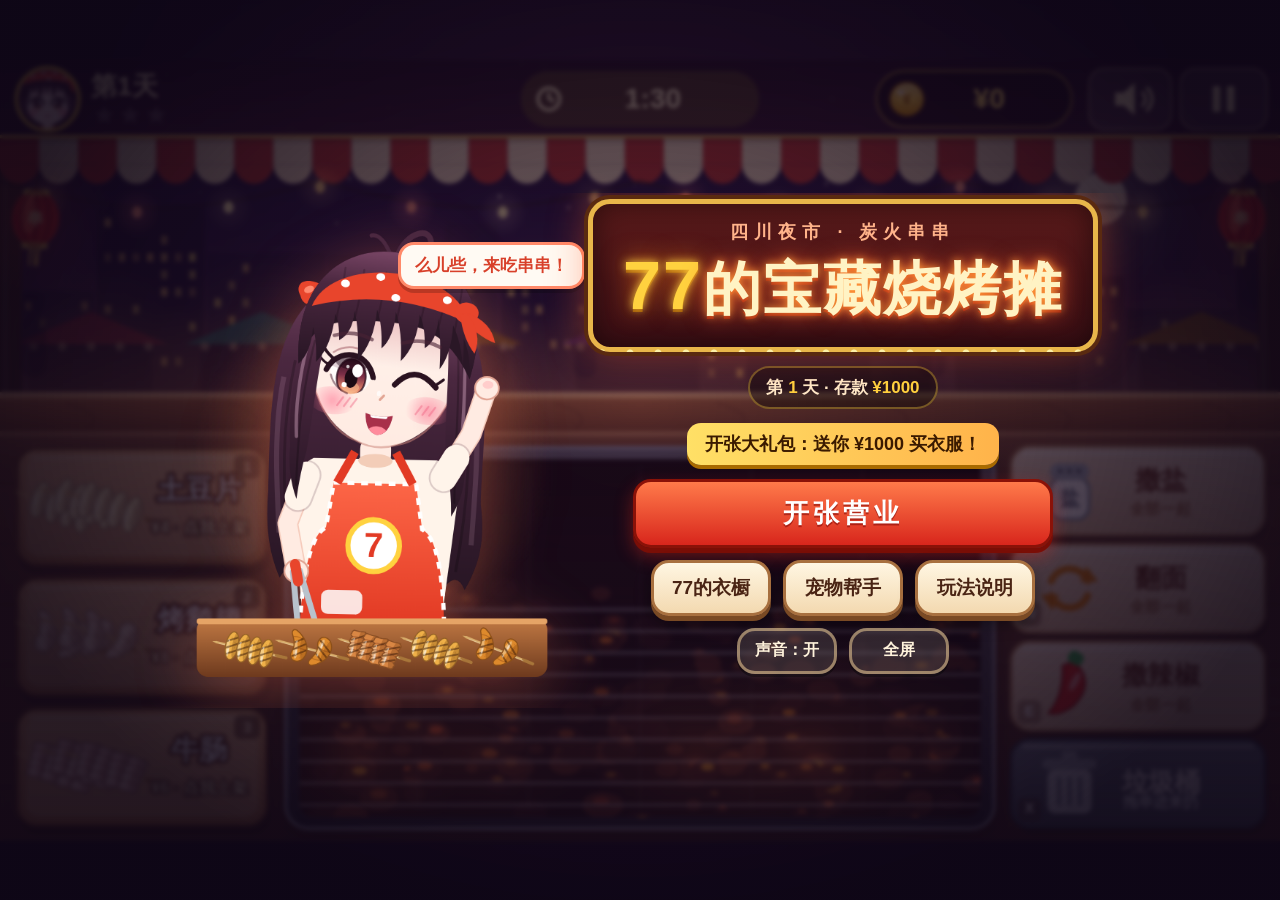
<file: index.html>
<!doctype html>
<html lang="zh-CN">
<head>
<meta charset="utf-8">
<meta name="viewport" content="width=device-width,initial-scale=1,maximum-scale=1,user-scalable=no,viewport-fit=cover">
<meta name="apple-mobile-web-app-capable" content="yes">
<meta name="mobile-web-app-capable" content="yes">
<meta name="apple-mobile-web-app-status-bar-style" content="black-translucent">
<meta name="theme-color" content="#1a0f24">
<title>77的宝藏烧烤摊</title>
<link rel="stylesheet" href="style.css?v=7">
</head>
<body>
<div id="safeProbe"></div>
<canvas id="c" aria-label="烧烤摊游戏画面"></canvas>

<!-- 首页 -->
<section id="ov-title" class="ov show" aria-label="首页">
  <div class="title-wrap scroll">
    <div class="mascot-box"><canvas id="mascot" width="520" height="620"></canvas><div class="bubble" id="titleSay">大哥大姐，来尝一下嘛～</div></div>
    <div class="title-side">
      <div class="sign"><div class="sign-sub">四川夜市 · 炭火串串</div><h1><span class="n77">77</span>的宝藏烧烤摊</h1><div class="bulbs"></div></div>
      <div class="savebar" id="saveBar"></div>
      <div class="grant" id="grant" hidden></div>
      <div class="btns">
        <button class="btn primary big" id="bStart">开张营业</button>
        <div class="row"><button class="btn" id="bWardrobe">77的衣橱</button><button class="btn" id="bPets">宠物帮手</button><button class="btn" id="bHelp">玩法说明</button></div>
        <div class="row small"><button class="btn ghost" id="bMuteT">声音：开</button><button class="btn ghost" id="bFS">全屏</button></div>
      </div>
      <div class="note" id="saveNote"></div>
    </div>
  </div>
</section>

<!-- 玩法 -->
<section id="ov-help" class="ov modal" aria-label="玩法说明">
  <div class="panel scroll">
    <button class="x" data-close aria-label="关闭">✕</button>
    <h2>怎么摆摊</h2>
    <ol class="steps">
      <li><b>上架</b>：点（或拖）生串托盘，串就上烤架咯。</li>
      <li><b>调味</b>：每串按顺序 <i class="chip salt">撒盐</i> → <i class="chip flip">翻面</i> → <i class="chip chili">撒辣椒</i>。直接点串就做下一步；点工具按钮，所有串一起做。</li>
      <li><b>看火候圈</b>：串上方的圆圈走到<span class="g">绿色</span>就熟了，<span class="o">橙色</span>是“快糊了”（还能卖，赶紧上），走完一圈才会糊。调好料又熟了的串会自动保温，糊得很慢。</li>
      <li><b>上菜</b>：圆圈中间出现 ✓ 就点一下串，会自动送给最着急要它的顾客；也可以把串拖给顾客。</li>
      <li>糊了的串点一下（或拖进垃圾桶）就扔掉，不扣钱。</li>
      <li>连续让顾客满意有<b>连击小费</b>；赚得多，收摊前还会有<b>BOSS大胃王</b>！大人物来之前 12 秒不来新客人，烤架上剩的熟串会半价卖掉。</li>
      <li><b>宠物帮手</b>：在「宠物帮手」里花 ¥500 买小猫、小狗或打工人，最多 2 只上班。它们会自动烤串、上菜（串上有小爪印），但 BOSS 的单要你亲自做哦。</li>
    </ol>
    <p class="keys">电脑键盘：<kbd>1</kbd><kbd>2</kbd><kbd>3</kbd> 上架 · <kbd>Q</kbd><kbd>W</kbd><kbd>E</kbd> 撒盐/翻面/撒辣椒 · <kbd>空格</kbd> 上菜 · <kbd>X</kbd> 扔糊串 · <kbd>P</kbd> 暂停 · <kbd>M</kbd> 静音</p>
    <button class="btn primary" data-close>晓得咯！</button>
  </div>
</section>

<!-- 暂停 -->
<section id="ov-pause" class="ov modal" aria-label="暂停">
  <div class="panel narrow">
    <h2>歇一哈哈儿</h2>
    <p class="muted">点“继续”接着烤，串串不会糊。</p>
    <button class="btn primary big" id="bResume">继续</button>
    <div class="row"><button class="btn" id="bMuteP">声音：开</button><button class="btn" id="bQuit">回首页</button></div>
  </div>
</section>

<!-- 收摊 -->
<section id="ov-over" class="ov modal" aria-label="收摊">
  <div class="panel scroll" id="overPanel"></div>
</section>

<!-- 衣橱 -->
<section id="ov-wardrobe" class="ov modal" aria-label="77的衣橱">
  <div class="panel wardrobe">
    <button class="x" data-close aria-label="关闭">✕</button>
    <div class="wd-left">
      <canvas id="wdPrev" width="420" height="520"></canvas>
      <div class="info"><div class="wd-name" id="wdName"></div><div class="wd-money" id="wdMoney"></div></div>
    </div>
    <div class="wd-right">
      <div class="tabs"><button class="tab on" data-tab="outfit">衣服</button><button class="tab" data-tab="hair">发型</button><button class="tab" data-tab="hat">帽子·发饰</button><button class="tab" data-tab="pet">宠物帮手</button></div>
      <div class="grid scroll" id="wdGrid"></div>
      <div class="roster" id="wdRoster" hidden></div>
      <div class="wd-act"><button class="btn ghost" id="wdReset">换回身上的</button><button class="btn primary" id="wdBtn">穿上</button></div>
    </div>
  </div>
</section>

<!-- 通用确认 -->
<section id="ov-dlg" class="ov modal top" aria-label="确认">
  <div class="panel narrow"><h2 id="dlgT"></h2><p id="dlgM"></p><div class="row"><button class="btn ghost" id="dlgNo">再想想</button><button class="btn primary" id="dlgYes">要得！</button></div></div>
</section>

<script src="js/util.js?v=7"></script>
<script src="js/char.js?v=7"></script>
<script src="js/hair.js?v=7"></script>
<script src="js/pets.js?v=7"></script>
<script src="js/audio.js?v=7"></script>
<script src="js/game.js?v=7"></script>
<script src="js/render.js?v=7"></script>
<script src="js/ui.js?v=7"></script>
</body>
</html>
</file>
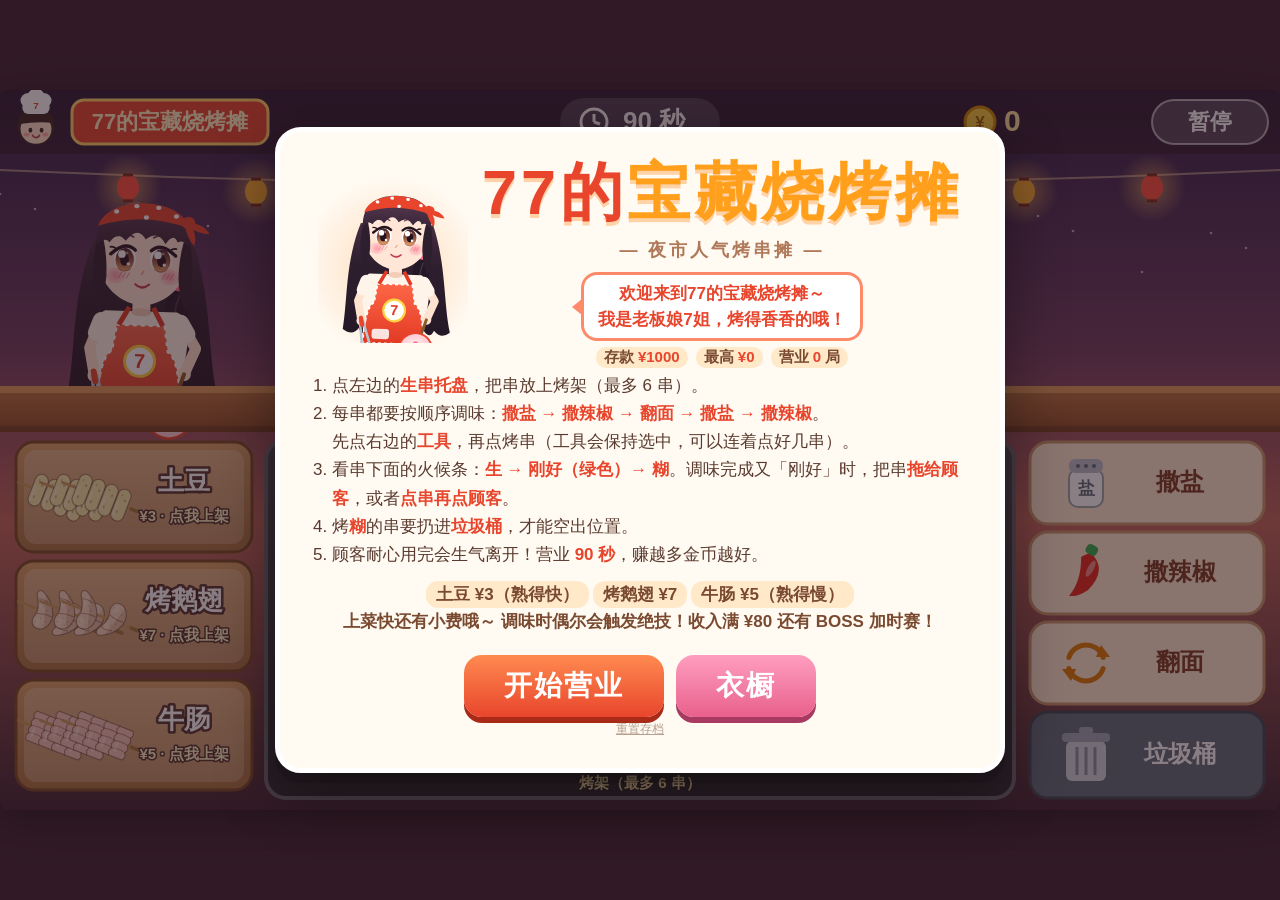
<file: v1/index.html>
<!DOCTYPE html>
<html lang="zh-CN">
<head>
<meta charset="UTF-8">
<meta name="viewport" content="width=device-width,initial-scale=1,maximum-scale=1,minimum-scale=1,user-scalable=no,viewport-fit=cover">
<meta name="apple-mobile-web-app-capable" content="yes">
<meta name="mobile-web-app-capable" content="yes">
<meta name="format-detection" content="telephone=no">
<meta name="theme-color" content="#3b2230">
<title>77的宝藏烧烤摊</title>
<link rel="icon" href="data:,">
<style>
html,body{margin:0;height:100%;background:#3b2230;overflow:hidden;position:fixed;inset:0;width:100%;
  font-family:"PingFang SC","Microsoft YaHei","Noto Sans CJK SC","Noto Sans SC","Source Han Sans SC","WenQuanYi Micro Hei","Noto Serif CJK SC",sans-serif;
  touch-action:none;overscroll-behavior:none;-webkit-user-select:none;user-select:none;-webkit-touch-callout:none;-webkit-tap-highlight-color:transparent;-webkit-text-size-adjust:100%}
#c{position:absolute;left:50%;top:50%;touch-action:none;border-radius:8px;box-shadow:0 10px 40px rgba(0,0,0,.45)}
.ov{position:fixed;inset:0;display:none;align-items:center;justify-content:center;background:rgba(40,20,30,.55);z-index:5;padding:env(safe-area-inset-top) env(safe-area-inset-right) env(safe-area-inset-bottom) env(safe-area-inset-left)}
.ov.show{display:flex}
.panel{background:#fffaf2;border-radius:26px;border:5px solid #fff;box-shadow:0 10px 0 rgba(0,0,0,.15),0 20px 60px rgba(0,0,0,.4);
  color:#5a3a2e;text-align:center;padding:18px 28px 22px;max-width:min(92vw,760px);max-height:92vh;overflow:auto;box-sizing:border-box;touch-action:pan-y}
.title{font-size:clamp(34px,7vmin,64px);font-weight:900;color:#e8452c;letter-spacing:4px;text-shadow:0 4px 0 #ffd2a8;margin:0}
.title span{color:#ff9f1c}
.sub{font-size:clamp(13px,2.6vmin,18px);color:#b07a5a;font-weight:700;letter-spacing:3px;margin:2px 0 10px}
.how{text-align:left;font-size:clamp(13px,2.7vmin,17px);line-height:1.65;margin:0 auto 10px;padding-left:1.4em;max-width:640px}
.how b{color:#e8452c}
.prices{font-size:clamp(13px,2.7vmin,17px);font-weight:800;color:#7a4a30;margin-bottom:12px}
.chip{display:inline-block;background:#ffe9c9;border-radius:12px;padding:2px 10px;margin:2px}
.btn{font-family:inherit;font-weight:900;border:none;border-radius:18px;cursor:pointer;color:#fff;font-size:clamp(20px,4vmin,28px);padding:12px 40px;letter-spacing:2px;
  background:linear-gradient(#ff8a50,#e8452c);box-shadow:0 6px 0 #a92a17;touch-action:manipulation}
.btn:active{transform:translateY(3px);box-shadow:0 3px 0 #a92a17}
.btn.alt{background:linear-gradient(#ffc04d,#f08c00);box-shadow:0 6px 0 #b06200}
.stars{font-size:clamp(44px,10vmin,72px);letter-spacing:6px;margin:0;line-height:1.1}
.stars .on{color:#ffc21a;text-shadow:0 3px 0 #d98a00}.stars .off{color:#e6d8c8}
.big{font-size:clamp(30px,6vmin,48px);font-weight:900;color:#e8452c;margin:4px 0}
.stat{display:grid;grid-template-columns:auto auto;gap:4px 22px;justify-content:center;font-size:clamp(15px,3vmin,20px);font-weight:700;margin:10px 0 14px;text-align:left}
.stat b{color:#e8452c;text-align:right}
.sticky{position:sticky;bottom:-22px;padding:10px 0 4px;background:linear-gradient(rgba(255,250,242,0),#fffaf2 30%)}
.hero{display:flex;align-items:center;justify-content:center;gap:14px;margin-bottom:4px}
#mascot{width:150px;height:168px;flex:none}
.title,.sub{white-space:nowrap}
@media (max-width:560px){#mascot{width:112px;height:125px}.hero{gap:8px}.title{font-size:28px;letter-spacing:1px}.sub{font-size:13px;letter-spacing:1px}.greet{font-size:13px;padding:5px 10px}}
.greet{position:relative;display:inline-block;background:#fff;border:3px solid #ff8a6a;border-radius:16px;padding:6px 14px;font-weight:800;color:#e8452c;font-size:clamp(13px,2.6vmin,17px);line-height:1.5}
.greet:before{content:"";position:absolute;left:-12px;top:50%;margin-top:-8px;border:8px solid transparent;border-right:10px solid #ff8a6a;border-left:0}
@media (max-height:520px){#mascot{width:92px;height:103px}.hero{gap:10px;margin-bottom:0}.greet{font-size:12px;padding:3px 10px}.panel{padding:10px 22px 14px}.title{font-size:34px;letter-spacing:2px}.sub{margin:0 0 6px;font-size:13px}
  .how{font-size:13px;line-height:1.45;columns:2;column-gap:26px;max-width:none;margin-bottom:6px}.how li{break-inside:avoid;margin-bottom:3px}
  .prices{font-size:13px;margin-bottom:4px}.btn{font-size:20px;padding:8px 34px}.sticky{bottom:-14px}.stars{font-size:40px}.big{font-size:28px;margin:0}.stat{font-size:14px;margin:6px 0 8px;grid-template-columns:auto auto auto auto}.cmt{font-size:13px;margin-bottom:6px}.earn{font-size:14px;margin:0 0 2px}.badge{font-size:15px;padding:1px 14px;margin:0 auto 1px}.stars{font-size:28px;line-height:1}.big{font-size:24px;margin:0}.stat{margin:2px 0 4px;gap:1px 18px;font-size:13px}#over .panel{padding-top:6px}}
.badge{display:none;margin:2px auto 4px;padding:4px 20px;border-radius:999px;background:linear-gradient(90deg,#7b3fb5,#e8452c,#ffb02e);color:#fff;font-weight:900;font-size:clamp(16px,3.6vmin,24px);letter-spacing:2px;box-shadow:0 3px 0 #8a2a5a;width:max-content}
.badge.on{display:block;animation:bb .8s ease-in-out infinite alternate}@keyframes bb{from{transform:scale(1)}to{transform:scale(1.08)}}
.cmt{font-size:clamp(14px,2.8vmin,18px);color:#b07a5a;margin-bottom:14px}
.savebar{display:flex;flex-wrap:wrap;gap:4px 8px;justify-content:center;margin-top:6px;font-weight:800;font-size:clamp(12px,2.4vmin,15px);color:#7a4a30}
.savebar span{background:#ffe9c9;border-radius:10px;padding:1px 8px}.savebar b{color:#e8452c}.savebar em{width:100%;font-style:normal;color:#b07a5a;font-size:12px}
.brow{display:flex;gap:12px;justify-content:center;align-items:center;flex-wrap:wrap}
.btn.ward{background:linear-gradient(#ff9ec0,#e8608c);box-shadow:0 6px 0 #a83a62}.btn.ward:active{box-shadow:0 3px 0 #a83a62}
.reset{font-family:inherit;background:none;border:none;color:#b8a090;font-size:12px;text-decoration:underline;padding:4px 6px;touch-action:manipulation}
.earn{font-weight:900;font-size:clamp(15px,3vmin,20px);color:#7a4a30;margin:2px 0 8px}.earn b{color:#e8452c}.earn .nb{display:inline-block;margin-left:6px;background:#ffd23f;color:#7a3a00;border-radius:8px;padding:0 6px;font-size:.85em}
#wardrobe{z-index:6}#dlg{z-index:8}
.wpanel{width:min(94vw,860px);max-width:none;height:min(92vh,640px);padding:10px 14px 10px;display:flex;flex-direction:column;overflow:hidden}
.whead{display:flex;align-items:center;gap:10px;justify-content:space-between}
.wtitle{font-size:clamp(22px,4.6vmin,34px);font-weight:900;color:#e8452c;letter-spacing:2px;text-shadow:0 3px 0 #ffd2a8;white-space:nowrap}
.wmoney{font-weight:900;color:#7a4a30;background:#ffe9c9;border-radius:14px;padding:4px 12px;font-size:clamp(14px,3vmin,20px);white-space:nowrap}.wmoney b{color:#e8452c}
.wclose{font-family:inherit;font-weight:900;font-size:16px;border:none;border-radius:14px;padding:8px 16px;background:#7a6a8a;color:#fff;box-shadow:0 4px 0 #4a3a5a;touch-action:manipulation}
.wbody{display:flex;gap:12px;flex:1;min-height:0;margin-top:8px}
.wleft{flex:none;width:clamp(150px,28vw,250px);display:flex;flex-direction:column;align-items:center;background:radial-gradient(circle at 50% 60%,#ffe1c8,#fff3e6 70%);border-radius:18px;padding:4px;box-sizing:border-box;min-height:0}
#wPrev{width:100%;flex:1;min-height:0;display:block}
.wname{font-weight:900;font-size:13px;color:#a0704a;padding:2px 0 4px;white-space:nowrap}
.wright{flex:1;min-width:0;display:flex;flex-direction:column;min-height:0}
.tabs{display:flex;gap:8px;margin-bottom:8px}
.tab{flex:1;font-family:inherit;font-weight:900;font-size:18px;padding:7px;border-radius:14px;border:3px solid #f0c9a0;background:#fff;color:#a0704a;touch-action:manipulation}
.tab.on{background:#ff8a50;color:#fff;border-color:#e8452c}
.grid{display:grid;grid-template-columns:repeat(auto-fill,minmax(98px,1fr));gap:8px;overflow-y:auto;min-height:0;flex:1;padding:2px 2px 8px;touch-action:pan-y;align-content:start}
.card{font-family:inherit;border:3px solid #f0d8bc;border-radius:14px;background:#fff;padding:4px 4px 5px;display:flex;flex-direction:column;align-items:center;touch-action:manipulation;color:#5a3a2e;cursor:pointer}
.card canvas{width:100%;aspect-ratio:1/1;border-radius:10px;background:#fff3e6;display:block}
.card .n{font-weight:900;font-size:13px;margin-top:3px;white-space:nowrap}
.card .p{font-weight:900;font-size:13px;color:#e8452c}
.card.eq{border-color:#ffb300;background:#fffbe6;box-shadow:0 0 0 2px #ffe066}.card.eq .p{color:#2fa84a}
.card.own .p{color:#6a8aa0}.card.poor .p{color:#b8a898}.card.try{border-color:#ff6f91;border-style:dashed}
.wmsg{min-height:20px;font-weight:900;font-size:14px;margin-top:4px;line-height:1.3}
.dbox{max-width:min(86vw,420px)}.dtext{font-size:20px;font-weight:900;color:#5a3a2e;margin:6px 0 14px;line-height:1.5}.dtext b{color:#e8452c}.dtext small{font-size:14px;color:#a0704a}
.dbox .btn{font-size:18px;padding:8px 22px}
@media (orientation:portrait){.wpanel{height:min(90vh,900px)}.wbody{flex-direction:column}.wleft{width:100%;height:31%}#wPrev{width:100%;flex:1}.grid{grid-template-columns:repeat(3,1fr)}.wtitle{font-size:24px}}
@media (max-height:520px){.wpanel{height:94vh;padding:6px 12px 6px}.wtitle{font-size:22px}.tab{font-size:16px;padding:4px}.tabs{margin-bottom:6px}.grid{grid-template-columns:repeat(auto-fill,minmax(88px,1fr));gap:6px}.wbody{margin-top:4px}.card .n,.card .p{font-size:12px}.wmsg{font-size:13px;min-height:17px;margin-top:2px}.wclose{padding:5px 12px}}
</style>
</head>
<body>
<canvas id="c"></canvas>
<div id="start" class="ov show"><div class="panel">
  <div class="hero"><canvas id="mascot"></canvas><div><div class="title">77的<span>宝藏烧烤摊</span></div>
  <div class="sub">— 夜市人气烤串摊 —</div><div class="greet">欢迎来到<b>77的宝藏烧烤摊</b>～<br>我是老板娘7姐，烤得香香的哦！</div><div class="savebar" id="saveBar"></div></div></div>
  <ol class="how">
    <li>点左边的<b>生串托盘</b>，把串放上烤架（最多 6 串）。</li>
    <li>每串都要按顺序调味：<b>撒盐 → 撒辣椒 → 翻面 → 撒盐 → 撒辣椒</b>。<br>先点右边的<b>工具</b>，再点烤串（工具会保持选中，可以连着点好几串）。</li>
    <li>看串下面的火候条：<b>生 → 刚好（绿色）→ 糊</b>。调味完成又「刚好」时，把串<b>拖给顾客</b>，或者<b>点串再点顾客</b>。</li>
    <li>烤<b>糊</b>的串要扔进<b>垃圾桶</b>，才能空出位置。</li>
    <li>顾客耐心用完会生气离开！营业 <b>90 秒</b>，赚越多金币越好。</li>
  </ol>
  <div class="prices"><span class="chip">土豆 ¥3（熟得快）</span><span class="chip">烤鹅翅 ¥7</span><span class="chip">牛肠 ¥5（熟得慢）</span><br>上菜快还有小费哦～ 调味时偶尔会触发<b>绝技</b>！收入满 <b>¥80</b> 还有 <b>BOSS</b> 加时赛！</div>
  <div class="sticky"><div class="brow"><button class="btn" id="startBtn">开始营业</button><button class="btn ward" id="wardBtn">衣橱</button></div><button class="reset" id="resetBtn">重置存档</button></div>
</div></div>
<div id="pause" class="ov"><div class="panel"><div class="big">休息一下</div><div class="cmt">烤架上的串也暂停啦</div><button class="btn" id="resumeBtn">继续营业</button></div></div>
<div id="over" class="ov"><div class="panel">
  <div class="big">打烊啦！</div>
  <div class="badge" id="badge">★ 击败Boss！★</div>
  <div class="stars" id="stars"></div>
  <div class="stat" id="stat"></div>
  <div class="earn" id="earn"></div>
  <div class="cmt" id="cmt"></div>
  <div class="brow sticky"><button class="btn" id="againBtn">再来一局</button><button class="btn ward" id="wardBtn2">衣橱</button></div>
</div></div>
<div id="wardrobe" class="ov"><div class="panel wpanel">
  <div class="whead"><div class="wtitle">77的衣橱</div><div class="wmoney">存款 <b id="wMoney">¥0</b></div><button class="wclose" id="wClose">返回</button></div>
  <div class="wbody"><div class="wleft"><canvas id="wPrev"></canvas><div class="wname" id="wName"></div></div>
    <div class="wright"><div class="tabs"><button class="tab on" data-tab="outfit">衣服</button><button class="tab" data-tab="hat">帽子</button></div><div class="grid" id="wGrid"></div></div></div>
  <div class="wmsg" id="wMsg"></div>
</div></div>
<div id="dlg" class="ov"><div class="panel dbox"><div class="dtext" id="dText"></div><div class="brow"><button class="btn alt" id="dNo">取消</button><button class="btn" id="dYes">确定</button></div></div></div>
<script>
"use strict";
// ================= 常量 =================
const FONT='"PingFang SC","Microsoft YaHei","Noto Sans CJK SC","Noto Sans SC","Source Han Sans SC","WenQuanYi Micro Hei","Noto Serif CJK SC",sans-serif';
const ROUND=90,MAX_SLOTS=6,MAX_CUST=4;
const TYPES={
  potato:{name:'土豆',price:3,p0:6,p1:20,raw:'#f7e6a6',cook:'#e9a63a',burn:'#3a2a1c'},
  wing:{name:'烤鹅翅',price:7,p0:8,p1:23,raw:'#f6d6bf',cook:'#d9862a',burn:'#2e1c10'},
  gut:{name:'牛肠',price:5,p0:10,p1:26,raw:'#f3c3b6',cook:'#d98744',burn:'#33221a'}};
const TYPE_KEYS=['potato','wing','gut'];
const STEPS=['salt','chili','flip','salt','chili'],STEP_NAME={salt:'撒盐',chili:'撒辣椒',flip:'翻面'},STEP_SHORT={salt:'盐',chili:'辣',flip:'翻'};
const STEP_COL={salt:'#ffffff',chili:'#ff4b3a',flip:'#ffb300'};
const STAR=[20,40,80];
const rand=(a,b)=>a+Math.random()*(b-a),clamp=(v,a,b)=>v<a?a:v>b?b:v,lerp=(a,b,t)=>a+(b-a)*t;
function mix(c1,c2,t){const a=parseInt(c1.slice(1),16),b=parseInt(c2.slice(1),16);t=clamp(t,0,1);
  const r=Math.round(lerp(a>>16,b>>16,t)),g=Math.round(lerp(a>>8&255,b>>8&255,t)),bl=Math.round(lerp(a&255,b&255,t));return 'rgb('+r+','+g+','+bl+')';}
const $=id=>document.getElementById(id);
const cvs=$('c');let ctx=cvs.getContext('2d');
let W=1280,H=720,L=null,scale=1,dpr=1;

// ================= 布局 =================
function buildLayout(port){
  if(!port){W=1280;H=720;const gx=266,gw=748,sw=(gw-60)/6;
    L={port:false,hud:{h:64},spots:[0,1,2,3].map(i=>({cx:424+i*228,base:302,sc:0.82,w:224})),boss:{x:138,base:318,s:1,sayX:200,sayY:92,sayW:130},counterY:296,counterH:46,
      trays:[0,1,2].map(i=>({x:16,y:352+i*119,w:236,h:110})),grill:{x:gx,y:350,w:gw,h:358},
      slots:[0,1,2,3,4,5].map(i=>({cx:gx+30+(i+0.5)*sw,w:sw,top:412,len:200,sc:1})),dotsY:384,barY:640,labelY:675,
      tools:[{id:'salt',x:1030,y:352,w:234,h:82},{id:'chili',x:1030,y:442,w:234,h:82},{id:'flip',x:1030,y:532,w:234,h:82},{id:'bin',x:1030,y:622,w:234,h:86}],
      toastY:322,hint:null,bossSpot:{cx:770,base:302,sc:0.9,w:900}};}
  else{W=720;H=1480;const gx=10,gw=700,sw=(gw-40)/6,D=200;
    L={port:true,hud:{h:84},spots:[0,1,2,3].map(i=>({cx:92+i*179,base:440,sc:0.8,w:172})),counterY:436,counterH:50,boss:{x:250,base:494+D+18,s:1.0,sayX:318,sayY:560,sayW:200},
      trays:[0,1,2].map(i=>({x:10+i*236,y:886+D,w:228,h:150})),grill:{x:gx,y:494+D,w:gw,h:378},
      slots:[0,1,2,3,4,5].map(i=>({cx:gx+20+(i+0.5)*sw,w:sw,top:552+D,len:205,sc:0.95})),dotsY:524+D,barY:792+D,labelY:830+D,
      tools:['salt','chili','flip','bin'].map((id,i)=>({id,x:10+i*177.5,y:1050+D,w:170,h:140})),
      toastY:466,hint:{y:1232+D},bossSpot:{cx:340,base:440,sc:0.98,w:700}};}
}
function resize(){const port=innerHeight>innerWidth*1.05;if(!L||L.port!==port)buildLayout(port);
  dpr=window.devicePixelRatio||1;scale=Math.min(innerWidth/W,innerHeight/H);const cw=Math.floor(W*scale),ch=Math.floor(H*scale);
  cvs.width=Math.floor(cw*dpr);cvs.height=Math.floor(ch*dpr);cvs.style.width=cw+'px';cvs.style.height=ch+'px';cvs.style.marginLeft=(-cw/2)+'px';cvs.style.marginTop=(-ch/2)+'px';}
addEventListener('resize',resize);addEventListener('orientationchange',()=>setTimeout(resize,150));resize();

// ================= 声音 =================
let actx=null,noiseBuf=null,muted=false,sizzleGain=null;
function ensureAudio(){if(actx){if(actx.state!=='running')actx.resume().catch(()=>{});return;}
  try{actx=new (window.AudioContext||window.webkitAudioContext)();noiseBuf=actx.createBuffer(1,actx.sampleRate*1,actx.sampleRate);
    const d=noiseBuf.getChannelData(0);for(let i=0;i<d.length;i++)d[i]=Math.random()*2-1;
    const s=actx.createBufferSource();s.buffer=noiseBuf;s.loop=true;const f=actx.createBiquadFilter();f.type='bandpass';f.frequency.value=5200;f.Q.value=0.7;
    sizzleGain=actx.createGain();sizzleGain.gain.value=0;s.connect(f).connect(sizzleGain).connect(actx.destination);s.start();
    const u=actx.createBufferSource();u.buffer=actx.createBuffer(1,1,22050);u.connect(actx.destination);u.start(0);}catch(e){actx=null;}}
function tone(f,dur,type,vol,delay,f2){if(!actx||muted)return;const t=actx.currentTime+(delay||0),o=actx.createOscillator(),g=actx.createGain();o.type=type||'sine';
  o.frequency.setValueAtTime(f,t);if(f2)o.frequency.exponentialRampToValueAtTime(f2,t+dur);g.gain.setValueAtTime(0.0001,t);g.gain.exponentialRampToValueAtTime(vol,t+0.01);
  g.gain.exponentialRampToValueAtTime(0.0001,t+dur);o.connect(g).connect(actx.destination);o.start(t);o.stop(t+dur+0.03);}
function noise(dur,fq,q,vol,type,delay){if(!actx||muted)return;const t=actx.currentTime+(delay||0),s=actx.createBufferSource();s.buffer=noiseBuf;
  const f=actx.createBiquadFilter();f.type=type||'bandpass';f.frequency.value=fq;f.Q.value=q||1;const g=actx.createGain();
  g.gain.setValueAtTime(vol,t);g.gain.exponentialRampToValueAtTime(0.0001,t+dur);s.connect(f).connect(g).connect(actx.destination);s.start(t,Math.random()*0.5);s.stop(t+dur+0.03);}
function sfx(n){if(!actx||muted)return;switch(n){
  case 'place':tone(180,0.12,'sine',0.35,0,90);noise(0.5,4500,0.8,0.35);for(let i=0;i<6;i++)noise(0.03,6000,2,0.25,'bandpass',0.05+Math.random()*0.4);break;
  case 'salt':for(let i=0;i<9;i++)noise(0.025,7000+Math.random()*3000,3,0.22,'bandpass',i*0.035+Math.random()*0.02);break;
  case 'chili':for(let i=0;i<7;i++)noise(0.035,2500+Math.random()*1500,2,0.25,'bandpass',i*0.045);tone(900,0.06,'triangle',0.06,0.05,1300);break;
  case 'flip':noise(0.15,1500,0.8,0.25,'bandpass');tone(300,0.08,'triangle',0.25,0.1,160);noise(0.35,5000,0.8,0.25,'bandpass',0.12);break;
  case 'ding':tone(1318,0.9,'sine',0.3);tone(1760,0.9,'sine',0.18,0.12);tone(2637,0.5,'sine',0.06,0.12);break;
  case 'coin':[988,1319].forEach((f,i)=>tone(f,0.18,'square',0.07,i*0.07));break;
  case 'happy':[784,988,1175,1568].forEach((f,i)=>tone(f,0.18,'triangle',0.2,i*0.08));break;
  case 'sad':tone(440,0.35,'triangle',0.25,0,330);tone(370,0.55,'triangle',0.25,0.32,220);tone(150,0.6,'sawtooth',0.05,0.3,90);break;
  case 'burnt':noise(0.7,900,0.6,0.45,'lowpass');tone(110,0.5,'sawtooth',0.12,0,70);tone(117,0.5,'sawtooth',0.1,0,74);break;
  case 'warn':tone(330,0.12,'sine',0.2);tone(262,0.18,'sine',0.2,0.1);break;
  case 'pick':tone(660,0.06,'triangle',0.15,0,880);break;
  case 'tool':tone(520,0.05,'triangle',0.12);break;
  case 'trash':noise(0.18,700,1,0.4,'bandpass');tone(220,0.2,'square',0.06,0.02,110);tone(1200,0.15,'triangle',0.08,0.08,900);break;
  case 'arrive':tone(880,0.08,'sine',0.12);tone(1100,0.12,'sine',0.12,0.08);break;
  case 'reject':tone(300,0.15,'square',0.07);tone(240,0.2,'square',0.07,0.14);break;
  case 'tick':tone(1500,0.04,'square',0.05);break;
  case 'skillA':noise(0.65,3800,0.6,0.38,'bandpass');[1047,1319,1568,2093,2637].forEach((f,i)=>tone(f,0.16,'triangle',0.15,0.05+i*0.055));break;
  case 'skillB':tone(95,0.8,'sine',0.55,0,38);noise(0.9,420,0.7,0.5,'lowpass');[523,659,784,1047,1319,1568].forEach((f,i)=>tone(f,0.3,'square',0.07,0.18+i*0.07));[2093,2637,3136].forEach((f,i)=>tone(f,0.6,'sine',0.09,0.65+i*0.06));break;
  case 'jingle':[1319,1568,1760,2093,2637].forEach((f,i)=>tone(f,0.12,'sine',0.2,i*0.07,f*1.08));break;
  case 'jingleDeep':[392,330,262,392,523].forEach((f,i)=>tone(f,0.22,'triangle',0.22,i*0.13));break;
  case 'bossIn':for(let i=0;i<9;i++)noise(0.08,180,1,0.55,'lowpass',i*0.07);[196,247,294].forEach(f=>tone(f,1,'sawtooth',0.08,0.65));tone(98,1.1,'square',0.07,0.65);break;
  case 'thud':tone(70,0.45,'sine',0.65,0,35);noise(0.3,200,1,0.55,'lowpass');break;
  case 'fly':tone(700,0.18,'sine',0.1,0,1600);break;
  case 'bossWin':[523,659,784,1047,784,1047,1319].forEach((f,i)=>tone(f,0.3,'triangle',0.22,i*0.1));tone(131,1.3,'sawtooth',0.05,0);break;
  case 'bossSad':tone(392,0.4,'triangle',0.25,0,370);tone(349,0.4,'triangle',0.25,0.35,330);tone(294,0.9,'triangle',0.25,0.7,220);break;
  case 'end':[523,659,784,659,784,1047].forEach((f,i)=>tone(f,0.25,'triangle',0.2,i*0.12));break;}}

// ================= 语音 =================
let voices=[];const HOOK={forceSkillA:null,forceSkillB:null,forceBoss:null,stats:{rolls:0,a:0,b:0},speech:[]};
function loadVoices(){try{voices=window.speechSynthesis?speechSynthesis.getVoices()||[]:[];}catch(e){voices=[];}}
if(window.speechSynthesis){loadVoices();try{speechSynthesis.addEventListener?speechSynthesis.addEventListener('voiceschanged',loadVoices):(speechSynthesis.onvoiceschanged=loadVoices);}catch(e){}}
function pickVoice(deep){if(!voices.length)loadVoices();const zh=voices.filter(v=>/^zh|^cmn/i.test(v.lang)||/中文|普通话|Chinese|Mandarin/i.test(v.name));if(!zh.length)return null;
  const cn=zh.filter(v=>/zh[-_]CN|cmn|普通话|Mainland/i.test(v.lang+' '+v.name)),pool=cn.length?cn:zh;
  const fem=/female|女|xiaoxiao|xiaoyi|xiaohan|xiaomo|xiaorui|xiaoshuang|xiaoxuan|xiaoyan|xiaomeng|huihui|yaoyao|ting-?ting|mei-?jia|sin-?ji|yu-?shu|lili|lanlan|shanshan|google/i,
    mal=/(^|[^e])male|男|kangkang|yunxi|yunjian|yunyang|yunye|yunze|yunhao|li-?mu|zhiwei/i;
  if(deep)return pool.find(v=>mal.test(v.name))||pool[0];return pool.find(v=>fem.test(v.name)&&!mal.test(v.name))||pool.find(v=>!mal.test(v.name))||pool[0];}
function speak(t,deep){let ok=false,vn='';try{if(window.speechSynthesis&&window.SpeechSynthesisUtterance&&!muted){const u=new SpeechSynthesisUtterance(t);u.lang='zh-CN';const v=pickVoice(deep);if(v){u.voice=v;vn=v.name;}
    u.pitch=deep?0.5:1.75;u.rate=deep?0.88:1.18;u.volume=1;if(speechSynthesis.speaking||speechSynthesis.pending)speechSynthesis.cancel();speechSynthesis.speak(u);ok=true;}}catch(e){ok=false;}
  if(!ok)sfx(deep?'jingleDeep':'jingle');HOOK.speech.push({text:t,deep:!!deep,supported:ok,voice:vn,pitch:deep?0.5:1.75,rate:deep?0.88:1.18});return ok;}
function unlockSpeech(){try{if(window.speechSynthesis&&window.SpeechSynthesisUtterance){const u=new SpeechSynthesisUtterance(' ');u.volume=0;u.lang='zh-CN';speechSynthesis.speak(u);}}catch(e){}}

// ================= 状态 =================
let state='start',paused=false,speed=1,time=ROUND,coins=0,served=0,lost=0,burntCount=0,sold=0,rejected=0,tool=null,selected=-1,nextCust=1.2,elapsed=0,lastTick=99;
const fx={flash:0,ring:0,slow:0,shake:0,callout:null,banner:null,sweep:null};
let flyers=[],ultT=0,bossRound=false,bossResult='none',bossSpawnT=0,bossEndT=0,bossType='potato';
let slots=new Array(MAX_SLOTS).fill(null),spots=new Array(MAX_CUST).fill(null),particles=[],floats=[],toast=null,drag=null,custId=0;
const KINDS=['cat','bear','rabbit','panda','boy','granny','girl'];
function newSkewer(type){const dots=[];for(let i=0;i<24;i++)dots.push([rand(-1,1),rand(-1,1),Math.floor(rand(0,4))]);
  return {type,t:0,step:0,flipped:false,flipAnim:0,salt:0,chili:0,burnt:false,dots,pop:1,shake:0};}
function doneness(s){const T=TYPES[s.type];return s.burnt||s.t>=T.p1?'burnt':s.t>=T.p0?'perfect':'raw';}
function resetGame(){time=ROUND;coins=0;served=0;lost=0;burntCount=0;sold=0;rejected=0;tool=null;selected=-1;nextCust=1.2;elapsed=0;lastTick=99;
  slots.fill(null);spots.fill(null);particles=[];floats=[];toast=null;drag=null;
  flyers=[];ultT=0;bossRound=false;bossResult='none';bossSpawnT=0;bossEndT=0;Object.assign(fx,{flash:0,ring:0,slow:0,shake:0,callout:null,banner:null,sweep:null});}
function startGame(){ensureAudio();unlockSpeech();resetGame();$('badge').classList.remove('on');state='play';paused=false;show(null);showToast('开张啦！先把串放上烤架～','#fff');sfx('happy');bossAct('happy',1);bossSay('开张啦！');}
function show(id){['start','pause','over','wardrobe'].forEach(s=>$(s).classList.toggle('show',s===id));}
function setPause(v){if(state!=='play')return;paused=v;show(v?'pause':null);}
function showToast(text,color,warn){toast={text,color:color||'#fff',t:0,dur:1.8,warn:!!warn};}
function addFloat(text,x,y,color,size){floats.push({text,x,y,color:color||'#ffd23f',size:size||30,t:0,dur:1.2});}

// ================= 顾客 =================
function spawnCustomer(){const free=[];spots.forEach((s,i)=>{if(!s)free.push(i);});if(!free.length)return;
  const idx=free[Math.floor(Math.random()*free.length)];const prog=elapsed/ROUND;
  const r=Math.random(),n=r<0.38?1:r<0.8?2:3;const counts={};for(let i=0;i<n;i++){const k=TYPE_KEYS[Math.floor(Math.random()*3)];counts[k]=(counts[k]||0)+1;}
  const order=Object.keys(counts).map(k=>({type:k,need:counts[k],got:0}));const maxP=(40+10*n)*(1-0.1*prog);
  spots[idx]={id:++custId,kind:KINDS[Math.floor(Math.random()*KINDS.length)],order,patience:maxP,maxP,phase:'enter',anim:0,bob:rand(0,6),mood:0,react:0,reactText:'',col:['#ff9aa2','#a0d8ef','#b5e48c','#ffd166','#cdb4db','#f4a261'][Math.floor(Math.random()*6)]};
  sfx('arrive');}
function custNeeds(c,type){return c&&c.phase==='wait'&&c.order.some(o=>o.type===type&&o.got<o.need);}

// ================= 操作 =================
function freeSlot(){return slots.findIndex(s=>!s);}
function placeSkewer(type){const i=freeSlot();if(i<0){showToast('烤架满啦！先卖掉或扔掉一些串','#ffd0c0',true);sfx('warn');return false;}
  slots[i]=newSkewer(type);slots[i].pop=0;sfx('place');const S=L.slots[i];puffAt(S.cx,S.top+S.len*0.5,8,'#fff3d6');return true;}
function applyTool(i){const s=slots[i];const need=STEPS[s.step];const S=L.slots[i];
  if(tool!==need){showToast('顺序不对哦～这串下一步是「'+STEP_NAME[need]+'」','#ffe0a0',true);bossSay('顺序不对哦',1.2);sfx('warn');s.shake=0.35;return false;}
  s.step++;if(tool==='salt'){s.salt++;sfx('salt');sprinkle(S.cx,S.top+40,'#ffffff');}
  else if(tool==='chili'){s.chili++;sfx('chili');sprinkle(S.cx,S.top+40,'#ff3b2a');}
  else{s.flipped=!s.flipped;s.flipAnim=1;sfx('flip');}
  bossAct(tool==='flip'?'flip':tool,0.55);
  if(s.step===5){addFloat('调味完成',S.cx,S.top-6,'#7cff7a',22);}
  if(tool==='salt'||tool==='chili')rollSkill(tool,i);
  return true;}
// ================= 绝技 =================
function rollSkill(st,i){HOOK.stats.rolls++;const r=Math.random();
  const B=HOOK.forceSkillB!=null?!!HOOK.forceSkillB:r<0.1;if(B){HOOK.stats.b++;skillB();return 'B';}
  const A=HOOK.forceSkillA!=null?!!HOOK.forceSkillA:(r>=0.1&&r<0.3);if(A){HOOK.stats.a++;skillA(st,i);return 'A';}return null;}
function sparkBurst(x,y,n,cols){for(let k=0;k<n;k++){const a=rand(0,6.28),v=rand(60,220);particles.push({x,y,vx:Math.cos(a)*v,vy:Math.sin(a)*v-40,life:rand(.45,.85),max:.85,r:rand(2.5,5),col:cols[k%cols.length],type:'spark',g:120});}}
function skillA(st,i){const col=st==='salt'?'#ffffff':'#ff3b2a';let n=0;
  slots.forEach((s,j)=>{if(!s||j===i||s.burnt||s.step>=5||STEPS[s.step]!==st)return;s.step++;if(st==='salt')s.salt++;else s.chili++;n++;s.pop=0.75;
    const S=L.slots[j];sparkBurst(S.cx,S.top+S.len*0.45,16,['#fff7b0','#ffd23f',col]);if(s.step===5)addFloat('调味完成',S.cx,S.top-6,'#7cff7a',22);});
  const S=L.slots[i];sparkBurst(S.cx,S.top+S.len*0.45,14,['#fff7b0','#ffd23f',col]);
  fx.sweep={t:0,dur:0.8,col};fx.callout={text:'全场撒料！',t:0,dur:1.6,kind:'A',st,n};sfx('skillA');
  bossAct('bigSprinkle',1.2,st);bossSay(st==='salt'?'撒盐咯～全都有！':'辣椒全场送～',1.5);return n;}
function skillB(){ultT=2.2;fx.slow=1.0;fx.flash=1;fx.ring=0.001;fx.shake=0.35;fx.callout={text:'看我的厉害！',t:0,dur:2.1,kind:'B'};
  sfx('skillB');bossAct('ult',2.1);bossSay('看我的厉害！',2.4);speak('看我的厉害！',false);
  const G=L.grill,gcx=G.x+G.w/2,gcy=G.y+G.h/2;
  for(let k=0;k<80;k++)particles.push({type:'swirl',cx:gcx,cy:gcy,a:rand(0,6.28),rad:rand(90,G.w*0.62),w:rand(3,6),vr:rand(-170,-60),x:gcx,y:gcy,vx:0,vy:0,life:rand(0.9,1.5),max:1.5,r:rand(2.5,5),col:['#ffd23f','#fff3a0','#ff9f1c','#ffffff'][k%4]});
  let delay=0.24,sent=0,kept=0;
  slots.forEach((s,i)=>{if(!s||s.burnt)return;const T=TYPES[s.type],S=L.slots[i];
    if(s.step<=2)s.flipped=!s.flipped;s.salt=2;s.chili=2;s.step=5;if(s.t<T.p0+0.4)s.t=T.p0+0.4;s.flipAnim=1;
    sparkBurst(S.cx,S.top+S.len*0.45,16,['#fff7b0','#ffd23f','#ff9f1c']);
    const ci=spots.findIndex(c=>c&&c.phase==='wait'&&c.order.some(o=>o.type===s.type&&o.got<o.need));
    if(ci>=0){const c=spots[ci],o=c.order.find(o=>o.type===s.type&&o.got<o.need);o.got++;c.pending=(c.pending||0)+1;
      slots[i]=null;if(selected===i)selected=-1;if(drag&&drag.i===i)drag=null;
      flyers.push({s,ci,cid:c.id,x0:S.cx,y0:S.top+S.len*0.5,t:-delay,dur:0.55,spin:rand(5,8)});delay+=0.09;sent++;}else kept++;});
  return {sent,kept};}
function custPos(i){const c=spots[i];return c&&c.isBoss?L.bossSpot:L.spots[i];}
function flyTarget(f){const sp=custPos(f.ci);return {x:sp.cx,y:sp.base-(spots[f.ci]&&spots[f.ci].isBoss?110:90)*sp.sc};}
function updateFlyers(dt){for(let k=flyers.length-1;k>=0;k--){const f=flyers[k];const was=f.t;f.t+=dt;if(was<0&&f.t>=0)sfx('fly');
  if(f.t>0){const p=flyPos(f);if(Math.random()<dt*50)particles.push({x:p.x+rand(-6,6),y:p.y+rand(-6,6),vx:rand(-20,20),vy:rand(-20,20),life:.45,max:.45,r:rand(2,4),col:Math.random()<.5?'#ffd23f':'#fff3a0',type:'spark'});}
  if(f.t>=f.dur){flyers.splice(k,1);deliver(f);}}}
function flyPos(f){const k=clamp(f.t/f.dur,0,1),e=k*k*(3-2*k),tg=flyTarget(f),cx=(f.x0+tg.x)/2,cy=Math.min(f.y0,tg.y)-160;
  const x=(1-e)*(1-e)*f.x0+2*e*(1-e)*cx+e*e*tg.x,y=(1-e)*(1-e)*f.y0+2*e*(1-e)*cy+e*e*tg.y;return {x,y,k};}
function deliver(f){const T=TYPES[f.s.type];coins+=T.price;sold++;const c=spots[f.ci];
  if(!c||c.id!==f.cid)return;c.pending=Math.max(0,(c.pending||0)-1);const sp=custPos(f.ci);sfx('ding');
  if(c.isBoss){addFloat('+¥'+T.price,sp.cx+rand(150,230)*sp.sc,sp.base-40*sp.sc,'#ffd23f',34);sparkBurst(sp.cx,sp.base-60*sp.sc,10,['#ffd23f','#fff3a0']);}else{addFloat('+¥'+T.price,sp.cx+rand(-20,20),sp.base-150*sp.sc,'#ffd23f',34);sparkBurst(sp.cx,sp.base-100*sp.sc,10,['#ffd23f','#fff3a0']);}
  if(c.pending===0&&c.order.every(o=>o.got>=o.need))completeCustomer(c,f.ci);else if(!c.isBoss){c.react=0.9;c.reactText='好香！';}}
function drawFlyer(f){const T=TYPES[f.s.type];let x=f.x0,y=f.y0,rot=0,sc=0.75;
  if(f.t>0){const p=flyPos(f);x=p.x;y=p.y;rot=f.t*f.spin;sc=0.75-0.25*p.k;}else{y+=Math.sin(now*20)*3;}
  ctx.save();ctx.translate(x,y);const g=ctx.createRadialGradient(0,0,4,0,0,60);g.addColorStop(0,'rgba(255,230,120,.75)');g.addColorStop(1,'rgba(255,200,60,0)');ctx.fillStyle=g;ell(0,0,60,60);ctx.fill();
  ctx.rotate(rot);drawChunks(f.s.type,0,-100*sc,200*sc,T.cook,sc,f.s.flipped,f.s,0.8,0);ctx.restore();}
function selectSlot(i){if(selected===i){selected=-1;return;}selected=i;sfx('pick');const s=slots[i];
  if(s.burnt)showToast('糊掉啦～拖到垃圾桶，或者再点一下垃圾桶','#ffd0c0');
  else if(s.step<5)showToast('还没调味完哦（下一步：'+STEP_NAME[STEPS[s.step]]+'）','#ffe0a0');
  else if(doneness(s)==='raw')showToast('还没烤熟，等火候条到绿色','#ffe0a0');
  else showToast('点顾客上菜！','#c8ffc0');}
function throwAway(i){const s=slots[i];if(!s)return;const S=L.slots[i];slots[i]=null;if(selected===i)selected=-1;sfx('trash');
  const b=L.tools.find(t=>t.id==='bin');puffAt(b.x+b.w/2,b.y+b.h/2,10,'#9a8a80');addFloat('扔掉',S.cx,S.top,'#ddd',22);}
function serve(i,ci){const s=slots[i],c=spots[ci];if(!s||!c||c.phase!=='wait')return;const sp=custPos(ci);
  const react=(t)=>{c.react=1.4;c.reactText=t;sfx('reject');rejected++;};
  if(s.burnt||doneness(s)==='burnt'){react('糊了！不要！');return;}
  if(s.step<5){react('还没调味呢');return;}
  if(doneness(s)==='raw'){react('还是生的！');c.patience=Math.max(1,c.patience-2);return;}
  const o=c.order.find(o=>o.type===s.type&&o.got<o.need);if(!o){react('我没点这个哦');return;}
  o.got++;slots[i]=null;selected=-1;sold++;const T=TYPES[s.type];coins+=T.price;sfx('ding');if(c.isBoss)addFloat('+¥'+T.price,sp.cx+rand(150,230)*sp.sc,sp.base-40*sp.sc,'#ffd23f',34);else addFloat('+¥'+T.price,sp.cx,sp.base-150*sp.sc,'#ffd23f',34);
  if(c.order.every(o=>o.got>=o.need)&&!(c.pending>0))completeCustomer(c,ci);
  else if(c.isBoss){c.react=0.8;c.reactText='还要还要！';bossAct('happy',0.7);bossSay('马上来～',1.1);}
  else {c.react=0.9;c.reactText='好香！';bossAct('happy',0.7);bossSay('来啦～',1.1);}}
function completeCustomer(c,ci){const sp=custPos(ci);if(c.isBoss){bossWin(c);return;}
  const tip=Math.ceil(3*c.patience/c.maxP);coins+=tip;served++;c.phase='leaveHappy';c.anim=0;c.mood=1;
  setTimeout(()=>sfx('happy'),150);if(ultT<=0){bossAct('happy',1.1);bossSay(BOSS_HAPPY[Math.floor(Math.random()*BOSS_HAPPY.length)]);}if(tip>0)addFloat('小费 +¥'+tip,sp.cx,sp.base-200*sp.sc,'#7cff7a',28);coinBurst(sp.cx,sp.base-120*sp.sc);}
// ================= BOSS =================
function startBossRound(){bossRound=true;bossResult='pending';time=15;lastTick=99;bossType=TYPE_KEYS[Math.floor(Math.random()*3)];
  spots.forEach(c=>{if(c&&(c.phase==='wait'||c.phase==='enter')){c.phase='leaveHappy';c.anim=0;c.mood=0;c.pending=0;}});
  bossSpawnT=1.1;fx.banner={t:0,dur:2.3};fx.shake=0.45;sfx('bossIn');bossAct('worry',1.0);bossSay('大胃王来啦！',2);showToast('BOSS 加时赛 +15 秒！','#ffe066');}
function spawnBoss(){spots.fill(null);spots[0]={id:++custId,isBoss:true,kind:'boss',order:[{type:bossType,need:6,got:0}],patience:15,maxP:15,phase:'enter',anim:0,bob:0,mood:0,react:0,reactText:'',pending:0,cryT:0};}
function bossWin(c){bossResult='win';coins+=30;served++;c.phase='cry';c.anim=0;c.mood=1;c.react=3.2;c.reactText='太好吃了！';bossEndT=3.2;
  const sp=L.bossSpot;sfx('bossWin');speak('太好吃了！',true);floats.push({text:'击败Boss！+¥30',x:sp.cx+(L.port?150:240)*sp.sc,y:sp.base-175*sp.sc,color:'#ffe066',size:L.port?34:38,t:0,dur:2.6});coinBurst(sp.cx-120*sp.sc,sp.base-60*sp.sc);coinBurst(sp.cx+120*sp.sc,sp.base-60*sp.sc);
  fx.flash=Math.max(fx.flash,0.5);setTimeout(()=>{if(state==='play'){bossAct('happy',1.6);bossSay('谢谢大王～',2);}},ultT>0?1200:0);}
function bossCustUpdate(c,i,dt){const sp=L.bossSpot;
  if(c.phase==='enter'){c.anim+=dt*0.9;if(c.anim>=1){c.anim=1;c.phase='wait';fx.shake=Math.max(fx.shake,0.3);sfx('thud');}}
  else if(c.phase==='wait'){c.patience=Math.max(0,time);}
  else if(c.phase==='cry'){c.anim+=dt;const S=sp.sc;if(Math.random()<dt*26)for(const d of[-1,1])particles.push({x:sp.cx+d*40*S,y:sp.base-150*S,vx:d*rand(70,170),vy:rand(-170,-60),life:rand(.5,.8),max:.8,r:rand(3.5,6),col:'#8fd3ff',type:'dot',g:600});}
  else if(c.phase==='leaveAngry'){c.anim+=dt*0.75;if(c.anim>=1)spots[i]=null;}}
function easeOutBounce(x){const n=7.5625,d=2.75;if(x<1/d)return n*x*x;if(x<2/d)return n*(x-=1.5/d)*x+0.75;if(x<2.5/d)return n*(x-=2.25/d)*x+0.9375;return n*(x-=2.625/d)*x+0.984375;}

// ================= 特效 =================
function puffAt(x,y,n,col){for(let i=0;i<n;i++){const a=rand(0,6.28),v=rand(30,140);particles.push({x,y,vx:Math.cos(a)*v,vy:Math.sin(a)*v-30,life:rand(.3,.6),max:.6,r:rand(4,9),col,type:'puff'});}}
function sprinkle(x,y,col){for(let i=0;i<22;i++)particles.push({x:x+rand(-22,22),y:y-rand(40,80),vx:rand(-20,20),vy:rand(80,220),life:rand(.4,.7),max:.7,r:rand(1.5,3),col,type:'dot',g:500});}
function coinBurst(x,y){for(let i=0;i<14;i++){const a=rand(-2.8,-0.3),v=rand(150,320);particles.push({x,y,vx:Math.cos(a)*v,vy:Math.sin(a)*v,life:rand(.6,1),max:1,r:7,col:'#ffd23f',type:'coin',g:600});}}
function smoke(x,y,dark){particles.push({x:x+rand(-14,14),y,vx:rand(-10,10),vy:rand(-60,-30),life:rand(1,1.6),max:1.6,r:rand(8,14),col:dark?'#3a3330':'#d8d2cc',type:'smoke'});}

// ================= 更新 =================
function update(dt){bossUpdate(dt);
  for(let i=particles.length-1;i>=0;i--){const p=particles[i];p.life-=dt;if(p.type==='swirl'){p.a+=p.w*dt;p.rad=Math.max(10,p.rad+p.vr*dt);p.x=p.cx+Math.cos(p.a)*p.rad;p.y=p.cy+Math.sin(p.a)*p.rad*0.55;if(p.life<=0)particles.splice(i,1);continue;}if(p.g)p.vy+=p.g*dt;p.x+=p.vx*dt;p.y+=p.vy*dt;if(p.type==='smoke'){p.r+=dt*14;p.vx*=0.98;}if(p.life<=0)particles.splice(i,1);}
  for(let i=floats.length-1;i>=0;i--){floats[i].t+=dt;if(floats[i].t>floats[i].dur)floats.splice(i,1);}
  if(toast){toast.t+=dt;if(toast.t>toast.dur)toast=null;}
  let cooking=0;
  slots.forEach((s,i)=>{if(!s)return;const S=L.slots[i];s.pop=Math.min(1,s.pop+dt*5);s.flipAnim=Math.max(0,s.flipAnim-dt*4);s.shake=Math.max(0,s.shake-dt);
    if(state!=='play')return;cooking++;const T=TYPES[s.type];s.t+=dt;
    if(!s.burnt&&s.t>=T.p1){s.burnt=true;burntCount++;coins=Math.max(0,coins-2);sfx('burnt');addFloat('糊了！-¥2',S.cx,S.top-10,'#ff6b5a',28);
      if(selected===i)selected=-1;showToast('有串烤糊了，扔进垃圾桶吧','#ffd0c0',true);bossAct('worry',1.4);bossSay('哎呀糊了！');}
    const k=(s.t-T.p0)/(T.p1-T.p0);
    if(s.burnt){if(Math.random()<dt*14)smoke(S.cx,S.top+rand(20,S.len*0.8),true);}
    else if(k>0.6){if(Math.random()<dt*6*k)smoke(S.cx,S.top+rand(20,S.len*0.7),false);}
    else if(s.t>2&&Math.random()<dt*1.2)smoke(S.cx,S.top+rand(20,S.len*0.7),false);});
  if(sizzleGain)sizzleGain.gain.setTargetAtTime(muted?0:Math.min(0.09,cooking*0.016),actx.currentTime,0.2);
  updateFlyers(dt);
  spots.forEach((c,i)=>{if(!c)return;c.bob+=dt;c.react=Math.max(0,c.react-dt);if(c.isBoss){bossCustUpdate(c,i,dt);return;}
    if(c.phase==='enter'){c.anim+=dt*1.6;if(c.anim>=1){c.anim=1;c.phase='wait';}}
    else if(c.phase==='wait'){if(state==='play'&&!(c.pending>0)){c.patience-=dt;if(c.patience<=0){c.phase='leaveAngry';c.anim=0;c.mood=-1;lost++;bossAct('worry',1.4);bossSay('客人别走～');coins=Math.max(0,coins-3);sfx('sad');
      const sp=L.spots[i];addFloat('生气走了 -¥3',sp.cx,sp.base-160*sp.sc,'#ff6b5a',26);}}}
    else{c.anim+=dt*1.3;if(c.anim>=1)spots[i]=null;}});
  if(state!=='play')return;
  if(bossEndT>0){bossEndT-=dt;if(bossEndT<=0)endGame();return;}
  if(bossSpawnT>0){bossSpawnT-=dt;if(bossSpawnT<=0)spawnBoss();return;}
  if(spots[0]&&spots[0].isBoss&&spots[0].phase==='enter')return;
  elapsed+=dt;time-=dt;
  const sec=Math.ceil(time);if(sec<=10&&sec!==lastTick&&sec>0){lastTick=sec;sfx('tick');}
  if(!bossRound){nextCust-=dt;if(nextCust<=0){spawnCustomer();const prog=elapsed/ROUND;nextCust=rand(3.6,6.4)*(1-0.2*prog);}}
  if(time<=0){time=0;
    if(!bossRound){const want=HOOK.forceBoss!=null?!!HOOK.forceBoss:coins>=80;if(want){startBossRound();return;}endGame();return;}
    const b=spots.find(c=>c&&c.isBoss);if(b&&b.phase==='wait'){b.phase='leaveAngry';b.anim=0;b.react=2.2;b.reactText='没吃饱…下次吧';sfx('bossSad');bossAct('worry',1.4);bossSay('大王慢走～');}
    if(bossResult!=='win')bossResult='fail';endGame();}}
function endGame(){state='over';selected=-1;drag=null;tool=null;sfx('end');
  const st=coins>=STAR[2]?3:coins>=STAR[1]?2:coins>=STAR[0]?1:0;
  $('stars').innerHTML=[0,1,2].map(i=>'<span class="'+(i<st?'on':'off')+'">★</span>').join('');
  $('stat').innerHTML='<span>总收入</span><b>¥ '+coins+'</b><span>服务顾客</span><b>'+served+' 位</b><span>流失顾客</span><b>'+lost+' 位</b><span>卖出烤串</span><b>'+sold+' 串</b><span>烤糊</span><b>'+burntCount+' 串</b><span>Boss挑战</span><b>'+(bossResult==='win'?'击败！':bossRound?'没吃饱离开':'未出现')+'</b>';
  $('badge').classList.toggle('on',bossResult==='win');
  $('cmt').textContent=(bossResult==='win'?'大胃王都被你征服了！':bossRound?'差一点就喂饱大胃王了！':'')+['再接再厉！7姐相信你～','不错哦，夜市新人！','手艺真好，回头客多多！','烧烤大师！7姐给你点赞！'][st]+'（★ ¥'+STAR[0]+' · ★★ ¥'+STAR[1]+' · ★★★ ¥'+STAR[2]+'）';
  const nb=recordRound(coins,bossResult==='win');$('earn').innerHTML='本局收入 <b>+¥'+coins+'</b>，存款 <b>¥'+SAVE.savings+'</b>'+(nb&&coins>0?'<span class="nb">新纪录！</span>':'');
  setTimeout(()=>{if(state==='over')show('over');},700);window.__bbqResult={coins,served,lost,burntCount,sold,stars:st,rejected,bossRound,bossResult};}

// ================= 输入 =================
function toLogical(e){const r=cvs.getBoundingClientRect();return {x:(e.clientX-r.left)/r.width*W,y:(e.clientY-r.top)/r.height*H};}
const inR=(p,r)=>p.x>=r.x&&p.x<=r.x+r.w&&p.y>=r.y&&p.y<=r.y+r.h;
function slotRect(i){const S=L.slots[i],G=L.grill;return {x:S.cx-S.w/2,y:G.y,w:S.w,h:G.h};}
function spotRect(i){if(spots[i]&&spots[i].isBoss){const a=L.spots[0],b=L.spots[3];return {x:a.cx-a.w/2,y:L.hud.h+4,w:b.cx+b.w/2-(a.cx-a.w/2),h:L.counterY+L.counterH-L.hud.h-4};}const sp=L.spots[i];return {x:sp.cx-sp.w/2,y:L.hud.h+4,w:sp.w,h:L.counterY+L.counterH-L.hud.h-4};}
function pauseRect(){return L.port?{x:W-128,y:14,w:116,h:56}:{x:W-128,y:10,w:116,h:44};}
function hit(p){if(inR(p,pauseRect()))return {k:'pause'};
  for(let i=0;i<3;i++)if(inR(p,L.trays[i]))return {k:'tray',i};
  for(const t of L.tools)if(inR(p,t))return {k:t.id==='bin'?'bin':'tool',id:t.id};
  for(let i=0;i<MAX_SLOTS;i++)if(inR(p,slotRect(i)))return {k:'slot',i};
  for(let i=0;i<MAX_CUST;i++)if(spots[i]&&inR(p,spotRect(i)))return {k:'cust',i};
  return {k:'none'};}
let down=null;
cvs.addEventListener('pointerdown',e=>{ensureAudio();e.preventDefault();if(state!=='play'||paused)return;if(down)return;
  const p=toLogical(e);down={id:e.pointerId,x:p.x,y:p.y,h:hit(p)};try{cvs.setPointerCapture(e.pointerId);}catch(_){}});
cvs.addEventListener('pointermove',e=>{const p=toLogical(e);pointer=p;if(!down||e.pointerId!==down.id)return;
  if(down.h.k==='slot'&&slots[down.h.i]&&!drag&&Math.hypot(p.x-down.x,p.y-down.y)>16){const s=slots[down.h.i];
    if(s.step>=5||s.burnt||!tool){drag={i:down.h.i,x:p.x,y:p.y};selected=down.h.i;}}
  if(drag){drag.x=p.x;drag.y=p.y;}});
function endPointer(e,cancel){if(!down||e.pointerId!==down.id)return;const p=toLogical(e);const h=hit(p);
  if(drag){const i=drag.i;drag=null;if(!cancel&&slots[i]){if(h.k==='cust')serve(i,h.i);else if(h.k==='bin')throwAway(i);}}
  else if(!cancel&&(h.k===down.h.k&&(h.i===down.h.i)&&(h.id===down.h.id)))tap(h);
  down=null;}
cvs.addEventListener('pointerup',e=>endPointer(e,false));cvs.addEventListener('pointercancel',e=>endPointer(e,true));
let pointer=null;
function tap(h){
  if(h.k==='pause'){setPause(true);return;}
  if(h.k==='tray'){placeSkewer(TYPE_KEYS[h.i]);return;}
  if(h.k==='tool'){tool=tool===h.id?null:h.id;sfx('tool');if(tool)showToast('已选「'+STEP_NAME[tool]+'」：点烤串使用，可以连续点','#fff');return;}
  if(h.k==='bin'){if(selected>=0&&slots[selected])throwAway(selected);else{const b=slots.findIndex(s=>s&&s.burnt);if(b>=0)throwAway(b);else showToast('先选一串要扔的串','#fff');}return;}
  if(h.k==='slot'){const s=slots[h.i];if(!s){if(selected>=0)selected=-1;return;}
    if(s.burnt||s.step>=5||!tool){selectSlot(h.i);return;}
    applyTool(h.i);return;}
  if(h.k==='cust'){if(selected>=0&&slots[selected])serve(selected,h.i);else showToast('先点一串烤好的串，再点顾客','#fff');return;}
  selected=-1;}
['gesturestart','gesturechange','dblclick','contextmenu','selectstart'].forEach(n=>document.addEventListener(n,e=>e.preventDefault(),{passive:false}));
document.addEventListener('touchmove',e=>{if(!e.target.closest||!e.target.closest('.panel'))e.preventDefault();},{passive:false});
document.addEventListener('visibilitychange',()=>{if(document.hidden)setPause(true);});
addEventListener('keydown',e=>{if(e.code==='KeyP'||e.code==='Escape')setPause(!paused);if(e.code==='KeyM')muted=!muted;
  if(state==='play'&&!paused){if(e.code==='Digit1')tap({k:'tray',i:0});if(e.code==='Digit2')tap({k:'tray',i:1});if(e.code==='Digit3')tap({k:'tray',i:2});
    if(e.code==='KeyQ')tap({k:'tool',id:'salt'});if(e.code==='KeyW')tap({k:'tool',id:'chili'});if(e.code==='KeyE')tap({k:'tool',id:'flip'});}});
$('startBtn').onclick=startGame;$('againBtn').onclick=startGame;$('wardBtn').onclick=()=>openWardrobe('start');$('wardBtn2').onclick=()=>openWardrobe('over');$('wClose').onclick=closeWardrobe;
document.querySelectorAll('.tab').forEach(b=>b.onclick=()=>{W8.tab=b.dataset.tab;sfx('tool');buildGrid();});$('dYes').onclick=()=>closeDlg(true);$('dNo').onclick=()=>closeDlg(false);
$('resetBtn').onclick=()=>{ensureAudio();askConfirm('真的要<b>重置存档</b>吗？<br><small>存款、衣服帽子和纪录都会清空</small>','重置','不要',ok=>{if(!ok)return;SAVE=defSave();saveNote='';persist();refreshSaveBar();sfx('trash');});};$('resumeBtn').onclick=()=>setPause(false);

// ================= 绘制 =================
function rr(x,y,w,h,r){ctx.beginPath();ctx.moveTo(x+r,y);ctx.arcTo(x+w,y,x+w,y+h,r);ctx.arcTo(x+w,y+h,x,y+h,r);ctx.arcTo(x,y+h,x,y,r);ctx.arcTo(x,y,x+w,y,r);ctx.closePath();}
function ell(x,y,rx,ry){ctx.beginPath();ctx.ellipse(x,y,Math.max(0.1,rx),Math.max(0.1,ry),0,0,Math.PI*2);}
function text(t,x,y,size,col,weight,align,stroke){ctx.font=(weight||'bold')+' '+size+'px '+FONT;ctx.textAlign=align||'center';ctx.textBaseline='middle';
  if(stroke){ctx.lineWidth=stroke;ctx.strokeStyle='rgba(60,30,30,0.85)';ctx.lineJoin='round';ctx.strokeText(t,x,y);}ctx.fillStyle=col;ctx.fillText(t,x,y);}
let now=0;
function drawBG(){const g=ctx.createLinearGradient(0,0,0,H);g.addColorStop(0,'#2b1e4a');g.addColorStop(0.35,'#6b3a5e');g.addColorStop(0.6,'#c2665a');g.addColorStop(1,'#3b2230');ctx.fillStyle=g;ctx.fillRect(0,0,W,H);
  // 灯笼串
  const ly=L.hud.h+16;ctx.strokeStyle='rgba(255,220,180,.5)';ctx.lineWidth=2;ctx.beginPath();ctx.moveTo(0,ly);ctx.quadraticCurveTo(W/2,ly+30,W,ly);ctx.stroke();
  for(let i=1;i<10;i++){const t=i/10,x=t*W,y=(1-t)*(1-t)*ly+2*t*(1-t)*(ly+30)+t*t*ly;const gl=ctx.createRadialGradient(x,y+12,2,x,y+12,34);gl.addColorStop(0,'rgba(255,190,90,.55)');gl.addColorStop(1,'rgba(255,190,90,0)');
    ctx.fillStyle=gl;ell(x,y+12,34,34);ctx.fill();ctx.fillStyle=i%2?'#ff4d3d':'#ffb02e';ell(x,y+12,11,13);ctx.fill();ctx.fillStyle='#7a2a1a';ctx.fillRect(x-5,y-2,10,3);ctx.fillRect(x-5,y+24,10,3);}
  // 星星
  ctx.fillStyle='rgba(255,255,255,.6)';for(let i=0;i<24;i++){const x=(i*173)%W,y=L.hud.h+40+((i*97)%80);ell(x,y,1.3,1.3);ctx.fill();}}
function drawHUD(){const h=L.hud.h;ctx.fillStyle='rgba(40,20,30,.55)';ctx.fillRect(0,0,W,h);
  const sc=L.port?1.15:1;
  // 7姐头像 + 招牌
  const ss=L.port?1:1,ax=36,ay=h/2+2;draw7Jie(ax,ay,0.62*(L.port?1.1:1));
  ctx.save();ctx.translate(ax+36,h/2);rr(0,-22*ss,196*ss,44*ss,12);ctx.fillStyle='#e8452c';ctx.fill();ctx.strokeStyle='#ffd166';ctx.lineWidth=3;ctx.stroke();
  text('77的宝藏烧烤摊',98*ss,1,22*ss,'#fff3c4','900');ctx.restore();
  // 时间
  const tx=L.port?W/2+10:W/2,warn=time<=10&&state==='play';ctx.fillStyle=bossRound?(warn&&Math.sin(now*10)>0?'#ff3b6a':'#7a2ad0'):warn?(Math.sin(now*10)>0?'#ff4b3a':'#b0281a'):'rgba(255,255,255,.15)';rr(tx-80*sc,8,160*sc,h-16,(h-16)/2);ctx.fill();
  ctx.strokeStyle='#fff';ctx.lineWidth=3;ell(tx-46*sc,h/2,13*sc,13*sc);ctx.stroke();ctx.beginPath();ctx.moveTo(tx-46*sc,h/2);ctx.lineTo(tx-46*sc,h/2-8*sc);ctx.moveTo(tx-46*sc,h/2);ctx.lineTo(tx-40*sc,h/2+2);ctx.stroke();
  text(Math.ceil(time)+' 秒',tx+14*sc,h/2+1,26*sc,'#fff','900');
  // 金币
  const cx=L.port?W-240:W-300;ctx.fillStyle='#ffd23f';ell(cx,h/2,15*sc,15*sc);ctx.fill();ctx.strokeStyle='#d18a00';ctx.lineWidth=3;ctx.stroke();text('¥',cx,h/2+1,17*sc,'#a86400','900');
  text(String(coins),cx+24*sc,h/2+1,30*sc,'#ffe9a0','900','left');
  const pr=pauseRect();rr(pr.x,pr.y,pr.w,pr.h,pr.h/2);ctx.fillStyle='rgba(255,255,255,.18)';ctx.fill();ctx.strokeStyle='rgba(255,255,255,.6)';ctx.lineWidth=2;ctx.stroke();text('暂停',pr.x+pr.w/2,pr.y+pr.h/2+1,22*sc,'#fff','800');}
function draw7Jie(x,y,s){ctx.save();ctx.translate(x,y);ctx.scale(s,s);
  ctx.fillStyle='#3a2420';ell(0,4,30,30);ctx.fill();ctx.fillStyle='#ffe0c8';ell(0,8,25,24);ctx.fill();
  ctx.fillStyle='#3a2420';ctx.beginPath();ctx.arc(0,2,26,Math.PI*1.05,Math.PI*1.95);ctx.quadraticCurveTo(0,-4,-26,0);ctx.fill();
  ctx.fillStyle='#fff';rr(-22,-38,44,22,10);ctx.fill();ell(-12,-38,13,12);ctx.fill();ell(12,-38,13,12);ctx.fill();ell(0,-44,14,13);ctx.fill();
  text('7',0,-28,16,'#e8452c','900');
  ctx.fillStyle='#3a2420';ell(-9,10,3,4);ctx.fill();ell(9,10,3,4);ctx.fill();ctx.fillStyle='rgba(255,110,130,.5)';ell(-15,17,5,3);ctx.fill();ell(15,17,5,3);ctx.fill();
  ctx.strokeStyle='#a23a3a';ctx.lineWidth=2.5;ctx.beginPath();ctx.arc(0,16,6,0.2,Math.PI-0.2);ctx.stroke();ctx.restore();}
function drawCustomer(c,i){const sp=L.spots[i],s=sp.sc;let x=sp.cx,a=c.anim,e=a*a*(3-2*a);
  if(c.phase==='enter')x=lerp(W+120,sp.cx,e);else if(c.phase==='leaveHappy'||c.phase==='leaveAngry')x=lerp(sp.cx,c.phase==='leaveAngry'?-140:W+140,e);
  const walking=c.phase!=='wait';const bob=walking?Math.abs(Math.sin(c.bob*10))*-8:Math.sin(c.bob*2.5)*2;
  const pf=c.patience/c.maxP,angry=c.phase==='leaveAngry'||(c.phase==='wait'&&pf<0.25),happy=c.phase==='leaveHappy'||c.react>0&&c.reactText==='好香！';
  const y=sp.base+bob;ctx.save();ctx.translate(x,y);ctx.scale(s,s);
  // 身体
  ctx.fillStyle=c.col;rr(-42,-70,84,90,30);ctx.fill();ctx.fillStyle='rgba(255,255,255,.35)';rr(-14,-60,28,40,10);ctx.fill();
  const K=c.kind,skin=K==='cat'?'#ffb46b':K==='bear'?'#b07a52':K==='rabbit'?'#fff4f0':K==='panda'?'#ffffff':'#ffe0c6';
  const hy=-118;
  // 耳朵
  if(K==='cat'){ctx.fillStyle=skin;for(const d of[-1,1]){ctx.beginPath();ctx.moveTo(d*14,hy-34);ctx.lineTo(d*38,hy-50);ctx.lineTo(d*36,hy-16);ctx.fill();}}
  if(K==='bear'||K==='panda'){ctx.fillStyle=K==='panda'?'#2a2a2a':skin;for(const d of[-1,1]){ell(d*32,hy-34,13,13);ctx.fill();}}
  if(K==='rabbit'){for(const d of[-1,1]){ctx.fillStyle=skin;ell(d*16,hy-62,10,30);ctx.fill();ctx.fillStyle='#ffc2d1';ell(d*16,hy-60,5,22);ctx.fill();}}
  ctx.fillStyle=angry?mix('#ff8080',skin.length===7?skin:'#ffe0c6',0.5):skin;ell(0,hy,46,42);ctx.fill();
  if(K==='panda'){ctx.fillStyle='#2a2a2a';ell(-16,hy+2,11,13);ctx.fill();ell(16,hy+2,11,13);ctx.fill();}
  if(K==='boy'){ctx.fillStyle='#2b2b3a';ctx.beginPath();ctx.arc(0,hy-6,47,Math.PI*1.05,Math.PI*1.95);for(let k=0;k<5;k++)ctx.lineTo(30-k*15,hy-40+(k%2)*10);ctx.fill();}
  if(K==='girl'){ctx.fillStyle='#6b3b2a';ctx.beginPath();ctx.arc(0,hy-4,48,Math.PI*0.95,Math.PI*2.05);ctx.fill();ell(-46,hy+10,12,24);ctx.fill();ell(46,hy+10,12,24);ctx.fill();ctx.fillStyle='#ff6f91';ell(30,hy-36,9,7);ctx.fill();}
  if(K==='granny'){ctx.fillStyle='#d8d8de';ctx.beginPath();ctx.arc(0,hy-6,47,Math.PI*1.02,Math.PI*1.98);ctx.fill();ell(0,hy-48,18,14);ctx.fill();
    ctx.strokeStyle='#7a5a40';ctx.lineWidth=2.5;ell(-16,hy+2,10,9);ctx.stroke();ell(16,hy+2,10,9);ctx.stroke();ctx.beginPath();ctx.moveTo(-6,hy+2);ctx.lineTo(6,hy+2);ctx.stroke();}
  // 脸
  const eyeC=K==='panda'?'#fff':'#2b1f1f';ctx.fillStyle=eyeC;ctx.strokeStyle=eyeC;ctx.lineWidth=3;
  if(happy){for(const d of[-1,1]){ctx.beginPath();ctx.arc(d*16,hy+4,6,Math.PI*1.1,Math.PI*1.9);ctx.stroke();}}
  else{for(const d of[-1,1]){ell(d*16,hy+2,4.5,6);ctx.fill();}if(K!=='panda'){ctx.fillStyle='#fff';ell(-14.5,hy-0.5,1.6,1.8);ctx.fill();ell(17.5,hy-0.5,1.6,1.8);ctx.fill();}}
  if(angry){ctx.strokeStyle='#2b1f1f';ctx.lineWidth=3.5;ctx.beginPath();ctx.moveTo(-26,hy-14);ctx.lineTo(-8,hy-8);ctx.moveTo(26,hy-14);ctx.lineTo(8,hy-8);ctx.stroke();}
  ctx.fillStyle='rgba(255,110,130,.45)';ell(-26,hy+14,7,4);ctx.fill();ell(26,hy+14,7,4);ctx.fill();
  ctx.strokeStyle='#8a3030';ctx.lineWidth=3;ctx.beginPath();
  if(happy){ctx.fillStyle='#c0394f';ctx.arc(0,hy+16,8,0,Math.PI);ctx.closePath();ctx.fill();}
  else if(angry){ctx.arc(0,hy+26,7,Math.PI*1.15,Math.PI*1.85);ctx.stroke();}
  else if(pf<0.5&&c.phase==='wait'){ctx.moveTo(-6,hy+19);ctx.lineTo(6,hy+19);ctx.stroke();ctx.fillStyle='#7ec8ff';ctx.beginPath();ctx.moveTo(36,hy-20);ctx.quadraticCurveTo(44,hy-6,36,hy-4);ctx.quadraticCurveTo(28,hy-6,36,hy-20);ctx.fill();}
  else{ctx.arc(0,hy+14,6,0.2,Math.PI-0.2);ctx.stroke();}
  if(K==='cat'){ctx.strokeStyle='rgba(80,40,20,.6)';ctx.lineWidth=1.5;for(const d of[-1,1])for(const k of[-1,1]){ctx.beginPath();ctx.moveTo(d*24,hy+10+k*3);ctx.lineTo(d*44,hy+8+k*7);ctx.stroke();}}
  if(angry&&c.phase==='leaveAngry'){ctx.fillStyle='rgba(255,255,255,.8)';for(const d of[-1,1]){ell(d*44,hy-44-Math.sin(now*12)*4,9,7);ctx.fill();}}
  ctx.restore();
  // 订单气泡 & 耐心条
  if(c.phase==='wait'||c.phase==='enter'){const bw=L.port?164:200,bh=L.port?78:76,bx=x-bw/2,by=Math.max(L.hud.h+6,sp.base-175*sp.sc-bh-24);
    ctx.save();ctx.globalAlpha=c.phase==='enter'?c.anim:1;rr(bx,by,bw,bh,16);ctx.fillStyle='#fffaf0';ctx.fill();ctx.strokeStyle=angry?'#ff6b5a':'#e8c9a8';ctx.lineWidth=3;ctx.stroke();
    ctx.fillStyle='#fffaf0';ctx.beginPath();ctx.moveTo(x-10,by+bh-1);ctx.lineTo(x+10,by+bh-1);ctx.lineTo(x,by+bh+12);ctx.fill();
    const n=c.order.length,cw=bw/n;c.order.forEach((o,k)=>{const ox=bx+cw*(k+0.5);drawIcon(o.type,ox-14,by+bh/2-6,L.port?0.42:0.46);
      const left=o.need-o.got;if(left<=0){ctx.strokeStyle='#2fbf4a';ctx.lineWidth=5;ctx.beginPath();ctx.moveTo(ox-8,by+bh/2);ctx.lineTo(ox,by+bh/2+9);ctx.lineTo(ox+16,by+bh/2-10);ctx.stroke();}
      else text('×'+left,ox+18,by+bh/2+2,L.port?20:22,'#7a3a20','900');
      text(TYPES[o.type].name,ox,by+bh-12,L.port?13:14,'#a0704a','800');});
    const py=by+bh+14,pw=bw-20;rr(x-pw/2,py,pw,10,5);ctx.fillStyle='rgba(0,0,0,.35)';ctx.fill();
    rr(x-pw/2,py,Math.max(0,pw*pf),10,5);ctx.fillStyle=pf>0.5?'#5ee36a':pf>0.25?'#ffc93c':'#ff5a4a';ctx.fill();ctx.restore();}
  if(c.react>0&&c.reactText){const ry=sp.base-190*s;ctx.save();ctx.globalAlpha=Math.min(1,c.react*2);ctx.font='900 22px '+FONT;const tw=ctx.measureText(c.reactText).width+24;
    rr(x-tw/2,ry-18,tw,36,18);ctx.fillStyle=c.reactText==='好香！'?'#5ee36a':'#ff6b5a';ctx.fill();text(c.reactText,x,ry+1,20,'#fff','900');ctx.restore();}}
function drawBossCustomer(c){const sp=L.bossSpot,s=sp.sc;let x=sp.cx,y=sp.base,a=c.anim;
  if(c.phase==='enter'){y=lerp(sp.base-560,sp.base,easeOutBounce(clamp(a,0,1)));}
  else if(c.phase==='leaveAngry'){x=lerp(sp.cx,-300,a*a);y+=-Math.abs(Math.sin(c.bob*6))*6;}
  const sad=c.phase==='leaveAngry',cry=c.phase==='cry',pf=clamp(c.patience/c.maxP,0,1),worried=c.phase==='wait'&&pf<0.35,br=Math.sin(c.bob*2.4);
  ctx.save();ctx.translate(x,y);ctx.scale(s*(1+br*0.015),s*(1-br*0.015));
  // 光环
  const au=ctx.createRadialGradient(0,-130,20,0,-130,190);au.addColorStop(0,'rgba(190,120,255,.35)');au.addColorStop(1,'rgba(190,120,255,0)');ctx.fillStyle=au;ell(0,-130,190,170);ctx.fill();
  // 披风
  ctx.fillStyle='#b3122a';ctx.beginPath();ctx.moveTo(-62,-128);ctx.quadraticCurveTo(-118,-60,-112,10);ctx.lineTo(112,10);ctx.quadraticCurveTo(118,-60,62,-128);ctx.closePath();ctx.fill();
  ctx.fillStyle='#fff';for(let k=-4;k<=4;k++){ell(k*25,6,9,7);ctx.fill();ctx.fillStyle='#222';ell(k*25,7,2,3);ctx.fill();ctx.fillStyle='#fff';}
  // 胖身体（紫色龙袍）
  const bg=ctx.createRadialGradient(-20,-90,10,0,-60,110);bg.addColorStop(0,'#a466e0');bg.addColorStop(1,'#5a2a96');ctx.fillStyle=bg;ell(0,-58,96,74);ctx.fill();
  ctx.strokeStyle='#ffd23f';ctx.lineWidth=5;ctx.beginPath();ctx.moveTo(0,-128);ctx.lineTo(0,14);ctx.stroke();
  // 围兜
  ctx.fillStyle='#fffaf0';ctx.beginPath();ctx.moveTo(-46,-112);ctx.quadraticCurveTo(0,-98,46,-112);ctx.quadraticCurveTo(52,-50,0,-30);ctx.quadraticCurveTo(-52,-50,-46,-112);ctx.fill();ctx.strokeStyle='#ff8a6a';ctx.lineWidth=3;ctx.stroke();
  text('吃',0,-72,34,'#e8452c','900');
  // 手：叉子和刀
  const wave=c.phase==='wait'?Math.sin(c.bob*(worried?14:7))*10:0;
  for(const d of[-1,1]){ctx.save();ctx.translate(d*88,-70);ctx.fillStyle='#7b3fb5';ell(0,0,24,22);ctx.fill();ctx.fillStyle='#ffd9b8';ell(d*8,-14+(d<0?wave:-wave),15,15);ctx.fill();
    ctx.translate(d*8,-22+(d<0?wave:-wave));ctx.strokeStyle='#cfd8e0';ctx.lineWidth=6;ctx.lineCap='round';ctx.beginPath();ctx.moveTo(0,4);ctx.lineTo(0,-46);ctx.stroke();
    if(d<0){ctx.lineWidth=3;for(const q of[-7,0,7]){ctx.beginPath();ctx.moveTo(q,-40);ctx.lineTo(q,-60);ctx.stroke();}ctx.beginPath();ctx.moveTo(-7,-40);ctx.lineTo(7,-40);ctx.stroke();}
    else{ctx.fillStyle='#e8eef3';ctx.beginPath();ctx.moveTo(-3,-44);ctx.quadraticCurveTo(10,-60,2,-78);ctx.lineTo(-3,-78);ctx.closePath();ctx.fill();}ctx.restore();}
  // 头
  const hy=-160;ctx.fillStyle='#ffd9b8';ell(0,hy,64,58);ctx.fill();ctx.fillStyle='#f5c3a0';ell(0,hy+48,40,12);ctx.fill();ctx.fillStyle='#ffd9b8';ell(0,hy+40,42,12);ctx.fill();
  ctx.fillStyle='#ffd9b8';for(const d of[-1,1]){ell(d*62,hy+4,11,15);ctx.fill();}
  // 腮红
  ctx.fillStyle='rgba(255,110,130,.5)';ell(-38,hy+18,14,9);ctx.fill();ell(38,hy+18,14,9);ctx.fill();
  // 眼睛
  ctx.lineCap='round';
  if(cry){ctx.strokeStyle='#3a2020';ctx.lineWidth=5;for(const d of[-1,1]){ctx.beginPath();ctx.arc(d*24,hy-2,11,Math.PI*1.15,Math.PI*1.85);ctx.stroke();}
    ctx.fillStyle='rgba(120,200,255,.85)';for(const d of[-1,1]){ctx.beginPath();ctx.moveTo(d*16,hy+2);ctx.lineTo(d*32,hy+2);const wv=Math.sin(now*10+d)*4;ctx.quadraticCurveTo(d*34+wv,hy+40,d*30,hy+70);ctx.lineTo(d*20,hy+70);ctx.quadraticCurveTo(d*22-wv,hy+40,d*16,hy+2);ctx.fill();}}
  else{for(const d of[-1,1]){ctx.fillStyle='#fff';ell(d*24,hy-4,14,15);ctx.fill();ctx.fillStyle='#2b1f1f';ell(d*24+(c.phase==='wait'?4:0),hy-1,8,10);ctx.fill();ctx.fillStyle='#fff';ell(d*24+1,hy-6,3,3);ctx.fill();}
    ctx.strokeStyle='#3a2020';ctx.lineWidth=5;for(const d of[-1,1]){ctx.beginPath();if(sad||worried){ctx.moveTo(d*12,hy-26);ctx.lineTo(d*36,hy-20);}else{ctx.moveTo(d*12,hy-24);ctx.lineTo(d*36,hy-30);}ctx.stroke();}
    if(sad){ctx.fillStyle='rgba(140,200,255,.9)';ell(-24,hy+16,4,6);ctx.fill();}}
  // 胡子
  ctx.fillStyle='#5a3220';for(const d of[-1,1]){ctx.beginPath();ctx.moveTo(0,hy+14);ctx.quadraticCurveTo(d*18,hy+6,d*34,hy+16);ctx.quadraticCurveTo(d*40,hy+8,d*38,hy+22);ctx.quadraticCurveTo(d*20,hy+24,0,hy+20);ctx.fill();}
  ctx.fillStyle='#f2a988';ell(0,hy+8,8,6);ctx.fill();
  // 嘴
  if(cry){ctx.fillStyle='#b02a3a';ctx.beginPath();ctx.moveTo(-22,hy+26);ctx.quadraticCurveTo(0,hy+30,22,hy+26);ctx.quadraticCurveTo(18,hy+52,0,hy+54);ctx.quadraticCurveTo(-18,hy+52,-22,hy+26);ctx.fill();ctx.fillStyle='#ff8fa3';ell(0,hy+46,10,5);ctx.fill();}
  else if(sad){ctx.strokeStyle='#8a3030';ctx.lineWidth=4;ctx.beginPath();ctx.arc(0,hy+42,13,Math.PI*1.15,Math.PI*1.85);ctx.stroke();}
  else{ctx.fillStyle='#8a2a35';ell(0,hy+34,10,9+Math.abs(Math.sin(c.bob*5))*3);ctx.fill();ctx.fillStyle='#8fd3ff';ctx.beginPath();ctx.moveTo(10,hy+36);ctx.quadraticCurveTo(16,hy+50,12,hy+56);ctx.quadraticCurveTo(6,hy+50,10,hy+36);ctx.fill();}
  // 王冠
  ctx.save();ctx.translate(0,hy-50);ctx.rotate(Math.sin(c.bob*3)*0.05);const cg=ctx.createLinearGradient(0,-50,0,10);cg.addColorStop(0,'#fff3a0');cg.addColorStop(1,'#e8a200');ctx.fillStyle=cg;
  ctx.beginPath();ctx.moveTo(-44,6);ctx.lineTo(-50,-38);ctx.lineTo(-26,-16);ctx.lineTo(0,-50);ctx.lineTo(26,-16);ctx.lineTo(50,-38);ctx.lineTo(44,6);ctx.closePath();ctx.fill();ctx.strokeStyle='#b07800';ctx.lineWidth=3;ctx.stroke();
  ctx.fillStyle='#e8261a';ell(0,-8,7,7);ctx.fill();ctx.fillStyle='#2f8bff';ell(-26,-4,5,5);ctx.fill();ctx.fillStyle='#2fbf4a';ell(26,-4,5,5);ctx.fill();
  ctx.fillStyle='#fff';for(const [px,py] of [[-50,-38],[0,-50],[50,-38]]){ell(px,py,5,5);ctx.fill();}ctx.restore();
  ctx.restore();
  // 订单气泡（右侧）
  if(c.phase==='wait'||(c.phase==='enter'&&a>0.7)){const o=c.order[0],left=o.need-o.got,bw=L.port?196:214,bh=L.port?104:96,bx=x+100*s,by=Math.max(L.hud.h+6,sp.base-240*s);
    ctx.save();rr(bx,by,bw,bh,18);ctx.fillStyle='#fffaf0';ctx.fill();ctx.strokeStyle=worried?'#ff5a4a':'#a466e0';ctx.lineWidth=4;ctx.stroke();
    ctx.fillStyle='#fffaf0';ctx.beginPath();ctx.moveTo(bx+2,by+bh*0.55);ctx.lineTo(bx-14,by+bh*0.7);ctx.lineTo(bx+2,by+bh*0.78);ctx.fill();
    rr(bx+bw/2-58,by-12,116,26,13);ctx.fillStyle='#7a2ad0';ctx.fill();text('BOSS·大胃王',bx+bw/2,by+1,15,'#fff3a0','900');
    drawIcon(o.type,bx+46,by+bh/2+2,0.56);text('×'+left,bx+120,by+bh/2,34,'#7a3a20','900');text(TYPES[o.type].name,bx+168,by+bh/2+2,16,'#a0704a','900');
    const pw=bw-16,py=by+bh-16;rr(bx+8,py,pw,10,5);ctx.fillStyle='rgba(0,0,0,.25)';ctx.fill();rr(bx+8,py,Math.max(0,pw*pf),10,5);ctx.fillStyle=pf>0.5?'#a466e0':pf>0.25?'#ffc93c':'#ff5a4a';ctx.fill();ctx.restore();}
  if(c.react>0&&c.reactText){ctx.save();ctx.globalAlpha=Math.min(1,c.react*2);ctx.font='900 26px '+FONT;const tw=ctx.measureText(c.reactText).width+32,rx=x-100*s-tw,ry=sp.base-215*s;
    rr(rx,ry-24,tw,48,22);ctx.fillStyle=cry?'#ff7aa8':c.phase==='leaveAngry'?'#7a6a8a':'#a466e0';ctx.fill();ctx.strokeStyle='#fff';ctx.lineWidth=3;ctx.stroke();text(c.reactText,rx+tw/2,ry+1,26,'#fff','900');ctx.restore();}}
function drawIcon(type,x,y,s){ctx.save();ctx.translate(x,y);ctx.scale(s,s);ctx.rotate(-0.5);drawChunks(type,0,-50,100,TYPES[type].cook,1,false,null,0,0);ctx.restore();}
function chunk(type,x,y,col,sc,flipped,marks,idx){idx=idx||0;ctx.save();ctx.translate(x,y);ctx.scale(sc,sc);ctx.lineWidth=2;ctx.strokeStyle='rgba(60,30,20,.45)';
  if(type==='potato'){rr(-30,-12,60,24,12);ctx.fillStyle=col;ctx.fill();ctx.stroke();ctx.fillStyle='rgba(120,80,20,.35)';ell(-14,-3,3,2);ctx.fill();ell(10,4,2.5,2);ctx.fill();ell(18,-4,2,1.5);ctx.fill();
    ctx.fillStyle='rgba(255,255,255,.3)';rr(-24,-9,30,5,3);ctx.fill();}
  else if(type==='wing'){if(idx%2)ctx.scale(-1,1);ctx.rotate(-0.12);
    // 鹅翅：左边圆鼓的翅根 + 右边扁平翅中/翅尖
    ctx.beginPath();ctx.moveTo(-33,-2);ctx.bezierCurveTo(-35,-17,-20,-21,-9,-15);ctx.bezierCurveTo(3,-10,15,-16,27,-21);
    ctx.quadraticCurveTo(37,-22,35,-12);ctx.bezierCurveTo(28,1,14,13,-2,16);ctx.bezierCurveTo(-16,18,-31,11,-33,-2);ctx.closePath();
    ctx.fillStyle=col;ctx.fill();ctx.stroke();
    ctx.save();ctx.clip();ctx.fillStyle='rgba(110,45,0,.18)';ctx.beginPath();ctx.moveTo(-40,8);ctx.bezierCurveTo(-10,2,10,0,40,-8);ctx.lineTo(40,30);ctx.lineTo(-40,30);ctx.fill();ctx.restore();
    ctx.fillStyle='rgba(255,245,215,.42)';ell(-21,-8,8,4.5);ctx.fill();ell(13,-10,9,2.6);ctx.fill();
    ctx.strokeStyle='rgba(120,55,15,.45)';ctx.lineWidth=2;ctx.beginPath();ctx.moveTo(-7,-13);ctx.quadraticCurveTo(-3,0,-6,14);ctx.moveTo(20,-16);ctx.quadraticCurveTo(22,-6,17,3);ctx.stroke();
    ctx.fillStyle='rgba(120,55,15,.25)';for(const [a,b] of [[-25,2],[-17,6],[-13,-4],[3,4],[9,-3],[-22,-12]]){ell(a,b,1.3,1.3);ctx.fill();}}
  else{ctx.fillStyle=col;ctx.beginPath();ctx.moveTo(-28,0);for(let k=0;k<=8;k++){const xx=-28+k*7;ctx.lineTo(xx,-13+(k%2?-3:0));}for(let k=8;k>=0;k--){const xx=-28+k*7;ctx.lineTo(xx,13+(k%2?3:0));}ctx.closePath();ctx.fill();ctx.stroke();
    ctx.strokeStyle='rgba(120,60,40,.45)';ctx.lineWidth=2;for(let k=1;k<4;k++){ctx.beginPath();ctx.moveTo(-28+k*14,-14);ctx.quadraticCurveTo(-24+k*14,0,-28+k*14,14);ctx.stroke();}
    ctx.fillStyle='rgba(255,255,255,.3)';ell(-10,-6,10,3);ctx.fill();}
  if(marks>0){ctx.strokeStyle='rgba(40,20,10,'+(0.55*marks)+')';ctx.lineWidth=3.5;const d=flipped?-1:1;for(let k=-1;k<=1;k++){ctx.beginPath();ctx.moveTo(k*14-8*d,-12);ctx.lineTo(k*14+8*d,12);ctx.stroke();}}
  ctx.restore();}
function drawChunks(type,cx,top,len,col,sc,flipped,s,marks,flipSq){
  ctx.strokeStyle='#c99a5b';ctx.lineWidth=5*sc;ctx.lineCap='round';ctx.beginPath();ctx.moveTo(cx,top-8*sc);ctx.lineTo(cx,top+len+20*sc);ctx.stroke();
  ctx.strokeStyle='#a8763a';ctx.lineWidth=7*sc;ctx.beginPath();ctx.moveTo(cx,top+len-4*sc);ctx.lineTo(cx,top+len+20*sc);ctx.stroke();
  ctx.save();ctx.translate(cx,0);ctx.scale(1-0.8*Math.sin(Math.PI*(flipSq||0)),1);
  const n=type==='wing'?(len>150*sc?3:2):4,gap=(len-30*sc)/n;for(let k=0;k<n;k++){const y=top+18*sc+gap*(k+0.5);chunk(type,0,y,col,sc,flipped,marks,k);
    if(s){// 调料点
      for(let j=0;j<s.dots.length;j++){const d=s.dots[j];const isSalt=j%2===0;const cnt=isSalt?s.salt:s.chili;if(d[2]>=cnt*2)continue;
        ctx.fillStyle=isSalt?'rgba(255,255,255,.95)':'#e8261a';ell(d[0]*22*sc,y+d[1]*10*sc,1.8*sc,1.8*sc);ctx.fill();}}}
  ctx.restore();}
function drawSkewerOnSlot(s,i){const S=L.slots[i],T=TYPES[s.type],sel=selected===i,dragging=drag&&drag.i===i;
  const k0=clamp(s.t/T.p0,0,1),kb=s.burnt?1:clamp((s.t-T.p0)/(T.p1-T.p0),0,1);
  let col=mix(T.raw,T.cook,k0);if(kb>0.65)col=mix(T.cook,T.burn,(kb-0.65)/0.35*0.5);if(s.burnt)col=T.burn;
  const lift=sel?-10:0,sh=s.shake>0?Math.sin(s.shake*60)*5:0,sc=S.sc*(0.6+0.4*s.pop);
  ctx.save();if(dragging)ctx.globalAlpha=0.35;ctx.translate(sh,lift);
  if(sel){ctx.save();ctx.shadowColor='#ffe066';ctx.shadowBlur=20;rr(S.cx-S.w/2+6,S.top-22,S.w-12,S.len+44,16);ctx.strokeStyle='#ffe066';ctx.lineWidth=4;ctx.stroke();ctx.restore();}
  drawChunks(s.type,S.cx,S.top,S.len,col,sc,s.flipped,s,k0>0.5?(k0-0.5)*2:0,s.flipAnim);
  ctx.restore();
  // 步骤点
  const dy=L.dotsY,sp=S.w/6.2;for(let k=0;k<5;k++){const x=S.cx+(k-2)*sp,st=STEPS[k];
    if(k<s.step){ctx.fillStyle=STEP_COL[st];ell(x,dy,7,7);ctx.fill();ctx.strokeStyle='rgba(0,0,0,.35)';ctx.lineWidth=1.5;ctx.stroke();}
    else{ctx.fillStyle='rgba(0,0,0,.35)';ell(x,dy,6,6);ctx.fill();if(k===s.step&&!s.burnt){const p=1+0.25*Math.sin(now*8);ctx.strokeStyle=STEP_COL[st];ctx.lineWidth=2.5;ell(x,dy,8*p,8*p);ctx.stroke();}}}
  if(s.step<5&&!s.burnt){const st=STEPS[s.step],bx=S.cx,by=dy-24;rr(bx-30,by-13,60,26,13);ctx.fillStyle=tool===st?'#ffe066':'rgba(255,250,240,.92)';ctx.fill();
    text('下一步:'+STEP_SHORT[st],bx,by+1,14,st==='chili'?'#d62a1a':st==='flip'?'#b06a00':'#5a5a6a','900');}
  else if(!s.burnt){rr(S.cx-26,dy-37,52,26,13);ctx.fillStyle='#5ee36a';ctx.fill();text('调好啦',S.cx,dy-23,14,'#145a1e','900');}
  // 火候条
  const bw=S.w-18,bx=S.cx-bw/2,by=L.barY,tot=T.p1+4,f=v=>bx+bw*clamp(v/tot,0,1);
  rr(bx,by,bw,14,7);ctx.fillStyle='#ddd5c8';ctx.fill();ctx.save();rr(bx,by,bw,14,7);ctx.clip();
  ctx.fillStyle='#f3e6b8';ctx.fillRect(bx,by,f(T.p0)-bx,14);ctx.fillStyle='#46c95a';ctx.fillRect(f(T.p0),by,f(T.p1)-f(T.p0),14);ctx.fillStyle='#3a2a24';ctx.fillRect(f(T.p1),by,bx+bw-f(T.p1),14);ctx.restore();
  const mx=f(s.t);ctx.fillStyle='#fff';ctx.strokeStyle='#3a2020';ctx.lineWidth=2;ctx.beginPath();ctx.moveTo(mx,by-2);ctx.lineTo(mx-7,by-12);ctx.lineTo(mx+7,by-12);ctx.closePath();ctx.fill();ctx.stroke();
  const d=doneness(s),lab=d==='raw'?'生':d==='perfect'?'刚好':'糊',lc=d==='raw'?'#f3e6b8':d==='perfect'?'#7cff7a':(Math.sin(now*10)>0?'#ff5a4a':'#ffb0a0');
  text(lab,S.cx,L.labelY,d==='perfect'?24:22,lc,'900',null,4);
}
function drawGrill(){const G=L.grill;
  // 烤炉
  rr(G.x,G.y,G.w,G.h,20);const g=ctx.createLinearGradient(0,G.y,0,G.y+G.h);g.addColorStop(0,'#4a4a52');g.addColorStop(1,'#26262c');ctx.fillStyle=g;ctx.fill();
  ctx.strokeStyle='#6a6a74';ctx.lineWidth=4;ctx.stroke();
  const ix=G.x+18,iy=G.y+(L.port?48:40),iw=G.w-36,ih=(L.barY-24)-iy;rr(ix,iy,iw,ih,10);ctx.fillStyle='#1a1414';ctx.fill();
  // 炭火
  ctx.save();rr(ix,iy,iw,ih,10);ctx.clip();for(let k=0;k<26;k++){const x=ix+((k*67)%iw),y=iy+ih-10-((k*37)%30),fl=0.6+0.4*Math.sin(now*3+k);
    const cg=ctx.createRadialGradient(x,y,2,x,y,40);cg.addColorStop(0,'rgba(255,170,60,'+(0.7*fl)+')');cg.addColorStop(1,'rgba(255,60,20,0)');ctx.fillStyle=cg;ell(x,y,40,40);ctx.fill();}
  ctx.fillStyle='rgba(255,120,40,.18)';ctx.fillRect(ix,iy,iw,ih);
  ctx.strokeStyle='rgba(160,160,170,.55)';ctx.lineWidth=3;for(let y=iy+14;y<iy+ih;y+=18){ctx.beginPath();ctx.moveTo(ix,y);ctx.lineTo(ix+iw,y);ctx.stroke();}ctx.restore();
  for(let i=0;i<MAX_SLOTS;i++){const S=L.slots[i];if(i>0){ctx.strokeStyle='rgba(255,255,255,.06)';ctx.lineWidth=2;ctx.beginPath();ctx.moveTo(S.cx-S.w/2,iy+6);ctx.lineTo(S.cx-S.w/2,iy+ih-6);ctx.stroke();}
    if(!slots[i]){text('空位',S.cx,iy+ih/2,16,'rgba(255,255,255,.22)','800');}}
  const gh=!L.hint&&tool?'当前工具：'+STEP_NAME[tool]+'（点烤串使用 · 再点工具取消）':!L.hint&&selected>=0?'已选中烤串：点顾客上菜 / 点垃圾桶扔掉':'烤架（最多 6 串）';
  text(gh,G.x+G.w/2,G.y+G.h-14,15,gh.length>9?'#ffe9a0':'rgba(255,255,255,.45)','800');}
function drawTray(i){const r=L.trays[i],type=TYPE_KEYS[i],T=TYPES[type];
  rr(r.x,r.y,r.w,r.h,18);const g=ctx.createLinearGradient(0,r.y,0,r.y+r.h);g.addColorStop(0,'#d9a066');g.addColorStop(1,'#a8703f');ctx.fillStyle=g;ctx.fill();ctx.strokeStyle='#7a4a24';ctx.lineWidth=3;ctx.stroke();
  rr(r.x+8,r.y+8,r.w-16,r.h-16,12);ctx.fillStyle='rgba(255,240,220,.25)';ctx.fill();
  const port=L.port,ix=port?r.x+r.w/2:r.x+62,iy=port?r.y+50:r.y+r.h/2;
  for(let k=0;k<3;k++){ctx.save();ctx.translate(ix-22+k*22,iy);ctx.rotate(-1.2);drawChunks(type,0,-36,72,T.raw,0.55,false,null,0,0);ctx.restore();}
  const tx=port?r.x+r.w/2:r.x+168;text(T.name,tx,port?r.y+r.h-44:r.y+r.h/2-14,port?26:26,'#fff','900',null,5);text('¥'+T.price+' · 点我上架',tx,port?r.y+r.h-16:r.y+r.h/2+20,port?15:15,'#fff3c4','800',null,3);}
function drawTool(t){const act=tool===t.id,isBin=t.id==='bin';const lift=act?-4:0;ctx.save();ctx.translate(0,lift);
  rr(t.x,t.y,t.w,t.h,18);ctx.fillStyle=isBin?'#5b6b7a':act?'#fff3c4':'#ffe9d2';ctx.fill();ctx.lineWidth=act?5:3;ctx.strokeStyle=act?'#ffb300':isBin?'#3a4652':'#c8956a';ctx.stroke();
  if(act){ctx.save();ctx.shadowColor='#ffd23f';ctx.shadowBlur=18;ctx.stroke();ctx.restore();}
  const port=L.port,icx=port?t.x+t.w/2:t.x+56,icy=port?t.y+52:t.y+t.h/2,lx=port?t.x+t.w/2:t.x+150,ly=port?t.y+t.h-26:t.y+t.h/2;
  ctx.save();ctx.translate(icx,icy);
  if(t.id==='salt'){ctx.fillStyle='#fff';rr(-17,-14,34,38,9);ctx.fill();ctx.strokeStyle='#9aa';ctx.lineWidth=2;ctx.stroke();ctx.fillStyle='#b8c2cc';rr(-17,-24,34,14,6);ctx.fill();ctx.fillStyle='#5a6a7a';for(const d of[-8,0,8]){ell(d,-17,2,2);ctx.fill();}text('盐',0,6,17,'#5a6a7a','900');}
  else if(t.id==='chili'){ctx.rotate(0.5);ctx.fillStyle='#e8261a';ctx.beginPath();ctx.moveTo(-6,-20);ctx.quadraticCurveTo(18,-14,10,14);ctx.quadraticCurveTo(4,26,-4,28);ctx.quadraticCurveTo(0,10,-12,-12);ctx.closePath();ctx.fill();
    ctx.fillStyle='#2fae4a';rr(-12,-28,12,10,4);ctx.fill();ctx.fillStyle='rgba(255,255,255,.45)';ell(2,-6,3,9);ctx.fill();}
  else if(t.id==='flip'){ctx.strokeStyle='#e07a00';ctx.lineWidth=5;ctx.lineCap='round';ctx.beginPath();ctx.arc(0,0,18,Math.PI*1.1,Math.PI*1.9);ctx.stroke();ctx.beginPath();ctx.arc(0,0,18,Math.PI*0.1,Math.PI*0.9);ctx.stroke();
    ctx.fillStyle='#e07a00';ctx.beginPath();ctx.moveTo(15,-18);ctx.lineTo(24,-6);ctx.lineTo(10,-6);ctx.fill();ctx.beginPath();ctx.moveTo(-15,18);ctx.lineTo(-24,6);ctx.lineTo(-10,6);ctx.fill();}
  else{ctx.fillStyle='#cfd8e0';rr(-20,-14,40,40,6);ctx.fill();ctx.fillStyle='#9aa8b4';rr(-24,-22,48,9,4);ctx.fill();rr(-7,-28,14,7,3);ctx.fill();ctx.strokeStyle='#8090a0';ctx.lineWidth=3;for(const d of[-9,0,9]){ctx.beginPath();ctx.moveTo(d,-8);ctx.lineTo(d,20);ctx.stroke();}}
  ctx.restore();
  const lab=t.id==='bin'?'垃圾桶':STEP_NAME[t.id];text(lab,lx,ly,port?22:24,isBin?'#fff':'#7a3a20','900');
  if(isBin&&slots.some(s=>s&&s.burnt)){ctx.strokeStyle='rgba(255,90,74,'+(0.5+0.5*Math.sin(now*8))+')';ctx.lineWidth=4;rr(t.x-3,t.y-3,t.w+6,t.h+6,20);ctx.stroke();}
  ctx.restore();}
function drawCounter(){const y=L.counterY,h=L.counterH;const g=ctx.createLinearGradient(0,y,0,y+h);g.addColorStop(0,'#c0763f');g.addColorStop(1,'#8a4a24');ctx.fillStyle=g;ctx.fillRect(0,y,W,h);
  ctx.fillStyle='#e09a5a';ctx.fillRect(0,y,W,7);ctx.fillStyle='rgba(0,0,0,.18)';ctx.fillRect(0,y+h-6,W,6);
  if(!spots.some(Boolean)&&state==='play'&&!bossRound)text('等待顾客光临…',W/2,y-60,22,'rgba(255,255,255,.5)','800');}
function render(){ctx.setTransform(cvs.width/W,0,0,cvs.height/H,0,0);if(fx.shake>0)ctx.translate(rand(-1,1)*fx.shake*22,rand(-1,1)*fx.shake*22);drawBG();
  spots.forEach((c,i)=>{if(c)(c.isBoss?drawBossCustomer(c):drawCustomer(c,i));});const B=L.boss;if(!L.port)drawBoss(B.x,B.base,B.s);drawCounter();if(L.port)drawBoss(B.x,B.base,B.s);drawHUD();drawGrill();
  for(let i=0;i<3;i++)drawTray(i);L.tools.forEach(drawTool);
  slots.forEach((s,i)=>{if(s)drawSkewerOnSlot(s,i);});
  for(const p of particles){ctx.globalAlpha=clamp(p.life/p.max*(p.type==='smoke'?0.55:1.3),0,1);ctx.fillStyle=p.col;
    if(p.type==='coin'){ell(p.x,p.y,p.r,p.r);ctx.fill();ctx.strokeStyle='#c78a00';ctx.lineWidth=2;ctx.stroke();}
    else if(p.type==='spark'){const r=p.r*(0.6+0.6*p.life/p.max);ctx.beginPath();for(let q=0;q<8;q++){const rr2=q%2?r*0.38:r*1.9,an=q*Math.PI/4;ctx.lineTo(p.x+Math.cos(an)*rr2,p.y+Math.sin(an)*rr2);}ctx.closePath();ctx.fill();}
    else{ell(p.x,p.y,p.r,p.r);ctx.fill();}}
  ctx.globalAlpha=1;
  if(fx.sweep){const s=fx.sweep,G=L.grill,x=G.x+G.w*clamp(s.t/s.dur,0,1);ctx.save();rr(G.x,G.y,G.w,G.h,20);ctx.clip();const g=ctx.createLinearGradient(x-120,0,x+40,0);
    g.addColorStop(0,'rgba(255,240,180,0)');g.addColorStop(0.8,s.col==='#ffffff'?'rgba(255,255,255,.35)':'rgba(255,80,50,.35)');g.addColorStop(1,'rgba(255,240,180,0)');ctx.fillStyle=g;ctx.fillRect(x-120,G.y,160,G.h);ctx.restore();}
  for(const f of flyers)drawFlyer(f);
  if(drag&&slots[drag.i]){const s=slots[drag.i],T=TYPES[s.type],S=L.slots[drag.i];ctx.save();ctx.translate(drag.x,drag.y);ctx.rotate(-0.4);
    const d=doneness(s);drawChunks(s.type,0,-S.len*0.45,S.len*0.9,d==='burnt'?T.burn:d==='perfect'?T.cook:mix(T.raw,T.cook,s.t/T.p0),S.sc*0.9,s.flipped,s,0,0);ctx.restore();
    const h=hit(drag);if(h.k==='cust'||h.k==='bin'){const r=h.k==='cust'?spotRect(h.i):L.tools.find(t=>t.id==='bin');ctx.strokeStyle='#ffe066';ctx.lineWidth=5;rr(r.x,r.y,r.w,r.h,18);ctx.stroke();}}
  drawBossSay(L.boss.sayX,L.boss.sayY,L.boss.sayW);
  for(const f of floats){const k=f.t/f.dur;ctx.save();ctx.globalAlpha=k>0.7?1-(k-0.7)/0.3:1;const sc=k<0.15?lerp(0.5,1.15,k/0.15):1;ctx.translate(f.x,f.y-k*50);ctx.scale(sc,sc);text(f.text,0,0,f.size,f.color,'900',null,6);ctx.restore();}
  drawFX();drawCallout();drawBanner();
  if(toast&&!fx.callout&&!fx.banner){const k=toast.t/toast.dur,a=k<0.1?k/0.1:k>0.8?1-(k-0.8)/0.2:1;ctx.save();ctx.globalAlpha=a;ctx.font='900 '+(L.port?24:22)+'px '+FONT;
    const tw=ctx.measureText(toast.text).width+40,ty=L.toastY+(toast.warn?Math.sin(toast.t*40)*(1-k)*3:0);rr(W/2-tw/2,ty-22,tw,44,22);ctx.fillStyle=toast.warn?'rgba(160,50,30,.9)':'rgba(50,30,40,.85)';ctx.fill();
    text(toast.text,W/2,ty+1,L.port?24:22,toast.color,'900');ctx.restore();}
  if(L.hint){const hs=tool?'当前工具：'+STEP_NAME[tool]+'（点烤串使用 · 再点工具取消）':selected>=0?'已选中烤串：点顾客上菜 / 点垃圾桶扔掉':'提示：先选工具再点串；调好又「刚好」的串拖给顾客';text(hs,W/2,L.hint.y,20,'rgba(255,240,220,.85)','800');}
}
let lastT=performance.now();
function fxUpdate(r){fx.flash=Math.max(0,fx.flash-r*1.5);if(fx.ring>0){fx.ring+=r*1.2;if(fx.ring>1)fx.ring=0;}fx.slow=Math.max(0,fx.slow-r);fx.shake=Math.max(0,fx.shake-r);ultT=Math.max(0,ultT-r);
  if(fx.callout){fx.callout.t+=r;if(fx.callout.t>fx.callout.dur)fx.callout=null;}
  if(fx.banner){fx.banner.t+=r;if(fx.banner.t>fx.banner.dur)fx.banner=null;}
  if(fx.sweep){const s=fx.sweep;s.t+=r;const G=L.grill,x=G.x+G.w*clamp(s.t/s.dur,0,1);
    for(let k=0;k<7;k++)particles.push({x:x+rand(-34,34),y:G.y+rand(8,50),vx:rand(-40,40),vy:rand(80,230),life:rand(.5,.9),max:.9,r:rand(1.8,3.4),col:k%3?s.col:'#ffe680',type:'dot',g:520});if(s.t>s.dur)fx.sweep=null;}}
function drawCallout(){const c=fx.callout;if(!c)return;const k=c.t/c.dur,a=k>0.8?1-(k-0.8)/0.2:1,big=c.kind==='B';
  const pop=c.t<0.16?lerp(0.3,1.18,c.t/0.16):c.t<0.28?lerp(1.18,1,(c.t-0.16)/0.12):1+0.02*Math.sin(c.t*12);
  const fs=big?(L.port?46:34):(L.port?36:28),h=fs+(L.port?22:14),y=L.toastY;ctx.save();ctx.globalAlpha=a;ctx.translate(W/2,y);ctx.scale(pop,pop);ctx.font='900 '+fs+'px '+FONT;const tw=ctx.measureText(c.text).width+(big?90:64);
  if(big){ctx.save();ctx.rotate(now*1.5);ctx.fillStyle='rgba(255,220,90,.28)';for(let r=0;r<12;r++){ctx.rotate(Math.PI/6);ctx.beginPath();ctx.moveTo(0,0);ctx.lineTo(tw*0.75,-22);ctx.lineTo(tw*0.75,22);ctx.fill();}ctx.restore();}
  const g=ctx.createLinearGradient(-tw/2,0,tw/2,0);if(big){g.addColorStop(0,'#a8001c');g.addColorStop(0.5,'#ff3b2a');g.addColorStop(1,'#a8001c');}else if(c.st==='chili'){g.addColorStop(0,'#ff5a3a');g.addColorStop(1,'#ff9f1c');}else{g.addColorStop(0,'#5aa0ff');g.addColorStop(1,'#9ad8ff');}
  rr(-tw/2,-h/2,tw,h,h/2);ctx.fillStyle=g;ctx.fill();ctx.lineWidth=big?5:4;ctx.strokeStyle=big?'#ffe066':'#fff';ctx.stroke();
  for(const d of[-1,1]){ctx.fillStyle=big?'#ffe066':'#fff7b0';const sx=d*(tw/2-h*0.42),r=h*0.16*(1+0.3*Math.sin(now*14+d));ctx.beginPath();for(let q=0;q<8;q++){const rr2=q%2?r*0.4:r,an=q*Math.PI/4;ctx.lineTo(sx+Math.cos(an)*rr2,Math.sin(an)*rr2);}ctx.fill();}
  text(c.text,0,2,fs,big?'#fff6c8':'#fff','900',null,big?7:6);ctx.restore();}
function drawBanner(){const b=fx.banner;if(!b)return;const k=b.t/b.dur,y=(L.hud.h+L.counterY)/2-10,a=k<0.1?k/0.1:k>0.82?1-(k-0.82)/0.18:1,slide=k<0.12?lerp(-W,0,k/0.12):0;
  ctx.save();ctx.globalAlpha=a;ctx.translate(slide,y);const bh=L.port?120:96;ctx.fillStyle='rgba(30,0,20,.55)';ctx.fillRect(0,-bh/2-8,W,bh+16);
  const g=ctx.createLinearGradient(0,-bh/2,0,bh/2);g.addColorStop(0,'#ff3b2a');g.addColorStop(1,'#9a0f30');ctx.fillStyle=g;ctx.fillRect(0,-bh/2,W,bh);ctx.fillStyle='#ffd23f';ctx.fillRect(0,-bh/2,W,5);ctx.fillRect(0,bh/2-5,W,5);
  const sc=1+0.05*Math.sin(b.t*14);ctx.save();ctx.translate(W/2,-10);ctx.scale(sc,sc);text('BOSS来了！',0,0,L.port?60:52,'#fff3a0','900',null,8);ctx.restore();
  text('大胃王驾到 · 要 6 串'+TYPES[bossType].name+' · 限时 15 秒',W/2,bh/2-20,L.port?22:20,'#ffe9c8','900',null,4);ctx.restore();}
function drawFX(){if(fx.ring>0){const G=L.grill,cx=G.x+G.w/2,cy=G.y+G.h/2,R=20+fx.ring*Math.hypot(W,H)*0.8,a=1-fx.ring;ctx.save();ctx.globalAlpha=a;
    const g=ctx.createRadialGradient(cx,cy,Math.max(1,R-40),cx,cy,R+40);g.addColorStop(0,'rgba(255,90,20,0)');g.addColorStop(0.5,'rgba(255,175,40,.95)');g.addColorStop(1,'rgba(255,240,150,0)');
    ctx.strokeStyle=g;ctx.lineWidth=80;ell(cx,cy,R,R);ctx.stroke();ctx.fillStyle='rgba(255,226,100,.9)';for(let k=0;k<28;k++){const an=k/28*6.283+now*2,fl=14+9*Math.sin(now*22+k);ell(cx+Math.cos(an)*R,cy+Math.sin(an)*R,fl*0.6,fl);ctx.fill();}ctx.restore();}
  if(fx.slow>0){const g=ctx.createRadialGradient(W/2,H/2,Math.min(W,H)*0.3,W/2,H/2,Math.max(W,H)*0.75);g.addColorStop(0,'rgba(255,200,80,0)');g.addColorStop(1,'rgba(255,150,30,'+(0.45*Math.min(1,fx.slow*2))+')');ctx.fillStyle=g;ctx.fillRect(-50,-50,W+100,H+100);}
  if(fx.flash>0){ctx.fillStyle='rgba(255,230,150,'+(fx.flash*0.6)+')';ctx.fillRect(-50,-50,W+100,H+100);}}
const mcv=$('mascot');let mctx=null;
function drawMascot(){if(!$('start').classList.contains('show'))return;const r=mcv.getBoundingClientRect();if(!r.width)return;const d=window.devicePixelRatio||1,w=Math.round(r.width*d),h=Math.round(r.height*d);
  if(mcv.width!==w||mcv.height!==h){mcv.width=w;mcv.height=h;}if(!mctx)mctx=mcv.getContext('2d');const save=ctx;ctx=mctx;ctx.setTransform(1,0,0,1,0,0);ctx.clearRect(0,0,w,h);
  const sc=h/232;ctx.save();const g=ctx.createRadialGradient(w/2,h*0.55,10,w/2,h*0.55,w*0.6);g.addColorStop(0,'rgba(255,200,150,.55)');g.addColorStop(1,'rgba(255,200,150,0)');ctx.fillStyle=g;ctx.fillRect(0,0,w,h);ctx.restore();
  drawBoss(w/2,h+2*sc,sc);ctx=save;}
let mascotWave=2;
function frame(t){const rdt=Math.min(0.05,(t-lastT)/1000);lastT=t;now+=rdt;if(!paused){fxUpdate(rdt);let dt=rdt*speed*(fx.slow>0?0.3:1);while(dt>0){const st=Math.min(dt,0.05);update(st);dt-=st;}}render();if(state==='start'){mascotWave-=rdt;if(mascotWave<=0){mascotWave=4;bossAct('happy',1.1);}}drawMascot();drawWardPreview(rdt);requestAnimationFrame(frame);}
// ================= 7姐 =================
const boss={act:'idle',actT:0,actDur:0,say:'',sayT:0,blink:2.5,t:0,idleEv:5,wipe:0,shakeCol:'#fff'};
const BOSS_HAPPY=['来啦～','趁热吃！','好吃再来～','香喷喷～','慢慢吃～','谢谢光临！'];
function bossAct(a,dur,item){boss.act=a;boss.actT=0;boss.actDur=dur||0.6;boss.item=item||null;}
function bossSay(t,dur){boss.say=t;boss.sayT=dur||1.6;boss.sayDur=boss.sayT;}
function bossUpdate(dt){boss.t+=dt;boss.blink-=dt;if(boss.blink<-0.13)boss.blink=rand(2,4.5);
  if(boss.act!=='idle'){boss.actT+=dt;if(boss.actT>=boss.actDur){boss.act='idle';boss.actT=0;}}
  boss.sayT=Math.max(0,boss.sayT-dt);boss.idleEv-=dt;
  if(boss.idleEv<=0&&boss.act==='idle'){boss.idleEv=rand(5,9);bossAct('wipe',1.3);}}
function bossPose(still){const t=still?0:boss.t,a=still?'idle':boss.act,k=boss.actDur?boss.actT/boss.actDur:0,env=Math.sin(Math.PI*clamp(k,0,1));
  // 默认：右手扇火，左手拿夹子
  const P={sway:Math.sin(t*1.7)*0.035,bob:Math.sin(t*3.4)*1.5,
    rU:0.55,rF:-0.9+Math.sin(t*9)*0.25,fan:Math.sin(t*9)*0.45,rItem:'fan',
    lU:-0.35,lF:0.55,lItem:'tongs',tongAng:0,face:'smile',eyes:'open',sweat:false};
  if(a==='salt'||a==='chili'){P.rU=lerp(0.55,2.2,env);P.rF=lerp(-0.9,0.4,env)+Math.sin(t*38)*0.18*env;P.rItem=a;P.fan=0;P.face='open';}
  else if(a==='flip'){P.lU=lerp(-0.35,-1.6,env);P.lF=lerp(0.55,-0.6,env);P.tongAng=env*1.4;P.face='open';}
  else if(a==='happy'){const e2=Math.min(1,env*1.8);P.rU=lerp(0.55,2.05,e2);P.rF=lerp(-0.9,0.95,e2)+Math.sin(t*14)*0.18*e2;P.lU=lerp(-0.35,-0.75,e2);P.lF=lerp(0.55,0.9,e2);P.face='laugh';P.eyes='happy';P.rItem='fan';P.fan=Math.sin(t*14)*0.3;P.bob+=-Math.abs(Math.sin(t*12))*5*env;}
  else if(a==='worry'){P.rU=lerp(0.55,2.75,env);P.rF=lerp(-0.9,1.9,env);P.lU=lerp(-0.35,-2.75,env);P.lF=lerp(0.55,-1.9,env);P.face='worry';P.eyes='worry';P.sweat=true;P.rItem=env>0.5?null:'fan';P.lItem=env>0.5?null:'tongs';P.sway=Math.sin(t*20)*0.03*env;}
  else if(a==='bigSprinkle'){const e2=Math.min(1,env*2.2),sh=Math.sin(t*40)*0.28*e2;P.rU=lerp(0.55,2.5,e2);P.rF=lerp(-0.9,0.25,e2)+sh;P.rItem=boss.item||'salt';P.lU=lerp(-0.35,-2.5,e2);P.lF=lerp(0.55,-0.25,e2)-sh;P.lItem=boss.item||'salt';P.fan=0;P.face='laugh';P.eyes='open';P.bob+=-Math.abs(Math.sin(t*10))*6*e2;P.sway=Math.sin(t*12)*0.05*e2;}
  else if(a==='ult'){const k1=clamp(k/0.2,0,1),e2=k<0.85?k1*k1*(3-2*k1):1-(k-0.85)/0.15;P.rU=lerp(0.55,2.95,e2);P.rF=lerp(-0.9,0.05,e2);P.rItem='fan';P.fan=Math.sin(t*16)*0.4*e2;P.lU=lerp(-0.35,-0.95,e2);P.lF=lerp(0.55,2.3,e2);P.lItem=e2>0.5?null:'tongs';P.face='laugh';P.eyes=e2>0.3?'wink':'open';P.sway=-0.07*e2;P.pop=1+0.08*e2+0.03*Math.sin(t*10)*e2;P.bob+=-8*e2;P.aura=e2;}
  else if(a==='wipe'){P.lU=lerp(-0.35,-2.6,env);P.lF=lerp(0.55,-2.1,env);P.lItem=env>0.5?null:'tongs';P.eyes=env>0.4?'happy':'open';P.face='phew';P.sweat=env>0.3;}
  return P;}
function limb(x,y,u,f,l1,l2,w,sleeve,sl,sx,cuff){// 角度：0=向下，正=向画面右
  const ex=x+Math.sin(u)*l1,ey=y+Math.cos(u)*l1,a2=u+f,hx=ex+Math.sin(a2)*l2,hy=ey+Math.cos(a2)*l2;
  ctx.lineCap='round';ctx.lineJoin='round';ctx.strokeStyle='#ffe3d1';ctx.lineWidth=w;ctx.beginPath();ctx.moveTo(x,y);ctx.lineTo(ex,ey);ctx.lineTo(hx,hy);ctx.stroke();
  sl=sl||0.45;sx=sx||0;let px,py;if(sl<=1){px=x+Math.sin(u)*l1*sl;py=y+Math.cos(u)*l1*sl;}else{px=ex+Math.sin(a2)*l2*(sl-1);py=ey+Math.cos(a2)*l2*(sl-1);}
  ctx.strokeStyle=sleeve;ctx.lineWidth=w+5+sx;ctx.beginPath();ctx.moveTo(x,y);if(sl>1)ctx.lineTo(ex,ey);ctx.lineTo(px,py);ctx.stroke();
  if(cuff){const ax=sl>1?Math.sin(a2):Math.sin(u),ay=sl>1?Math.cos(a2):Math.cos(u);ctx.strokeStyle=cuff;ctx.lineWidth=w+6+sx;ctx.lineCap='butt';ctx.beginPath();ctx.moveTo(px-ax*3,py-ay*3);ctx.lineTo(px+ax*1.5,py+ay*1.5);ctx.stroke();ctx.lineCap='round';}
  ctx.fillStyle='#ffe3d1';ell(hx,hy,w*0.62,w*0.62);ctx.fill();return {hx,hy,ang:a2};}
function drawBossItem(item,h,P){if(!item)return;ctx.save();ctx.translate(h.hx,h.hy);
  if(item==='fan'){ctx.rotate(-h.ang+Math.PI+P.fan);ctx.strokeStyle='#8a5a2a';ctx.lineWidth=4;ctx.beginPath();ctx.moveTo(0,0);ctx.lineTo(0,-22);ctx.stroke();
    const g=ctx.createRadialGradient(0,-44,4,0,-44,24);g.addColorStop(0,'#fff6f0');g.addColorStop(1,'#ffc2cf');ctx.fillStyle=g;ell(0,-44,23,23);ctx.fill();ctx.strokeStyle='#e8452c';ctx.lineWidth=2.5;ctx.stroke();
    ctx.fillStyle='#ff6f91';for(let i=0;i<5;i++){const a=i*1.2566;ell(Math.cos(a)*7,-44+Math.sin(a)*7,4.5,4.5);ctx.fill();}ctx.fillStyle='#ffd23f';ell(0,-44,3.5,3.5);ctx.fill();}
  else if(item==='tongs'){ctx.rotate(-h.ang-P.tongAng);ctx.strokeStyle='#b8c2cc';ctx.lineWidth=3.5;ctx.lineCap='round';ctx.beginPath();ctx.moveTo(-2,0);ctx.lineTo(-5,34);ctx.moveTo(2,0);ctx.lineTo(6,34);ctx.stroke();
    ctx.strokeStyle='#e8452c';ctx.lineWidth=6;ctx.beginPath();ctx.moveTo(0,-4);ctx.lineTo(0,6);ctx.stroke();}
  else{ctx.rotate(Math.sin(boss.t*38)*0.3);// 调料瓶
    if(item==='salt'){ctx.fillStyle='#fff';rr(-9,-26,18,24,5);ctx.fill();ctx.strokeStyle='#9aa';ctx.lineWidth=1.5;ctx.stroke();ctx.fillStyle='#b8c2cc';rr(-9,-32,18,8,3);ctx.fill();}
    else{ctx.fillStyle='#e8261a';rr(-9,-26,18,24,5);ctx.fill();ctx.fillStyle='#ffb300';rr(-9,-32,18,8,3);ctx.fill();ctx.fillStyle='#fff';ell(0,-14,4,4);ctx.fill();}
    const col=item==='salt'?'#ffffff':'#ff3b2a';ctx.fillStyle=col;for(let i=0;i<6;i++){const yy=-36-((boss.t*160+i*13)%40);ell(Math.sin(i*2.3+boss.t*9)*7,yy,1.8,1.8);ctx.fill();}}
  ctx.restore();}
function drawBoss(x,base,s,look,still){const P=bossPose(still),t=still?0:boss.t,LK=look||curLook(),OF=OUTFITS[LK.outfit]||OUTFITS.apron,HT=HATS[LK.hat]||null;ctx.save();ctx.translate(x,base+P.bob);ctx.scale(s*(P.pop||1),s*(P.pop||1));ctx.rotate(P.sway);
  if(P.aura){ctx.save();ctx.globalAlpha=P.aura;ctx.translate(0,-120);const ag0=ctx.createRadialGradient(0,0,10,0,0,150);ag0.addColorStop(0,'rgba(255,240,150,.9)');ag0.addColorStop(1,'rgba(255,180,40,0)');ctx.fillStyle=ag0;ell(0,0,150,150);ctx.fill();
    ctx.rotate(t*2);ctx.fillStyle='rgba(255,215,80,.45)';for(let r=0;r<10;r++){ctx.rotate(Math.PI/5);ctx.beginPath();ctx.moveTo(0,0);ctx.lineTo(150,-14);ctx.lineTo(150,14);ctx.fill();}ctx.restore();}
  const HAIR='#2e1f2f',HAIR2='#5a3a52',SKIN='#ffe6d6',hx=0,hy=-150,sw=Math.sin(t*2.1)*5;
  // —— 后发（长发飘逸）——
  const hg=ctx.createLinearGradient(0,-210,0,-10);hg.addColorStop(0,HAIR2);hg.addColorStop(0.5,HAIR);hg.addColorStop(1,'#241826');ctx.fillStyle=hg;
  ctx.beginPath();ctx.moveTo(-50,-165);ctx.bezierCurveTo(-70,-110,-66+sw*0.4,-60,-74+sw,-18);ctx.quadraticCurveTo(-60+sw,-8,-52+sw,-20);ctx.quadraticCurveTo(-46+sw,-6,-36+sw,-22);
  ctx.lineTo(36+sw,-22);ctx.quadraticCurveTo(46+sw,-6,52+sw,-20);ctx.quadraticCurveTo(62+sw,-8,74+sw,-18);ctx.bezierCurveTo(66+sw*0.4,-60,70,-110,50,-165);ctx.closePath();ctx.fill();
  // 马尾（右肩前）
  ctx.save();ctx.translate(38,-122);ctx.rotate(0.15+Math.sin(t*2.3)*0.08);ctx.fillStyle=hg;ctx.beginPath();ctx.moveTo(-8,0);ctx.bezierCurveTo(-16,30,4,60,-2,92);ctx.quadraticCurveTo(10,84,16,70);ctx.bezierCurveTo(22,40,10,20,10,0);ctx.closePath();ctx.fill();
  ctx.strokeStyle='rgba(255,255,255,.12)';ctx.lineWidth=2;ctx.beginPath();ctx.moveTo(2,8);ctx.bezierCurveTo(-4,34,10,56,6,80);ctx.stroke();
  ctx.fillStyle='#ff6f91';rr(-9,-3,20,8,4);ctx.fill();ctx.restore();
  if(OF.back)OF.back(t);
  // —— 身体（服装）——
  OF.body(t);
  // —— 手臂（左：夹子，右：扇子）——
  const L1=limb(-40,-86,P.lU,P.lF,30,28,11,OF.sleeve||'#fff4ea',OF.sl,OF.sx,OF.cuff);drawBossItem(P.lItem,L1,P);
  // —— 头 ——
  ctx.fillStyle=SKIN;ctx.beginPath();ctx.moveTo(-46,-160);ctx.bezierCurveTo(-48,-124,-24,-103,0,-102);ctx.bezierCurveTo(24,-103,48,-124,46,-160);ctx.bezierCurveTo(42,-202,-42,-202,-46,-160);ctx.fill();
  // 侧发
  ctx.fillStyle=HAIR;for(const d of[-1,1]){ctx.beginPath();ctx.moveTo(d*46,-170);ctx.bezierCurveTo(d*52,-140,d*50,-118,d*44+sw*0.3,-96);ctx.quadraticCurveTo(d*38,-106,d*36,-130);ctx.quadraticCurveTo(d*36,-150,d*40,-166);ctx.fill();}
  // 眼睛
  const ey=-148;
  for(const d of[-1,1]){const ex=d*18;
    const shut=P.eyes==='happy'||(P.eyes==='wink'&&d===1),closed=shut||(!still&&boss.blink<0&&P.eyes!=='wink');
    if(closed){ctx.strokeStyle='#2e1f2f';ctx.lineWidth=3.2;ctx.beginPath();if(shut)ctx.arc(ex,ey+4,9,Math.PI*1.15,Math.PI*1.85);else ctx.arc(ex,ey-2,9,Math.PI*0.15,Math.PI*0.85);ctx.stroke();
      ctx.lineWidth=2;ctx.beginPath();ctx.moveTo(ex+d*9,ey-1);ctx.lineTo(ex+d*13,ey-4);ctx.stroke();continue;}
    ctx.fillStyle='#fff';ell(ex,ey,11,13);ctx.fill();
    const ig=ctx.createLinearGradient(0,ey-12,0,ey+12);ig.addColorStop(0,'#3a1f2a');ig.addColorStop(0.5,'#8a4a3a');ig.addColorStop(1,'#e8a46a');ctx.fillStyle=ig;ell(ex+d*0.3,ey+1,9.2,11.8);ctx.fill();
    ctx.fillStyle='#24121c';ell(ex+d*0.5,ey+1,4.4,6);ctx.fill();
    ctx.fillStyle='#fff';ell(ex-3.2,ey-4.6,3.8,3.8);ctx.fill();ell(ex+3.4,ey+5,1.7,1.7);ctx.fill();ctx.fillStyle='rgba(255,255,255,.5)';ell(ex+2,ey-6,1.2,1.2);ctx.fill();
    ctx.strokeStyle='#24121c';ctx.lineWidth=3.4;ctx.lineCap='round';ctx.beginPath();ctx.moveTo(ex-d*10,ey-9);ctx.quadraticCurveTo(ex-d*1,ey-17.5,ex+d*11.5,ey-7);ctx.lineTo(ex+d*14.5,ey-4.5);ctx.stroke();
    ctx.lineWidth=1.8;ctx.beginPath();ctx.moveTo(ex+d*10,ey-10.5);ctx.quadraticCurveTo(ex+d*13,ey-12,ex+d*15,ey-11.5);ctx.stroke();
    ctx.strokeStyle='rgba(120,60,60,.45)';ctx.lineWidth=1.2;ctx.beginPath();ctx.arc(ex,ey+2,10,Math.PI*0.3,Math.PI*0.7);ctx.stroke();}
  if(P.eyes==='wink'){ctx.fillStyle='#ffd23f';ctx.save();ctx.translate(40,-160);ctx.rotate(t*3);ctx.beginPath();for(let q=0;q<10;q++){const r=q%2?3:8,an=q*Math.PI/5;ctx.lineTo(Math.cos(an)*r,Math.sin(an)*r);}ctx.fill();ctx.restore();}
  // 眉毛
  ctx.strokeStyle='#6a4552';ctx.lineWidth=1.8;for(const d of[-1,1]){ctx.beginPath();if(P.eyes==='worry'){ctx.moveTo(d*9,-171);ctx.quadraticCurveTo(d*17,-173,d*26,-167);}else{ctx.moveTo(d*10,-170);ctx.quadraticCurveTo(d*18,-175,d*26,-171);}ctx.stroke();}
  // 腮红
  for(const d of[-1,1]){const bg=ctx.createRadialGradient(d*27,-131,1,d*27,-131,11);bg.addColorStop(0,'rgba(255,120,150,.6)');bg.addColorStop(1,'rgba(255,120,150,0)');ctx.fillStyle=bg;ell(d*27,-131,12,8);ctx.fill();
    ctx.strokeStyle='rgba(235,90,120,.5)';ctx.lineWidth=1.2;for(let k=0;k<3;k++){ctx.beginPath();ctx.moveTo(d*22+k*4-2,-129);ctx.lineTo(d*22+k*4+1,-134);ctx.stroke();}}
  // 鼻子 & 嘴
  ctx.strokeStyle='#e0a890';ctx.lineWidth=1.6;ctx.beginPath();ctx.moveTo(1,-136);ctx.lineTo(-1,-133);ctx.stroke();
  ctx.lineCap='round';
  if(P.face==='laugh'||P.face==='open'){ctx.fillStyle='#c2384f';ctx.beginPath();ctx.moveTo(-8,-124);ctx.quadraticCurveTo(0,-122,8,-124);ctx.quadraticCurveTo(6,-113,0,-112);ctx.quadraticCurveTo(-6,-113,-8,-124);ctx.fill();
    ctx.fillStyle='#ff8fa3';ell(0,-115,4,2.5);ctx.fill();}
  else if(P.face==='worry'){ctx.strokeStyle='#b03a4a';ctx.lineWidth=2.4;ctx.beginPath();ctx.moveTo(-7,-119);ctx.quadraticCurveTo(-3.5,-123,0,-119);ctx.quadraticCurveTo(3.5,-115,7,-119);ctx.stroke();}
  else{ctx.fillStyle='#ff8fa3';ctx.beginPath();ctx.moveTo(-6.5,-123);ctx.quadraticCurveTo(0,-115,6.5,-123);ctx.quadraticCurveTo(0,-120,-6.5,-123);ctx.fill();ctx.strokeStyle='#c2384f';ctx.lineWidth=2;ctx.beginPath();ctx.moveTo(-7,-123);ctx.quadraticCurveTo(0,-116.5,7,-123);ctx.stroke();}
  // 刘海
  const bg2=ctx.createLinearGradient(0,-200,0,-150);bg2.addColorStop(0,HAIR2);bg2.addColorStop(1,HAIR);ctx.fillStyle=bg2;
  ctx.beginPath();ctx.moveTo(-47,-160);ctx.bezierCurveTo(-50,-196,-20,-206,4,-204);ctx.bezierCurveTo(30,-204,50,-190,47,-160);
  ctx.quadraticCurveTo(40,-170,34,-166);ctx.quadraticCurveTo(30,-176,22,-164);ctx.quadraticCurveTo(14,-178,2,-168);ctx.quadraticCurveTo(-6,-182,-18,-166);ctx.quadraticCurveTo(-26,-176,-34,-164);ctx.quadraticCurveTo(-40,-170,-47,-160);ctx.fill();
  ctx.strokeStyle='rgba(255,255,255,.18)';ctx.lineWidth=2.5;ctx.beginPath();ctx.arc(-6,-178,26,Math.PI*1.12,Math.PI*1.5);ctx.stroke();
  // 帽子 / 头巾
  if(HT)HT.draw(t);
  // 汗
  if(P.sweat){ctx.fillStyle='#8fd3ff';ctx.beginPath();ctx.moveTo(-40,-176);ctx.quadraticCurveTo(-33,-162,-40,-158);ctx.quadraticCurveTo(-47,-162,-40,-176);ctx.fill();ctx.fillStyle='rgba(255,255,255,.7)';ell(-41,-163,1.5,2.5);ctx.fill();}
  // 右手（扇子/调料）在最前
  const R1=limb(40,-86,P.rU,P.rF,30,28,11,OF.sleeve||'#fff4ea',OF.sl,OF.sx,OF.cuff);drawBossItem(P.rItem,R1,P);
  ctx.restore();}
function drawBossSay(x,y,maxW){if(boss.sayT<=0||!boss.say)return;const el=(boss.sayDur||1.6)-boss.sayT,a=Math.min(1,boss.sayT*4),sc=el<0.15?lerp(0.6,1,el/0.15):1;
  ctx.save();ctx.globalAlpha=a;ctx.translate(x,y);ctx.scale(sc,sc);ctx.font='900 20px '+FONT;let fs=20,mw=ctx.measureText(boss.say).width;if(maxW&&mw+26>maxW){fs=Math.max(13,Math.floor(20*(maxW-24)/mw));ctx.font='900 '+fs+'px '+FONT;mw=ctx.measureText(boss.say).width;}const tw=Math.min(maxW||999,mw+26);
  rr(-6,-20,tw,40,16);ctx.fillStyle='#fff';ctx.fill();ctx.strokeStyle='#ff8a6a';ctx.lineWidth=3;ctx.stroke();
  ctx.fillStyle='#fff';ctx.beginPath();ctx.moveTo(4,14);ctx.lineTo(-12,26);ctx.lineTo(18,18);ctx.fill();
  text(boss.say,tw/2-6,1,fs,'#e8452c','900');ctx.restore();}

// ================= 77的衣橱：服装 & 帽子 =================
const SKIN0='#ffe6d6';
function torsoPath(fl){fl=fl||0;ctx.beginPath();ctx.moveTo(-36,-96);ctx.quadraticCurveTo(-48,-90,-48,-70);ctx.lineTo(-40-fl,0);ctx.lineTo(40+fl,0);ctx.lineTo(48,-70);ctx.quadraticCurveTo(48,-90,36,-96);ctx.closePath();}
function neck0(){ctx.fillStyle=SKIN0;rr(-9,-108,18,16,6);ctx.fill();ctx.fillStyle='#f3cdb8';ell(0,-95,10,4);ctx.fill();}
function vgrad(a,b,y0,y1){const g=ctx.createLinearGradient(0,y0==null?-96:y0,0,y1==null?0:y1);g.addColorStop(0,a);g.addColorStop(1,b);return g;}
function flower5(x,y,r,col,mid){ctx.fillStyle=col;for(let i=0;i<5;i++){const a=i*1.2566-1.57;ell(x+Math.cos(a)*r,y+Math.sin(a)*r,r*0.75,r*0.75);ctx.fill();}ctx.fillStyle=mid||'#ffd23f';ell(x,y,r*0.6,r*0.6);ctx.fill();}
function star5(x,y,r,col){ctx.fillStyle=col;ctx.beginPath();for(let q=0;q<10;q++){const rr2=q%2?r*0.45:r,an=q*Math.PI/5-Math.PI/2;ctx.lineTo(x+Math.cos(an)*rr2,y+Math.sin(an)*rr2);}ctx.closePath();ctx.fill();}
const OUTFITS={
 apron:{name:'红色小围裙',price:0,sleeve:'#fff4ea',body(t){
  ctx.fillStyle='#fff4ea';ctx.beginPath();ctx.moveTo(-36,-96);ctx.quadraticCurveTo(-48,-90,-48,-70);ctx.lineTo(-40,0);ctx.lineTo(40,0);ctx.lineTo(48,-70);ctx.quadraticCurveTo(48,-90,36,-96);ctx.closePath();ctx.fill();
  ctx.fillStyle=SKIN0;rr(-9,-108,18,16,6);ctx.fill();ctx.fillStyle='#f3cdb8';ell(0,-95,10,4);ctx.fill();
  const ag=ctx.createLinearGradient(0,-90,0,0);ag.addColorStop(0,'#ff6a4a');ag.addColorStop(1,'#e23a24');ctx.fillStyle=ag;
  ctx.beginPath();ctx.moveTo(-24,-82);ctx.lineTo(24,-82);ctx.lineTo(28,-56);ctx.quadraticCurveTo(40,-50,42,0);ctx.lineTo(-42,0);ctx.quadraticCurveTo(-40,-50,-28,-56);ctx.closePath();ctx.fill();
  ctx.strokeStyle='#fff';ctx.lineWidth=2.5;ctx.setLineDash([4,4]);ctx.stroke();ctx.setLineDash([]);
  ctx.strokeStyle='#e23a24';ctx.lineWidth=5;ctx.beginPath();ctx.moveTo(-22,-82);ctx.lineTo(-12,-100);ctx.moveTo(22,-82);ctx.lineTo(12,-100);ctx.stroke();
  ctx.fillStyle='#fff';ell(0,-46,15,15);ctx.fill();ctx.strokeStyle='#ffd23f';ctx.lineWidth=3;ctx.stroke();text('7',0,-45,20,'#e23a24','900');
  ctx.fillStyle='rgba(255,255,255,.85)';rr(-30,-20,24,14,4);ctx.fill();}},
 qipao:{name:'红色旗袍',price:200,sleeve:'#c8142e',cuff:'#ffd23f',body(t){
  torsoPath(-2);ctx.fillStyle=vgrad('#e2283e','#a50f26');ctx.fill();ctx.strokeStyle='#ffd23f';ctx.lineWidth=2.5;ctx.stroke();
  neck0();rr(-13,-106,26,12,6);ctx.fillStyle='#c8142e';ctx.fill();ctx.strokeStyle='#ffd23f';ctx.lineWidth=2.5;ctx.stroke();
  ctx.strokeStyle='#ffd23f';ctx.lineWidth=3.5;ctx.beginPath();ctx.moveTo(-2,-95);ctx.quadraticCurveTo(22,-90,28,-72);ctx.lineTo(32,-56);ctx.stroke();
  ctx.fillStyle='#ffd23f';for(const [x,y] of [[12,-90],[26,-74],[30,-60]]){ell(x,y,3.5,2.5);ctx.fill();ctx.fillRect(x-7,y-1,14,2);}
  ctx.strokeStyle='rgba(255,215,90,.75)';ctx.lineWidth=1.6;for(const [x,y,r] of [[-20,-56,9],[10,-30,11],[-16,-16,7],[24,-12,6]]){for(let i=0;i<5;i++){const a=i*1.2566;ctx.beginPath();ctx.arc(x+Math.cos(a)*r*0.6,y+Math.sin(a)*r*0.6,r*0.45,0,6.283);ctx.stroke();}}
  ctx.strokeStyle='#ffd23f';ctx.lineWidth=2;ctx.beginPath();ctx.moveTo(-38,-30);ctx.quadraticCurveTo(-30,-20,-34,-8);ctx.stroke();}},
 hanfu:{name:'粉色汉服',price:220,sleeve:'#ffc2d6',sl:1.85,sx:12,cuff:'#fff4f8',body(t){
  torsoPath(8);ctx.fillStyle=vgrad('#ffd3e2','#ff9ec0');ctx.fill();
  neck0();ctx.fillStyle='#fffaf6';ctx.beginPath();ctx.moveTo(-16,-98);ctx.lineTo(0,-66);ctx.lineTo(16,-98);ctx.closePath();ctx.fill();
  ctx.strokeStyle='#e8608c';ctx.lineWidth=7;ctx.lineCap='round';ctx.beginPath();ctx.moveTo(-22,-97);ctx.lineTo(16,-56);ctx.moveTo(22,-97);ctx.lineTo(4,-74);ctx.stroke();
  ctx.strokeStyle='#fff';ctx.lineWidth=1.5;ctx.beginPath();ctx.moveTo(-22,-92);ctx.lineTo(13,-53);ctx.stroke();
  ctx.fillStyle='#e8608c';rr(-46,-56,92,14,6);ctx.fill();ctx.fillStyle='#ffd23f';rr(-46,-50,92,3,1);ctx.fill();
  const sw=Math.sin(t*3)*3;ctx.fillStyle='#ff7aa5';for(const d of[-1,1]){ctx.beginPath();ctx.moveTo(d*4,-46);ctx.quadraticCurveTo(d*8+sw,-26,d*6+sw,-8);ctx.lineTo(d*12+sw,-10);ctx.quadraticCurveTo(d*12+sw,-28,d*10,-46);ctx.fill();}
  ell(0,-49,7,7);ctx.fill();ctx.strokeStyle='rgba(220,90,140,.35)';ctx.lineWidth=1.5;for(const x of[-30,-18,18,30]){ctx.beginPath();ctx.moveTo(x,-40);ctx.lineTo(x*1.15,0);ctx.stroke();}
  flower5(-26,-74,3.2,'#fff','#ff7aa5');flower5(30,-20,3,'#fff','#ff7aa5');}},
 floral:{name:'夏日碎花裙',price:180,sleeve:'#fffdf4',sl:0.55,sx:9,cuff:'#ffb3c6',body(t){
  torsoPath(12);ctx.fillStyle=vgrad('#fff3a8','#ffd86a');ctx.fill();
  neck0();ctx.fillStyle=SKIN0;rr(-17,-100,34,16,7);ctx.fill();ctx.strokeStyle='#fff';ctx.lineWidth=3;ctx.beginPath();ctx.moveTo(-18,-84);ctx.lineTo(18,-84);ctx.stroke();
  ctx.fillStyle='#ff8fab';rr(-45,-60,90,6,3);ctx.fill();ctx.save();ctx.translate(22,-57);ctx.fillStyle='#ff6f91';ell(-7,0,7,5);ctx.fill();ell(7,0,7,5);ctx.fill();ell(0,0,3.5,3.5);ctx.fill();ctx.restore();
  const F=[[-30,-76,'#ff7aa5'],[30,-74,'#7ec8ff'],[-12,-44,'#ffffff'],[16,-36,'#ff7aa5'],[-34,-28,'#7ec8ff'],[34,-22,'#ffffff'],[-8,-14,'#ff7aa5'],[20,-8,'#7ec8ff'],[-26,-6,'#ffffff'],[4,-68,'#ffffff']];
  for(const [x,y,c] of F){flower5(x,y,2.6,c,'#ffb300');}
  ctx.fillStyle='#7ccf6a';for(const [x,y] of [[-25,-72],[35,-70],[-7,-40],[21,-32],[-29,-24]]){ell(x,y,2.5,1.4);ctx.fill();}}},
 chef:{name:'小厨师服',price:190,sleeve:'#fbfcfd',sl:1.8,cuff:'#dde4ea',body(t){
  torsoPath(0);ctx.fillStyle=vgrad('#ffffff','#e3e9ef');ctx.fill();ctx.strokeStyle='#c9d2da';ctx.lineWidth=2;ctx.stroke();
  neck0();rr(-14,-104,28,10,4);ctx.fillStyle='#fff';ctx.fill();ctx.strokeStyle='#c9d2da';ctx.lineWidth=2;ctx.stroke();
  ctx.fillStyle='#e8452c';ctx.beginPath();ctx.moveTo(-13,-96);ctx.lineTo(13,-96);ctx.lineTo(0,-80);ctx.closePath();ctx.fill();ell(0,-95,5,4);ctx.fill();
  ctx.strokeStyle='#c9d2da';ctx.lineWidth=2;ctx.beginPath();ctx.moveTo(-4,-90);ctx.quadraticCurveTo(-26,-70,-24,0);ctx.stroke();
  ctx.fillStyle='#8a96a2';for(const y of[-70,-50,-30,-10]){ell(-14,y,3.6,3.6);ctx.fill();ell(16,y,3.6,3.6);ctx.fill();}
  ctx.strokeStyle='#c9d2da';rr(22,-80,16,12,3);ctx.stroke();text('7',30,-73,11,'#e8452c','900');}},
 sailor:{name:'水手服',price:200,sleeve:'#ffffff',sl:0.6,cuff:'#1f3a7a',body(t){
  torsoPath(2);ctx.fillStyle=vgrad('#ffffff','#eef2f8');ctx.fill();
  ctx.fillStyle='#1f3a7a';rr(-41,-16,82,16,2);ctx.fill();ctx.strokeStyle='rgba(255,255,255,.35)';ctx.lineWidth=1.5;for(let x=-32;x<=32;x+=10){ctx.beginPath();ctx.moveTo(x,-16);ctx.lineTo(x,0);ctx.stroke();}
  neck0();ctx.fillStyle='#1f3a7a';ctx.beginPath();ctx.moveTo(-38,-96);ctx.lineTo(-46,-72);ctx.lineTo(0,-50);ctx.lineTo(46,-72);ctx.lineTo(38,-96);ctx.lineTo(12,-99);ctx.lineTo(0,-70);ctx.lineTo(-12,-99);ctx.closePath();ctx.fill();
  ctx.strokeStyle='#fff';ctx.lineWidth=2;ctx.beginPath();ctx.moveTo(-35,-92);ctx.lineTo(-41,-73);ctx.lineTo(0,-55);ctx.lineTo(41,-73);ctx.lineTo(35,-92);ctx.stroke();
  ctx.fillStyle='#e8263a';ctx.save();ctx.translate(0,-58);ell(-11,0,11,7);ctx.fill();ell(11,0,11,7);ctx.fill();ctx.beginPath();ctx.moveTo(-3,2);ctx.lineTo(-10,22);ctx.lineTo(-3,20);ctx.lineTo(0,4);ctx.lineTo(3,20);ctx.lineTo(10,22);ctx.lineTo(3,2);ctx.fill();ctx.fillStyle='#b8102a';ell(0,0,4.5,4.5);ctx.fill();ctx.restore();
  star5(30,-30,5,'#ffd23f');}},
 bear:{name:'小熊连体睡衣',price:210,sleeve:'#b9825a',sl:2,sx:3,cuff:'#f5dcbc',
  back(t){ctx.fillStyle='#a8714c';ell(0,-100,44,17);ctx.fill();for(const d of[-1,1]){ell(d*42,-108,12,12);ctx.fill();ctx.fillStyle='#f5c9a8';ell(d*42,-108,6,6);ctx.fill();ctx.fillStyle='#a8714c';}},
  body(t){torsoPath(5);ctx.fillStyle=vgrad('#c48d62','#a46e48');ctx.fill();
  neck0();ctx.fillStyle='#f5dcbc';ell(0,-40,27,33);ctx.fill();ctx.strokeStyle='#a8714c';ctx.lineWidth=2;ctx.setLineDash([3,3]);ell(0,-40,22,28);ctx.stroke();ctx.setLineDash([]);
  ctx.fillStyle='#ff8fa3';ctx.beginPath();ctx.moveTo(0,-46);ctx.bezierCurveTo(-9,-56,-16,-44,0,-34);ctx.bezierCurveTo(16,-44,9,-56,0,-46);ctx.fill();
  ctx.fillStyle='#8a5a38';for(const y of[-88,-76]){ell(0,y,3,3);ctx.fill();}ctx.fillStyle='#d9a37a';ell(-28,-84,6,4);ctx.fill();ell(28,-84,6,4);ctx.fill();}},
 princess:{name:'公主裙',price:220,sleeve:'#f2c4ff',sl:0.55,sx:10,cuff:'#ffffff',body(t){
  torsoPath(16);ctx.fillStyle=vgrad('#f6d2ff','#c38cf0');ctx.fill();
  ctx.fillStyle='rgba(255,255,255,.75)';for(let x=-50;x<=50;x+=11){ell(x,-2,7,6);ctx.fill();}ctx.fillStyle='#e4a8ff';for(let x=-46;x<=46;x+=11){ell(x,-22,6,5);ctx.fill();}
  ctx.fillStyle='#b072e8';ctx.beginPath();ctx.moveTo(-30,-64);ctx.lineTo(0,-46);ctx.lineTo(30,-64);ctx.lineTo(28,-70);ctx.lineTo(0,-54);ctx.lineTo(-28,-70);ctx.closePath();ctx.fill();
  neck0();ctx.fillStyle='#fff';for(let x=-20;x<=20;x+=6.6){ell(x,-95,4.2,4.2);ctx.fill();}
  ctx.fillStyle='#ffd23f';ell(0,-80,7,7);ctx.fill();ctx.fillStyle='#ff5fa2';ell(0,-80,4.5,4.5);ctx.fill();ctx.fillStyle='#fff';ell(-1.5,-81.5,1.4,1.4);ctx.fill();
  ctx.fillStyle='rgba(255,255,255,.8)';for(const [x,y] of [[-24,-36],[20,-30],[-6,-14],[32,-12]]){star5(x,y,2.6,'rgba(255,255,255,.85)');}}},
 idol:{name:'偶像演出服',price:210,sleeve:'#2ec9c0',sl:0.95,cuff:'#ffd23f',body(t){
  torsoPath(4);ctx.fillStyle='#ffffff';ctx.fill();
  ctx.fillStyle='#ff6fae';ctx.beginPath();ctx.moveTo(-44,-16);for(let k=0;k<=8;k++)ctx.lineTo(-44+k*11,k%2?0:-6);ctx.lineTo(44,-20);ctx.lineTo(-44,-20);ctx.closePath();ctx.fill();
  const jg=vgrad('#45e0d0','#1898b0');ctx.fillStyle=jg;for(const d of[-1,1]){ctx.beginPath();ctx.moveTo(d*36,-96);ctx.quadraticCurveTo(d*48,-90,d*48,-70);ctx.lineTo(d*42,-18);ctx.lineTo(d*16,-18);ctx.lineTo(d*12,-90);ctx.closePath();ctx.fill();
    ctx.strokeStyle='#ffd23f';ctx.lineWidth=2.5;ctx.beginPath();ctx.moveTo(d*12,-90);ctx.lineTo(d*16,-18);ctx.stroke();}
  neck0();ctx.fillStyle='#ff5fa2';ctx.save();ctx.translate(0,-84);ctx.beginPath();ctx.moveTo(0,0);ctx.lineTo(-15,-8);ctx.lineTo(-15,8);ctx.closePath();ctx.fill();ctx.beginPath();ctx.moveTo(0,0);ctx.lineTo(15,-8);ctx.lineTo(15,8);ctx.closePath();ctx.fill();ell(0,0,4,4);ctx.fill();ctx.restore();
  star5(-30,-60,6,'#ffd23f');star5(32,-44,5,'#ffd23f');star5(-26,-34,3.5,'#fff3a0');
  for(let i=0;i<5;i++){const a=0.5+0.5*Math.sin(t*6+i*1.7);ctx.globalAlpha=a;star5([-36,30,-20,36,6][i],[-80,-70,-50,-28,-64][i],2.4,'#ffffff');}ctx.globalAlpha=1;}},
 sweater:{name:'冬季毛衣',price:190,sleeve:'#2f8f4e',sl:2,sx:3,cuff:'#c62828',body(t){
  torsoPath(3);ctx.fillStyle=vgrad('#38a05a','#257a40');ctx.fill();
  ctx.fillStyle='#c62828';rr(-48,-76,96,6,2);ctx.fill();rr(-47,-58,94,6,2);ctx.fill();
  ctx.strokeStyle='#fff';ctx.lineWidth=2.5;ctx.beginPath();ctx.moveTo(-47,-66);for(let k=0;k<=12;k++)ctx.lineTo(-47+k*7.8,k%2?-70:-62);ctx.stroke();
  ctx.fillStyle='#1f6a36';ctx.beginPath();ctx.moveTo(0,-48);ctx.lineTo(-14,-22);ctx.lineTo(14,-22);ctx.closePath();ctx.fill();ctx.beginPath();ctx.moveTo(0,-40);ctx.lineTo(-18,-10);ctx.lineTo(18,-10);ctx.closePath();ctx.fill();star5(0,-50,5,'#ffd23f');
  ctx.fillStyle='#ff5a4a';ell(-6,-28,2.2,2.2);ctx.fill();ell(7,-18,2.2,2.2);ctx.fill();ctx.fillStyle='#ffd23f';ell(5,-32,2,2);ctx.fill();
  ctx.strokeStyle='#fff';ctx.lineWidth=1.6;for(const [x,y] of [[-28,-30],[28,-30],[-30,-12],[30,-12]]){for(let k=0;k<3;k++){const a=k*Math.PI/3;ctx.beginPath();ctx.moveTo(x-Math.cos(a)*5,y-Math.sin(a)*5);ctx.lineTo(x+Math.cos(a)*5,y+Math.sin(a)*5);ctx.stroke();}}
  ctx.strokeStyle='rgba(0,0,0,.15)';ctx.lineWidth=1.5;for(let x=-38;x<=38;x+=5){ctx.beginPath();ctx.moveTo(x,-7);ctx.lineTo(x,0);ctx.stroke();}
  neck0();rr(-14,-108,28,16,7);ctx.fillStyle='#2f8f4e';ctx.fill();ctx.strokeStyle='rgba(0,0,0,.18)';ctx.lineWidth=1.5;for(let x=-10;x<=10;x+=4){ctx.beginPath();ctx.moveTo(x,-106);ctx.lineTo(x,-94);ctx.stroke();}}}
};
const HATS={
 bandana:{name:'红头巾',price:0,draw(t){
  ctx.fillStyle='#e8452c';ctx.beginPath();ctx.moveTo(-46,-180);ctx.bezierCurveTo(-36,-212,36,-212,46,-180);ctx.quadraticCurveTo(0,-196,-46,-180);ctx.fill();
  ctx.fillStyle='#fff';for(const [px,py] of [[-28,-195],[-8,-201],[14,-200],[32,-192],[2,-190]]){ell(px,py,2.6,2.2);ctx.fill();}
  ctx.save();ctx.translate(44,-186);ctx.fillStyle='#e8452c';ell(0,0,7,6);ctx.fill();
  for(const k of[0,1]){ctx.save();ctx.rotate(0.5+k*0.7+Math.sin(t*5+k)*0.15);ctx.beginPath();ctx.moveTo(0,0);ctx.quadraticCurveTo(14,-6,24,2);ctx.quadraticCurveTo(14,6,0,4);ctx.fill();ctx.restore();}ctx.restore();}},
 chefhat:{name:'小厨师帽',price:190,draw(t){ctx.save();ctx.translate(0,9);ctx.rotate(0.06);
  ctx.fillStyle='#fff';ctx.strokeStyle='#cfd8e0';ctx.lineWidth=2;
  for(const [x,y,r] of [[-26,-224,17],[26,-224,17],[-12,-238,19],[12,-238,19],[0,-246,17]]){ell(x,y,r,r);ctx.fill();ctx.stroke();}
  ctx.fillRect(-34,-230,68,24);rr(-38,-210,76,22,8);ctx.fill();ctx.stroke();
  ctx.strokeStyle='#e3e9ef';ctx.lineWidth=2;for(const x of[-18,0,18]){ctx.beginPath();ctx.moveTo(x,-226);ctx.lineTo(x,-212);ctx.stroke();}text('7',0,-199,12,'#e8452c','900');ctx.restore();}},
 catears:{name:'猫耳发箍',price:180,draw(t){const tw=Math.sin(t*1.3)>0.92?0.18:0;
  for(const d of[-1,1]){ctx.save();ctx.translate(d*28,-196);ctx.rotate(d*(0.35+(d>0?tw:0)));ctx.fillStyle='#2e1f2f';ctx.beginPath();ctx.moveTo(-14,6);ctx.lineTo(0,-30);ctx.lineTo(14,6);ctx.closePath();ctx.fill();
    ctx.fillStyle='#ff9ec0';ctx.beginPath();ctx.moveTo(-7,2);ctx.lineTo(0,-19);ctx.lineTo(7,2);ctx.closePath();ctx.fill();ctx.restore();}
  ctx.strokeStyle='#ff6f91';ctx.lineWidth=5;ctx.lineCap='round';ctx.beginPath();ctx.arc(0,-160,45,Math.PI*1.13,Math.PI*1.87);ctx.stroke();
  ctx.fillStyle='#ffd23f';ell(22,-196,4,4);ctx.fill();}},
 bunny:{name:'兔耳发箍',price:190,draw(t){
  for(const d of[-1,1]){ctx.save();ctx.translate(d*16,-198);ctx.rotate(d*0.22+Math.sin(t*2+d)*0.05);ctx.fillStyle='#fff';ctx.strokeStyle='#f0c9d6';ctx.lineWidth=2;
    if(d>0){ctx.beginPath();ctx.moveTo(-9,0);ctx.bezierCurveTo(-12,-30,-8,-44,2,-46);ctx.quadraticCurveTo(20,-50,22,-38);ctx.quadraticCurveTo(10,-36,9,-24);ctx.lineTo(9,0);ctx.closePath();ctx.fill();ctx.stroke();
      ctx.fillStyle='#ffc2d6';ctx.beginPath();ctx.moveTo(-4,-2);ctx.bezierCurveTo(-6,-26,-3,-38,2,-40);ctx.quadraticCurveTo(4,-30,4,-2);ctx.fill();}
    else{ell(0,-30,10,32);ctx.fill();ctx.stroke();ctx.fillStyle='#ffc2d6';ell(0,-28,5,23);ctx.fill();}ctx.restore();}
  ctx.strokeStyle='#fff';ctx.lineWidth=6;ctx.lineCap='round';ctx.beginPath();ctx.arc(0,-160,45,Math.PI*1.13,Math.PI*1.87);ctx.stroke();ctx.strokeStyle='#ffc2d6';ctx.lineWidth=2;ctx.stroke();}},
 straw:{name:'草帽',price:200,draw(t){ctx.save();ctx.rotate(-0.06);
  ctx.fillStyle='#e8c070';ell(0,-194,70,15);ctx.fill();ctx.strokeStyle='#c9a050';ctx.lineWidth=2;ctx.stroke();
  ctx.strokeStyle='rgba(160,120,50,.45)';ctx.lineWidth=1.2;for(let r=58;r>40;r-=7){ell(0,-194,r,r*0.21);ctx.stroke();}
  ctx.fillStyle='#f2cf80';ctx.beginPath();ctx.moveTo(-40,-196);ctx.bezierCurveTo(-42,-232,42,-232,40,-196);ctx.closePath();ctx.fill();ctx.strokeStyle='#c9a050';ctx.lineWidth=2;ctx.stroke();
  ctx.fillStyle='#e8452c';ctx.beginPath();ctx.moveTo(-40,-198);ctx.quadraticCurveTo(0,-192,40,-198);ctx.lineTo(41,-207);ctx.quadraticCurveTo(0,-201,-41,-207);ctx.closePath();ctx.fill();
  flower5(30,-204,3.6,'#fff','#ffd23f');ctx.restore();}},
 crown:{name:'小皇冠',price:220,draw(t){ctx.save();ctx.translate(6,-204);ctx.rotate(0.12);
  const g=ctx.createLinearGradient(0,-28,0,6);g.addColorStop(0,'#fff3a0');g.addColorStop(1,'#e8a200');ctx.fillStyle=g;
  ctx.beginPath();ctx.moveTo(-24,4);ctx.lineTo(-28,-20);ctx.lineTo(-14,-8);ctx.lineTo(0,-28);ctx.lineTo(14,-8);ctx.lineTo(28,-20);ctx.lineTo(24,4);ctx.closePath();ctx.fill();ctx.strokeStyle='#b07800';ctx.lineWidth=2;ctx.stroke();
  ctx.fillStyle='#ff5fa2';ell(0,-6,4.5,4.5);ctx.fill();ctx.fillStyle='#4fb3ff';ell(-14,-2,3,3);ctx.fill();ell(14,-2,3,3);ctx.fill();
  ctx.fillStyle='#fff';for(const [x,y] of [[-28,-20],[0,-28],[28,-20]]){ell(x,y,3,3);ctx.fill();}
  ctx.globalAlpha=0.5+0.5*Math.sin(t*5);star5(-6,-16,3,'#fff');ctx.globalAlpha=1;ctx.restore();}},
 bow:{name:'蝴蝶结',price:180,draw(t){ctx.save();ctx.translate(26,-198);ctx.rotate(0.35+Math.sin(t*2)*0.04);
  ctx.fillStyle='#ff6f91';for(const d of[-1,1]){ctx.beginPath();ctx.moveTo(0,0);ctx.bezierCurveTo(d*16,-22,d*34,-14,d*30,2);ctx.bezierCurveTo(d*34,16,d*16,20,0,0);ctx.fill();}
  ctx.beginPath();ctx.moveTo(-3,2);ctx.lineTo(-12,26);ctx.lineTo(-4,23);ctx.lineTo(0,4);ctx.lineTo(4,23);ctx.lineTo(12,26);ctx.lineTo(3,2);ctx.fill();
  ctx.fillStyle='#fff';for(const [x,y] of [[-20,-6],[-14,6],[20,-6],[15,7],[-24,4],[25,3]]){ell(x,y,2.2,2.2);ctx.fill();}
  ctx.fillStyle='#e8456f';ell(0,0,6,6);ctx.fill();ctx.restore();}},
 beret:{name:'贝雷帽',price:200,draw(t){ctx.save();ctx.translate(-4,-196);ctx.rotate(-0.16);
  const g=ctx.createRadialGradient(-10,-14,4,0,-8,56);g.addColorStop(0,'#d24a64');g.addColorStop(1,'#962a42');ctx.fillStyle=g;
  ctx.beginPath();ctx.moveTo(-50,4);ctx.bezierCurveTo(-60,-22,-20,-30,6,-28);ctx.bezierCurveTo(44,-26,62,-12,48,4);ctx.quadraticCurveTo(0,12,-50,4);ctx.fill();
  ctx.fillStyle='#7a1e34';rr(-44,0,90,6,3);ctx.fill();ctx.strokeStyle='#7a1e34';ctx.lineWidth=4;ctx.lineCap='round';ctx.beginPath();ctx.moveTo(4,-28);ctx.lineTo(6,-36);ctx.stroke();
  ctx.fillStyle='rgba(255,255,255,.18)';ell(-14,-16,18,6);ctx.fill();ctx.restore();}},
 santa:{name:'圣诞帽',price:210,draw(t){const sw=Math.sin(t*2.2)*4;
  ctx.fillStyle='#d8263a';ctx.beginPath();ctx.moveTo(-44,-196);ctx.bezierCurveTo(-40,-236,10,-252,40+sw,-238);ctx.quadraticCurveTo(58+sw,-226,58+sw,-208);ctx.quadraticCurveTo(40,-226,30,-224);ctx.quadraticCurveTo(44,-206,44,-196);ctx.closePath();ctx.fill();
  ctx.fillStyle='rgba(0,0,0,.12)';ctx.beginPath();ctx.moveTo(10,-240);ctx.quadraticCurveTo(30,-232,30,-224);ctx.quadraticCurveTo(14,-228,10,-240);ctx.fill();
  ctx.fillStyle='#fff';rr(-50,-206,100,18,9);ctx.fill();ell(58+sw,-206,9,9);ctx.fill();ctx.fillStyle='rgba(200,210,230,.6)';for(let x=-40;x<=40;x+=12){ell(x,-197,3,2);ctx.fill();}}},
 wreath:{name:'花环',price:200,draw(t){const cols=['#ff7aa5','#ffd23f','#ffffff','#b48cff','#ff9f5a'];
  ctx.strokeStyle='#5aa84a';ctx.lineWidth=4;ctx.beginPath();ctx.ellipse(0,-182,46,20,0,Math.PI*1.02,Math.PI*1.98);ctx.stroke();
  for(let i=0;i<9;i++){const a=Math.PI*(1.05+i*0.9/8),x=Math.cos(a)*46,y=-182+Math.sin(a)*20;ctx.fillStyle='#6cc25a';ell(x+5,y+3,5,2.5);ctx.fill();flower5(x,y,4.2+(i%2)*1.2,cols[i%5],i%5===1?'#ff7a3a':'#ffd23f');}}}
};
const OUTFIT_IDS=Object.keys(OUTFITS),HAT_IDS=Object.keys(HATS);
// ================= 存档 =================
const SAVE_KEY='qijie-bbq-save-v1';
function defSave(){return {v:1,savings:0,best:0,rounds:0,bossWins:0,owned:{outfit:['apron'],hat:['bandana']},outfit:'apron',hat:'bandana'};}
let storageOK=true,saveNote='';
function sanitizeSave(d){const s=defSave();if(!d||typeof d!=='object'||Array.isArray(d))return s;const num=v=>{v=Number(v);return Number.isFinite(v)&&v>=0?Math.min(1e9,Math.floor(v)):0;};
  s.savings=num(d.savings);s.best=num(d.best);s.rounds=num(d.rounds);s.bossWins=num(d.bossWins);
  for(const k of['outfit','hat']){const valid=k==='outfit'?OUTFITS:HATS,list=d.owned&&Array.isArray(d.owned[k])?d.owned[k]:[];for(const id of list)if(typeof id==='string'&&Object.prototype.hasOwnProperty.call(valid,id)&&!s.owned[k].includes(id))s.owned[k].push(id);}
  if(typeof d.outfit==='string'&&s.owned.outfit.includes(d.outfit))s.outfit=d.outfit;
  if(d.hat==='none'||(typeof d.hat==='string'&&s.owned.hat.includes(d.hat)))s.hat=d.hat;return s;}
function loadSave(){let raw=null;try{raw=window.localStorage.getItem(SAVE_KEY+'-oldver')||window.localStorage.getItem(SAVE_KEY);}catch(e){storageOK=false;saveNote='（浏览器不能保存进度，关掉页面后存款会消失）';return defSave();}
  if(raw==null)return defSave();let d=null;try{d=JSON.parse(raw);}catch(e){d=null;}
  if(!d||typeof d!=='object'){saveNote='存档损坏，已重新开始～';try{localStorage.setItem(SAVE_KEY+'-bad',String(raw).slice(0,5000));}catch(e){}}
  return sanitizeSave(d);}
function persist(){try{window.localStorage.setItem(SAVE_KEY+'-oldver',JSON.stringify(SAVE));/* 旧版只写自己的存档，不覆盖新版 */storageOK=true;}catch(e){storageOK=false;saveNote='（浏览器不能保存进度，关掉页面后存款会消失）';}}
let SAVE=loadSave();
function curLook(){return {outfit:SAVE.outfit,hat:SAVE.hat};}
function refreshSaveBar(){const el=$('saveBar');if(el)el.innerHTML='<span>存款 <b>¥'+SAVE.savings+'</b></span><span>最高 <b>¥'+SAVE.best+'</b></span><span>营业 <b>'+SAVE.rounds+'</b> 局</span>'+(SAVE.bossWins?'<span>击败Boss <b>'+SAVE.bossWins+'</b> 次</span>':'')+(saveNote?'<em>'+saveNote+'</em>':'');}
function recordRound(income,win){SAVE.savings+=income;SAVE.rounds++;const nb=income>SAVE.best;if(nb)SAVE.best=income;if(win)SAVE.bossWins++;persist();refreshSaveBar();return nb;}
// ================= 对话框 =================
let dlgCb=null;
function askConfirm(msg,yes,no,cb){$('dText').innerHTML=msg;$('dYes').textContent=yes||'确定';$('dNo').textContent=no||'取消';dlgCb=cb;$('dlg').classList.add('show');}
function closeDlg(ok){$('dlg').classList.remove('show');const cb=dlgCb;dlgCb=null;if(cb)cb(ok);}
// ================= 衣橱界面 =================
const W8={tab:'outfit',from:'start',tryOutfit:null,tryHat:null,spark:[],msgT:0};
function lookPreview(){return {outfit:W8.tryOutfit||SAVE.outfit,hat:W8.tryHat||SAVE.hat};}
function openWardrobe(from){ensureAudio();W8.from=from;W8.tryOutfit=null;W8.tryHat=null;wMsg('点一件试穿～已拥有的直接换上哦','#a0704a');buildGrid();show('wardrobe');}
function closeWardrobe(){W8.tryOutfit=null;W8.tryHat=null;show(W8.from);refreshSaveBar();}
function wMsg(t,col){const m=$('wMsg');m.textContent=t;m.style.color=col||'#e8452c';}
function drawLookOn(cv,look,mode){const d=window.devicePixelRatio||1,r=cv.getBoundingClientRect(),cw=Math.max(40,Math.round((r.width||90)*d)),ch=Math.max(40,Math.round((r.height||90)*d));
  if(cv.width!==cw||cv.height!==ch){cv.width=cw;cv.height=ch;}const c2=cv.getContext('2d'),save=ctx;ctx=c2;ctx.setTransform(1,0,0,1,0,0);ctx.clearRect(0,0,cw,ch);
  try{if(mode==='hat'){const s=ch/172;drawBoss(cw/2,ch*1.5,s,look,true);}else{const s=ch/262;drawBoss(cw/2,ch+4*s,s,look,true);}}finally{ctx=save;}}
function buildGrid(){const g=$('wGrid');g.innerHTML='';const tab=W8.tab,ids=tab==='outfit'?OUTFIT_IDS:HAT_IDS.concat(['none']),DB=tab==='outfit'?OUTFITS:HATS;
  document.querySelectorAll('.tab').forEach(b=>b.classList.toggle('on',b.dataset.tab===tab));
  const pv=lookPreview();
  for(const id of ids){const it=id==='none'?{name:'不戴帽子',price:0}:DB[id],owned=id==='none'||SAVE.owned[tab].includes(id),eq=SAVE[tab]===id,tr=(tab==='outfit'?W8.tryOutfit:W8.tryHat)===id;
    const b=document.createElement('button');b.className='card'+(eq?' eq':owned?' own':SAVE.savings<it.price?' poor':'')+(tr?' try':'');b.dataset.id=id;
    b.innerHTML='<canvas></canvas><div class="n">'+it.name+'</div><div class="p">'+(eq?(tab==='outfit'?'穿着中':id==='none'?'当前':'戴着中'):owned?(id==='none'?'点我摘帽':'已拥有'):'¥'+it.price)+'</div>';
    b.onclick=()=>tapItem(tab,id);g.appendChild(b);
    const look=tab==='outfit'?{outfit:id,hat:pv.hat}:{outfit:pv.outfit,hat:id};requestAnimationFrame(()=>drawLookOn(b.querySelector('canvas'),look,tab==='hat'?'hat':'outfit'));}
  $('wMoney').textContent='¥'+SAVE.savings;const L2=lookPreview();$('wName').textContent=OUTFITS[L2.outfit].name+' · '+(L2.hat==='none'?'不戴帽子':HATS[L2.hat].name);}
function equip(tab,id){SAVE[tab]=id;persist();if(tab==='outfit')W8.tryOutfit=null;else W8.tryHat=null;}
function tapItem(tab,id){const DB=tab==='outfit'?OUTFITS:HATS;
  if(id==='none'){if(SAVE.hat==='none'){wMsg('现在就没戴帽子哦～','#a0704a');}else{equip('hat','none');sfx('tool');wMsg('摘下帽子啦～','#2fa84a');}W8.tryHat=null;buildGrid();return;}
  const it=DB[id],owned=SAVE.owned[tab].includes(id);
  if(owned){if(SAVE[tab]===id){if(tab==='hat'){equip('hat','none');sfx('tool');wMsg('摘下「'+it.name+'」啦～','#2fa84a');}else wMsg('正穿着「'+it.name+'」呢～','#a0704a');}
    else{equip(tab,id);sfx('pick');wMsg((tab==='outfit'?'换上':'戴上')+'「'+it.name+'」啦～','#2fa84a');wardSpark(10);}buildGrid();return;}
  if(tab==='outfit')W8.tryOutfit=id;else W8.tryHat=id;buildGrid();
  if(SAVE.savings<it.price){sfx('warn');wMsg('存款不够哦～「'+it.name+'」要 ¥'+it.price+'，还差 ¥'+(it.price-SAVE.savings)+'，再营业几局吧！','#e8452c');return;}
  askConfirm('花 <b>¥'+it.price+'</b> 买下「'+it.name+'」吗？<br><small>存款 ¥'+SAVE.savings+' → ¥'+(SAVE.savings-it.price)+'</small>','买下！','再想想',ok=>{
    if(!ok){if(tab==='outfit')W8.tryOutfit=null;else W8.tryHat=null;wMsg('先不买啦～','#a0704a');buildGrid();return;}
    if(SAVE.savings<it.price||SAVE.owned[tab].includes(id)){buildGrid();return;}
    SAVE.savings-=it.price;SAVE.owned[tab].push(id);equip(tab,id);sfx('coin');setTimeout(()=>sfx('happy'),120);wardSpark(28);bossAct('happy',1.2);
    wMsg('买到啦！已'+(tab==='outfit'?'换上':'戴上')+'「'+it.name+'」','#2fa84a');buildGrid();});}
function wardSpark(n){for(let i=0;i<n;i++){const a=rand(0,6.28),v=rand(0.15,0.55);W8.spark.push({x:0.5,y:0.5,vx:Math.cos(a)*v,vy:Math.sin(a)*v-0.25,life:rand(.6,1.1),max:1.1,col:['#ffd23f','#fff3a0','#ff8fb1','#ffffff'][i%4],r:rand(3,6)});}}
function drawWardPreview(rdt){if(!$('wardrobe').classList.contains('show'))return;const cv=$('wPrev'),r=cv.getBoundingClientRect();if(!r.width||!r.height)return;const d=window.devicePixelRatio||1,w=Math.round(r.width*d),h=Math.round(r.height*d);
  if(cv.width!==w||cv.height!==h){cv.width=w;cv.height=h;}const c2=cv.getContext('2d'),save=ctx;ctx=c2;ctx.setTransform(1,0,0,1,0,0);ctx.clearRect(0,0,w,h);
  const s=Math.min(h/262,w/170);try{drawBoss(w/2,h+2*s,s,lookPreview());
  for(let i=W8.spark.length-1;i>=0;i--){const p=W8.spark[i];p.life-=rdt;p.x+=p.vx*rdt;p.y+=p.vy*rdt;p.vy+=0.5*rdt;if(p.life<=0){W8.spark.splice(i,1);continue;}ctx.globalAlpha=clamp(p.life/p.max*1.4,0,1);star5(p.x*w,p.y*h,p.r*d,p.col);}ctx.globalAlpha=1;}finally{ctx=save;}}

// ================= 测试接口 =================
window.__bbq={boss,bossAct,bossSay,get state(){return state},get time(){return time},get coins(){return coins},get stats(){return {coins,served,lost,burntCount,sold,rejected}},
  set speed(v){speed=v},get speed(){return speed},get slots(){return slots},get spots(){return spots},get tool(){return tool},get selected(){return selected},get port(){return L.port},
  layout:()=>L,slotRect,spotRect,start:startGame,setTime:v=>{time=v;},
  client(r){const b=cvs.getBoundingClientRect();return {x:b.left+(r.x+r.w/2)/W*b.width,y:b.top+(r.y+r.h/2)/H*b.height};},
  rects(){return {trays:L.trays,tools:L.tools,slots:L.slots.map((_,i)=>slotRect(i)),spots:L.spots.map((_,i)=>spotRect(i))};},doneness,
  hook:HOOK,fx,get flyers(){return flyers},get bossRound(){return bossRound},get bossResult(){return bossResult},set coins(v){coins=v},applyTool,rollSkill,skillA,skillB,newSkewer,setTool:v=>{tool=v;},get save(){return SAVE},OUTFITS,HATS,drawLookOn,openWardrobe,closeWardrobe,tapItem,persist,loadSave,
  renderLook(cv,look,act,frac,scale,base){const c2=cv.getContext('2d'),sv=ctx;ctx=c2;try{if(act){boss.act=act;boss.actDur=1;boss.actT=frac==null?0.5:frac;}else{boss.act='idle';}drawBoss(cv.width/2,base||cv.height-4,scale||cv.height/262,look,false);}finally{ctx=sv;}}};
refreshSaveBar();
window.__game=HOOK;
requestAnimationFrame(frame);
</script>
</body>
</html>
</file>
<file: style.css>
:root{--plum:#1a0f24;--plum2:#2c1838;--red:#d8261c;--red2:#ff5a3a;--gold:#ffd23f;--cream:#fff3dc;--ink:#4a2414;
  --font:"PingFang SC","Hiragino Sans GB","Microsoft YaHei","Noto Sans CJK SC","Noto Sans SC","Source Han Sans SC","WenQuanYi Micro Hei",sans-serif;}
*{box-sizing:border-box;-webkit-tap-highlight-color:transparent}
html,body{margin:0;height:100%;overflow:hidden;background:radial-gradient(ellipse at 50% 30%,#3a1d40,#120a1c 70%);color:var(--cream);font-family:var(--font);
  -webkit-user-select:none;user-select:none;-webkit-touch-callout:none;overscroll-behavior:none;touch-action:none}
#safeProbe{position:fixed;inset:0;pointer-events:none;visibility:hidden;padding:env(safe-area-inset-top) env(safe-area-inset-right) env(safe-area-inset-bottom) env(safe-area-inset-left)}
#c{position:absolute;display:block;touch-action:none}
.ov{position:fixed;inset:0;display:none;z-index:10;padding:max(10px,env(safe-area-inset-top)) max(10px,env(safe-area-inset-right)) max(10px,env(safe-area-inset-bottom)) max(10px,env(safe-area-inset-left))}
.ov.show{display:flex;align-items:center;justify-content:center;animation:fadeIn .22s ease-out}
.ov.modal{background:rgba(14,6,20,.62);backdrop-filter:blur(3px);-webkit-backdrop-filter:blur(3px)}
.ov.top{z-index:30}
@keyframes fadeIn{from{opacity:0}to{opacity:1}}
@keyframes popIn{from{transform:scale(.86);opacity:0}to{transform:scale(1);opacity:1}}
.scroll{overflow-y:auto;-webkit-overflow-scrolling:touch;touch-action:pan-y;overscroll-behavior:contain}
/* ---------- 按钮 ---------- */
.btn{font-family:var(--font);font-weight:900;font-size:19px;color:var(--ink);background:linear-gradient(#fff6e2,#f3d9b0);border:3px solid #a8703f;border-radius:18px;padding:12px 18px;min-height:52px;min-width:120px;
  box-shadow:0 5px 0 #7a4a24,0 8px 16px rgba(0,0,0,.35);cursor:pointer;transition:transform .08s,box-shadow .08s;touch-action:manipulation}
.btn:active{transform:translateY(4px) scale(.98);box-shadow:0 1px 0 #7a4a24,0 3px 8px rgba(0,0,0,.35)}
.btn:focus-visible{outline:3px solid var(--gold);outline-offset:3px}
.btn.primary{color:#fff;background:linear-gradient(#ff7a4a,#d8261c);border-color:#8a1208;box-shadow:0 5px 0 #7a0e06,0 8px 18px rgba(216,38,28,.45);text-shadow:0 2px 0 rgba(120,0,0,.5)}
.btn.primary:active{box-shadow:0 1px 0 #7a0e06}
.btn.big{font-size:26px;padding:14px 28px;min-height:64px;letter-spacing:4px}
.btn.ghost{background:rgba(255,243,220,.12);color:var(--cream);border-color:rgba(255,220,160,.5);box-shadow:0 3px 0 rgba(0,0,0,.35)}
.btn[disabled]{filter:grayscale(.7);opacity:.6;cursor:not-allowed}
.row{display:flex;gap:12px;justify-content:center;flex-wrap:wrap}
.row.small .btn{font-size:16px;min-height:46px;min-width:100px;padding:8px 14px}
/* ---------- 首页 ---------- */
#ov-title{background:radial-gradient(ellipse at 50% 45%,rgba(40,14,40,.55),rgba(14,6,22,.88) 75%);backdrop-filter:blur(2px);-webkit-backdrop-filter:blur(2px)}
.title-wrap{display:flex;align-items:center;justify-content:center;gap:26px;width:100%;max-width:1100px;max-height:100%;padding:6px}
.title-side{display:flex;flex-direction:column;align-items:center;gap:14px;min-width:0}
.mascot-box{position:relative;flex:0 0 auto}
#mascot{width:min(36vw,60vh,380px);height:auto;display:block;filter:drop-shadow(0 10px 30px rgba(255,120,80,.35))}
.bubble{position:absolute;top:4%;right:-6%;background:#fffaf3;color:#d8402a;font-weight:900;font-size:17px;padding:9px 14px;border-radius:16px;border:3px solid #ff8a6a;box-shadow:0 4px 0 rgba(0,0,0,.2);white-space:nowrap;animation:bob 2.4s ease-in-out infinite}
@keyframes bob{50%{transform:translateY(-6px)}}
.sign{position:relative;padding:16px 30px 18px;border-radius:22px;background:linear-gradient(#5a1a1a,#3a0e14);border:5px solid #e8b64a;box-shadow:0 0 0 4px #5a2a10,0 0 40px rgba(255,90,40,.45),inset 0 0 30px rgba(0,0,0,.5);text-align:center;animation:popIn .5s cubic-bezier(.2,1.4,.4,1)}
.sign h1{margin:2px 0 0;font-size:clamp(30px,5.4vw,58px);font-weight:900;letter-spacing:2px;color:#fff3c4;text-shadow:0 0 8px #ff9a3a,0 0 22px #ff5a2a,0 3px 0 #8a1208;white-space:nowrap}
.sign .n77{color:#ffd23f;font-size:1.18em;text-shadow:0 0 10px #ffd23f,0 0 26px #ff7a1a,0 3px 0 #8a4a00}
.sign-sub{font-size:clamp(13px,1.8vw,18px);font-weight:800;color:#ffb38a;letter-spacing:6px}
.bulbs{position:absolute;inset:-5px;border-radius:22px;pointer-events:none;background:
  radial-gradient(circle,#fff6b0 0 3px,transparent 4px) 0 0/28px 28px;-webkit-mask:linear-gradient(#000,#000) content-box exclude,linear-gradient(#000,#000);mask:linear-gradient(#000,#000) content-box exclude,linear-gradient(#000,#000);padding:4px;animation:twinkle 1.2s steps(2) infinite;opacity:.9}
@keyframes twinkle{50%{opacity:.45}}
.savebar{font-weight:800;font-size:17px;color:#ffe9c8;background:rgba(0,0,0,.35);padding:8px 16px;border-radius:999px;border:2px solid rgba(255,210,63,.35);text-align:center}
.savebar b{color:var(--gold)}
.grant{font-weight:900;font-size:18px;color:#3a1a00;background:linear-gradient(90deg,#ffe066,#ffb34a);padding:9px 18px;border-radius:14px;box-shadow:0 4px 0 #a86a00;animation:popIn .5s .3s both cubic-bezier(.2,1.4,.4,1)}
.btns{display:flex;flex-direction:column;gap:12px;align-items:stretch;width:min(420px,88vw)}
.note{font-size:14px;color:#ffb0a0;min-height:1em;text-align:center}
@media (orientation:portrait){.title-wrap{flex-direction:column;gap:6px}#mascot{width:min(62vw,40vh,340px)}.bubble{right:-14%;font-size:15px}}
@media (max-height:500px) and (orientation:landscape){#mascot{width:min(30vw,82vh)}.sign{padding:8px 18px 10px}.sign h1{font-size:32px}.btns{gap:8px}.btn.big{min-height:52px;font-size:22px;padding:8px 20px}.btn{min-height:46px;padding:8px 14px;font-size:17px}.title-side{gap:8px}.savebar{font-size:14px;padding:5px 12px}.grant{font-size:15px;padding:6px 12px}}
/* ---------- 面板 ---------- */
.panel{position:relative;background:linear-gradient(#fff8ea,#f6e2c2);color:var(--ink);border:4px solid #a8703f;border-radius:26px;padding:22px 24px;max-width:620px;width:100%;max-height:100%;box-shadow:0 0 0 5px #5a2e14,0 20px 60px rgba(0,0,0,.55);animation:popIn .28s cubic-bezier(.2,1.4,.4,1);text-align:center}
.panel.narrow{max-width:420px}
.panel h2{margin:0 0 10px;font-size:28px;font-weight:900;color:#c8352b;letter-spacing:2px}
.panel p{font-size:17px;line-height:1.6;margin:8px 0 14px}
.muted{color:#8a5a3a}
.x{position:absolute;top:10px;right:10px;width:48px;height:48px;border-radius:50%;border:3px solid #a8703f;background:#fff3dc;color:#7a3a20;font-size:24px;font-weight:900;cursor:pointer;line-height:1;z-index:2;touch-action:manipulation}
.x:active{transform:scale(.92)}
.steps{text-align:left;font-size:17px;line-height:1.65;padding-left:24px;margin:6px 0 10px}
.steps li{margin:6px 0}
.chip{font-style:normal;font-weight:900;padding:1px 8px;border-radius:8px;color:#fff;white-space:nowrap}
.chip.salt{background:#6a7a8a}.chip.flip{background:#e07a00}.chip.chili{background:#d8261c}
.g{color:#1f9a3a;font-weight:900}.o{color:#e07a00;font-weight:900}
.keys{font-size:14px!important;color:#8a5a3a}
kbd{display:inline-block;min-width:22px;padding:1px 6px;border-radius:6px;background:#fff;border:2px solid #c8a07a;font-family:var(--font);font-weight:900;font-size:13px;color:#5a2e14}
@media (pointer:coarse){.keys{display:none}}
/* 收摊 */
.over-day{font-size:16px;font-weight:900;color:#a86a3a;letter-spacing:4px}
.stars{display:flex;justify-content:center;gap:10px;margin:6px 0}
.stars span{font-size:46px;color:#d8c8b0;text-shadow:0 3px 0 rgba(0,0,0,.15);transform:scale(.4);opacity:0;animation:starIn .45s cubic-bezier(.2,1.6,.4,1) forwards}
.stars span.on{color:#ffc21a;text-shadow:0 0 12px #ffe066,0 3px 0 #a86a00}
@keyframes starIn{to{transform:scale(1);opacity:1}}
.earn{font-size:44px;font-weight:900;color:#d8261c;margin:2px 0}
.stats{display:grid;grid-template-columns:repeat(3,1fr);gap:8px;margin:12px 0}
.stats div{background:rgba(255,255,255,.65);border-radius:14px;padding:8px 4px;font-size:14px;color:#8a5a3a;font-weight:800}
.stats b{display:block;font-size:22px;color:#5a2e14}
.qsay{background:#fff;border:3px solid #ff8a6a;border-radius:16px;padding:10px 14px;font-weight:900;color:#d8402a;margin:10px auto;max-width:440px}
.boss-res{font-weight:900;color:#7a2ad0;margin:4px 0}
/* ---------- 衣橱 ---------- */
.panel.wardrobe{max-width:1000px;display:flex;gap:18px;padding:18px;height:min(640px,100%);text-align:left}
.wd-left{flex:0 0 36%;display:flex;flex-direction:column;align-items:center;justify-content:center;background:radial-gradient(ellipse at 50% 40%,#ffe0ec,#ffc2d6 60%,#f0a0c0);border-radius:20px;border:3px solid #e8a0b8;padding:10px;min-height:0;position:relative;overflow:hidden}
#wdPrev{width:100%;height:auto;max-height:calc(100% - 70px);object-fit:contain}
.info{display:flex;flex-direction:column;align-items:center;gap:4px}
.wd-name{font-size:22px;font-weight:900;color:#a8204a;text-align:center}
.wd-money{font-size:16px;font-weight:900;color:#5a2e14;background:rgba(255,255,255,.7);border-radius:999px;padding:4px 14px;margin-top:6px}
.wd-right{flex:1;display:flex;flex-direction:column;min-width:0;min-height:0}
.tabs{display:flex;gap:8px;margin:2px 56px 10px 0}
.tab{flex:1;font-family:var(--font);font-size:18px;font-weight:900;min-height:48px;border-radius:14px;border:3px solid #c8a07a;background:#fff3dc;color:#8a5a3a;cursor:pointer;touch-action:manipulation}
.tab.on{background:#d8261c;color:#fff;border-color:#8a1208}
.grid{flex:1;display:grid;grid-template-columns:repeat(auto-fill,minmax(112px,1fr));gap:10px;padding:4px 4px 10px;min-height:0;align-content:start}
.card{position:relative;background:#fff;border:3px solid #e8d0b0;border-radius:16px;padding:4px 4px 6px;cursor:pointer;text-align:center;transition:transform .1s;touch-action:manipulation}
.card:active{transform:scale(.96)}
.card canvas{width:100%;height:auto;display:block;border-radius:12px;background:linear-gradient(#fff4f8,#ffe2ec)}
.card .nm{font-size:13px;font-weight:900;color:#5a2e14;margin-top:3px;white-space:nowrap;overflow:hidden;text-overflow:ellipsis}
.card .pr{font-size:13px;font-weight:900;color:#d8261c}
.card .pr.own{color:#2f9a4a}
.card.sel{border-color:#ff5a7a;box-shadow:0 0 0 3px #ffb0c4}
.card.wear::after{content:"穿着";position:absolute;top:6px;left:6px;background:#2fae4a;color:#fff;font-size:12px;font-weight:900;padding:1px 7px;border-radius:8px}
.card .new{position:absolute;top:6px;right:6px;background:#ff5a3a;color:#fff;font-size:11px;font-weight:900;padding:1px 6px;border-radius:8px}
.wd-act{display:flex;gap:10px;justify-content:flex-end;padding-top:10px;border-top:2px dashed #e0c8a8}
.wd-act .btn{min-width:130px}
@media (orientation:portrait){.panel.wardrobe{flex-direction:column;height:100%;max-height:100%;padding:14px}.wd-left{flex:0 0 34%;flex-direction:row;gap:8px}#wdPrev{width:auto;height:100%;max-height:100%}.wd-left .info{flex:0 0 auto;max-width:45%}.wd-name{writing-mode:horizontal-tb}.grid{grid-template-columns:repeat(auto-fill,minmax(96px,1fr))}}
@media (max-height:500px) and (orientation:landscape){.panel.wardrobe{height:100%;padding:10px;gap:10px}.tab{min-height:44px}.grid{grid-template-columns:repeat(auto-fill,minmax(90px,1fr));gap:8px}.info{display:flex;flex-direction:column;align-items:center;gap:4px}
.wd-name{font-size:17px}.wd-money{font-size:13px}.wd-act{padding-top:6px}.wd-act .btn{min-height:46px;padding:6px 12px}}
.sparkle{position:absolute;pointer-events:none;width:16px;height:16px;background:radial-gradient(circle,#fff 0 30%,#ffe066 40%,transparent 70%);border-radius:50%;animation:spk .9s ease-out forwards}
@keyframes spk{from{transform:translate(0,0) scale(.4);opacity:1}to{transform:translate(var(--dx),var(--dy)) scale(1.3);opacity:0}}
@media (max-height:500px) and (orientation:landscape){.panel{padding:12px 18px}.panel h2{font-size:22px;margin-bottom:4px}.stars span{font-size:34px}.earn{font-size:34px}.stats{grid-template-columns:repeat(6,1fr);gap:6px;margin:8px 0}.stats div{font-size:12px;padding:5px 2px}.stats b{font-size:18px}.qsay{margin:6px auto;padding:6px 12px}.steps{font-size:15px;line-height:1.5}
  #overPanel .btns{flex-direction:row;width:auto;justify-content:center;align-items:center}#overPanel .btns .row{flex-wrap:nowrap}}
/* 宠物帮手 */
.tab{font-size:16px;padding:0 4px;white-space:nowrap}
.roster{display:flex;flex-wrap:wrap;align-items:center;gap:6px;margin:6px 0 2px;padding:6px 8px;background:#fff3dc;border:2px dashed #e0b88a;border-radius:12px;font-weight:900;color:#8a5a3a;font-size:14px}
.roster[hidden]{display:none}
.roster .rl{color:#d8261c;margin-right:2px}
.roster .rh{font-size:13px;font-weight:800;color:#9a6a4a}
.roster .chip{font-family:var(--font);font-weight:900;font-size:14px;min-height:36px;padding:0 10px;border-radius:18px;border:2px solid #ff9ab8;background:#fff;color:#8a3a5a;cursor:pointer;touch-action:manipulation}
.roster .chip b{color:#d8261c;font-size:12px}
#ov-wardrobe.pet-tab .card canvas{background:linear-gradient(#fffbe8,#ffeccc)}
#ov-wardrobe.pet-tab .card.wear::after{content:"上班"}
#ov-wardrobe.pet-tab #wdReset{display:none}
</file>
